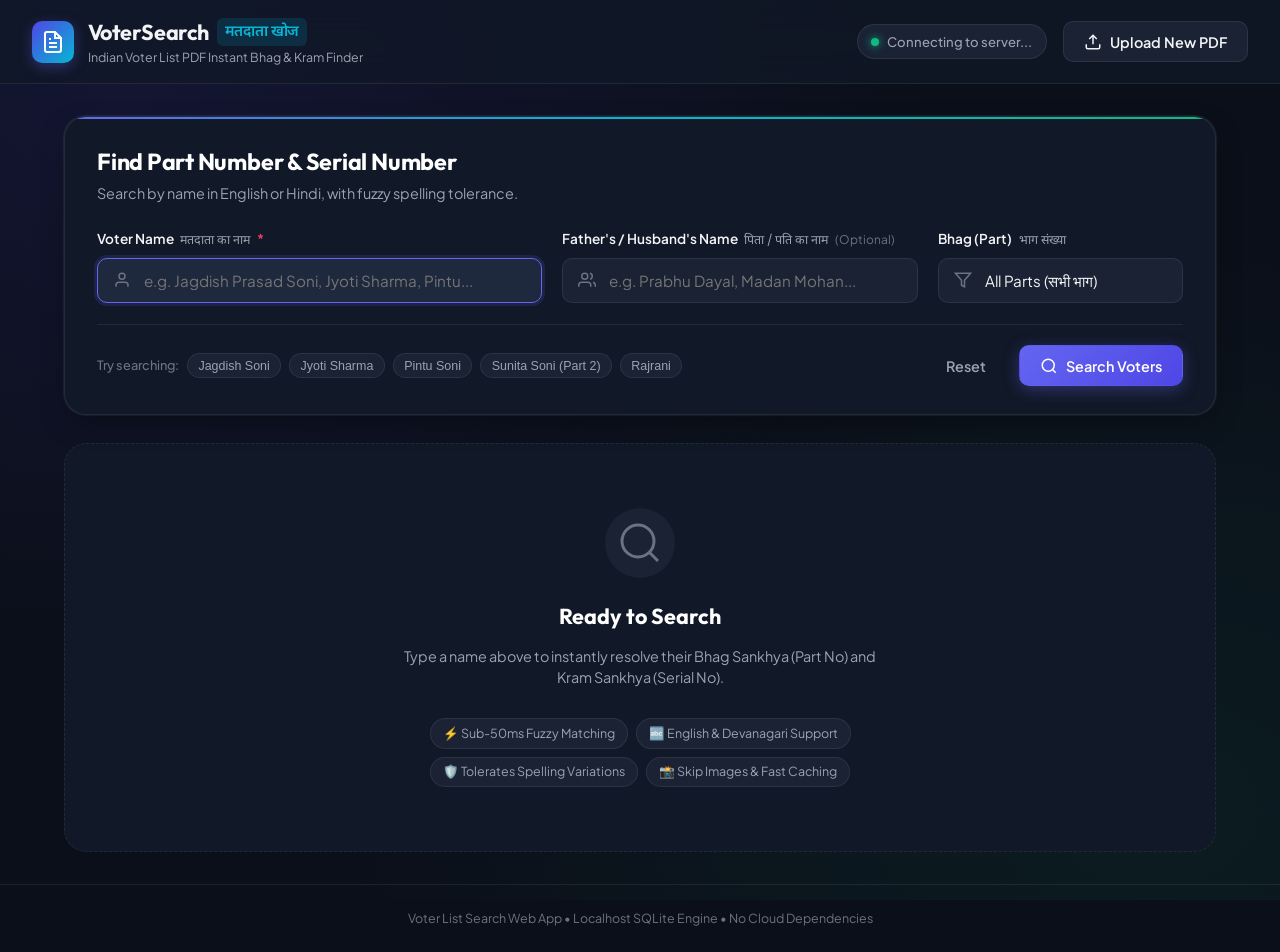
<file: static/index.html>
<!DOCTYPE html>
<html lang="en">
<head>
  <meta charset="UTF-8">
  <meta name="viewport" content="width=device-width, initial-scale=1.0">
  <title>Voter List Search | मतदाता सूची खोज (Bhag & Kram Sankhya)</title>
  <meta name="description" content="Instant fuzzy and phonetic search for Indian Voter List PDFs by name in English or Hindi to resolve Bhag Sankhya (Part No) and Kram Sankhya (Serial No).">
  
  <!-- Google Fonts: Plus Jakarta Sans & Outfit -->
  <link rel="preconnect" href="https://fonts.googleapis.com">
  <link rel="preconnect" href="https://fonts.gstatic.com" crossorigin>
  <link href="https://fonts.googleapis.com/css2?family=Outfit:wght@400;500;600;700;800&family=Plus+Jakarta+Sans:wght@400;500;600;700&family=Noto+Sans+Devanagari:wght@400;600;700&display=swap" rel="stylesheet">
  
  <!-- Favicon -->
  <link rel="icon" href="data:image/svg+xml,<svg xmlns=%22http://www.w3.org/2000/svg%22 viewBox=%220 0 100 100%22><text y=%22.9em%22 font-size=%2290%22>🗳️</text></svg>">
  
  <link rel="stylesheet" href="style.css">
</head>
<body>
  <div class="app-shell">
    
    <!-- Top Navigation Header -->
    <header class="top-nav">
      <div class="brand-group">
        <div class="brand-icon">
          <svg width="24" height="24" viewBox="0 0 24 24" fill="none" stroke="currentColor" stroke-width="2">
            <path d="M14 2H6a2 2 0 0 0-2 2v16a2 2 0 0 0 2 2h12a2 2 0 0 0 2-2V8z"></path>
            <polyline points="14 2 14 8 20 8"></polyline>
            <line x1="16" y1="13" x2="8" y2="13"></line>
            <line x1="16" y1="17" x2="8" y2="17"></line>
            <polyline points="10 9 9 9 8 9"></polyline>
          </svg>
        </div>
        <div class="brand-text">
          <h1>VoterSearch <span>मतदाता खोज</span></h1>
          <p class="brand-subtitle">Indian Voter List PDF Instant Bhag & Kram Finder</p>
        </div>
      </div>

      <div class="header-actions">
        <div class="stats-badge" id="statsBadge">
          <span class="live-dot"></span>
          <span id="statsText">Loading database...</span>
        </div>
        
        <button id="btnOpenUpload" class="btn btn-secondary" title="Upload new voter list PDF">
          <svg width="18" height="18" viewBox="0 0 24 24" fill="none" stroke="currentColor" stroke-width="2">
            <path d="M21 15v4a2 2 0 0 1-2 2H5a2 2 0 0 1-2-2v-4"></path>
            <polyline points="17 8 12 3 7 8"></polyline>
            <line x1="12" y1="3" x2="12" y2="15"></line>
          </svg>
          <span>Upload New PDF</span>
        </button>
      </div>
    </header>

    <!-- Main Content Container -->
    <main class="main-container">
      
      <!-- Hero & Search Box Card -->
      <section class="search-card">
        <div class="search-header">
          <h2>Find Part Number & Serial Number</h2>
          <p>Search by name in English or Hindi, with fuzzy spelling tolerance.</p>
        </div>

        <form id="searchForm" class="search-form" onsubmit="return false;">
          <div class="form-grid">
            
            <!-- Voter Name Input -->
            <div class="input-group">
              <label for="voterNameInput">
                <span class="label-primary">Voter Name</span>
                <span class="label-hindi">मतदाता का नाम</span>
                <span class="req-star">*</span>
              </label>
              <div class="input-wrapper">
                <svg class="field-icon" width="18" height="18" viewBox="0 0 24 24" fill="none" stroke="currentColor" stroke-width="2">
                  <path d="M20 21v-2a4 4 0 0 0-4-4H8a4 4 0 0 0-4 4v2"></path>
                  <circle cx="12" cy="7" r="4"></circle>
                </svg>
                <input 
                  type="text" 
                  id="voterNameInput" 
                  placeholder="e.g. Jagdish Prasad Soni, Jyoti Sharma, Pintu..." 
                  autocomplete="off" 
                  autofocus
                  required
                >
                <button type="button" class="btn-clear" id="btnClearName" title="Clear input" style="display:none;">&times;</button>
              </div>
            </div>

            <!-- Father/Husband Name Input (Optional) -->
            <div class="input-group">
              <label for="relationNameInput">
                <span class="label-primary">Father's / Husband's Name</span>
                <span class="label-hindi">पिता / पति का नाम</span>
                <span class="opt-tag">(Optional)</span>
              </label>
              <div class="input-wrapper">
                <svg class="field-icon" width="18" height="18" viewBox="0 0 24 24" fill="none" stroke="currentColor" stroke-width="2">
                  <path d="M17 21v-2a4 4 0 0 0-4-4H5a4 4 0 0 0-4 4v2"></path>
                  <circle cx="9" cy="7" r="4"></circle>
                  <path d="M23 21v-2a4 4 0 0 0-3-3.87"></path>
                  <path d="M16 3.13a4 4 0 0 1 0 7.75"></path>
                </svg>
                <input 
                  type="text" 
                  id="relationNameInput" 
                  placeholder="e.g. Prabhu Dayal, Madan Mohan..." 
                  autocomplete="off"
                >
                <button type="button" class="btn-clear" id="btnClearRel" title="Clear input" style="display:none;">&times;</button>
              </div>
            </div>

            <!-- Part Filter Dropdown -->
            <div class="input-group part-group">
              <label for="partSelect">
                <span class="label-primary">Bhag (Part)</span>
                <span class="label-hindi">भाग संख्या</span>
              </label>
              <div class="input-wrapper">
                <svg class="field-icon" width="18" height="18" viewBox="0 0 24 24" fill="none" stroke="currentColor" stroke-width="2">
                  <polygon points="22 3 2 3 10 12.46 10 19 14 21 14 12.46 22 3"></polygon>
                </svg>
                <select id="partSelect">
                  <option value="all">All Parts (सभी भाग)</option>
                </select>
              </div>
            </div>

          </div>

          <!-- Form Buttons & Quick Suggestions -->
          <div class="form-bottom-row">
            <div class="quick-chips">
              <span class="chips-label">Try searching:</span>
              <button type="button" class="chip" data-name="Jagdish Prasad Soni" data-rel="Prabhu Dayal">Jagdish Soni</button>
              <button type="button" class="chip" data-name="Jyoti Sharma" data-rel="">Jyoti Sharma</button>
              <button type="button" class="chip" data-name="Pintu Soni" data-rel="">Pintu Soni</button>
              <button type="button" class="chip" data-name="Sunita Soni" data-rel="">Sunita Soni (Part 2)</button>
              <button type="button" class="chip" data-name="Rajrani" data-rel="">Rajrani</button>
            </div>

            <div class="action-buttons">
              <button type="button" id="btnReset" class="btn btn-ghost">Reset</button>
              <button type="submit" id="btnSearch" class="btn btn-primary">
                <svg width="18" height="18" viewBox="0 0 24 24" fill="none" stroke="currentColor" stroke-width="2">
                  <circle cx="11" cy="11" r="8"></circle>
                  <line x1="21" y1="21" x2="16.65" y2="16.65"></line>
                </svg>
                <span>Search Voters</span>
              </button>
            </div>
          </div>
        </form>
      </section>

      <!-- Feedback / Notification Banner -->
      <div id="statusBanner" class="status-banner" style="display: none;">
        <div class="banner-icon" id="bannerIcon"></div>
        <div class="banner-content">
          <span class="banner-title" id="bannerTitle"></span>
          <span class="banner-desc" id="bannerDesc"></span>
        </div>
      </div>

      <!-- Loading State Indicator -->
      <div id="loadingIndicator" class="loading-container" style="display: none;">
        <div class="spinner"></div>
        <p>Searching database with fuzzy matching...</p>
      </div>

      <!-- Search Results Section -->
      <section id="resultsSection" class="results-section" style="display: none;">
        <div class="results-header">
          <div class="results-meta">
            <h3 id="resultsCountHeading">Search Results</h3>
            <span id="resultsTimingBadge" class="timing-badge"></span>
          </div>
          <div class="results-export">
            <button id="btnExportCsv" class="btn btn-sm btn-ghost" title="Export current results as CSV">
              <svg width="16" height="16" viewBox="0 0 24 24" fill="none" stroke="currentColor" stroke-width="2">
                <path d="M21 15v4a2 2 0 0 1-2 2H5a2 2 0 0 1-2-2v-4"></path>
                <polyline points="7 10 12 15 17 10"></polyline>
                <line x1="12" y1="15" x2="12" y2="3"></line>
              </svg>
              <span>Export CSV</span>
            </button>
          </div>
        </div>

        <!-- Results Table -->
        <div class="table-card">
          <div class="table-responsive">
            <table class="results-table" id="resultsTable">
              <thead>
                <tr>
                  <th class="col-kram">Kram (क्रम)</th>
                  <th class="col-bhag">Bhag (भाग)</th>
                  <th class="col-name">Voter Name (मतदाता नाम)</th>
                  <th class="col-relation">Father / Husband (पिता / पति)</th>
                  <th class="col-age">Age / Gender</th>
                  <th class="col-house">House (मकान)</th>
                  <th class="col-epic">EPIC Voter ID</th>
                  <th class="col-match">Match</th>
                </tr>
              </thead>
              <tbody id="resultsTableBody">
                <!-- Dynamically injected rows -->
              </tbody>
            </table>
          </div>
        </div>
      </section>

      <!-- Empty / Initial Placeholder -->
      <section id="initialPlaceholder" class="initial-placeholder">
        <div class="placeholder-content">
          <div class="placeholder-graphic">
            <svg width="48" height="48" viewBox="0 0 24 24" fill="none" stroke="currentColor" stroke-width="1.5">
              <circle cx="11" cy="11" r="8"></circle>
              <line x1="21" y1="21" x2="16.65" y2="16.65"></line>
            </svg>
          </div>
          <h3>Ready to Search</h3>
          <p>Type a name above to instantly resolve their Bhag Sankhya (Part No) and Kram Sankhya (Serial No).</p>
          <div class="feature-pills">
            <span class="pill">⚡ Sub-50ms Fuzzy Matching</span>
            <span class="pill">🔤 English & Devanagari Support</span>
            <span class="pill">🛡️ Tolerates Spelling Variations</span>
            <span class="pill">📸 Skip Images & Fast Caching</span>
          </div>
        </div>
      </section>

    </main>

    <!-- Upload Modal -->
    <div id="uploadModal" class="modal-backdrop" style="display: none;">
      <div class="modal-card">
        <div class="modal-header">
          <div class="modal-title-group">
            <h3>Upload New Voter List PDF</h3>
            <p>Ingest a new voter list PDF once to make it instantly searchable.</p>
          </div>
          <button id="btnCloseModal" class="btn-close" title="Close modal">&times;</button>
        </div>

        <div class="modal-body">
          <div id="dropZone" class="drop-zone">
            <input type="file" id="pdfFileInput" accept=".pdf" style="display: none;">
            <div class="drop-zone-icon">
              <svg width="44" height="44" viewBox="0 0 24 24" fill="none" stroke="currentColor" stroke-width="1.8">
                <path d="M14 2H6a2 2 0 0 0-2 2v16a2 2 0 0 0 2 2h12a2 2 0 0 0 2-2V8z"></path>
                <polyline points="14 2 14 8 20 8"></polyline>
                <path d="M12 18v-6"></path>
                <path d="m9 15 3-3 3 3"></path>
              </svg>
            </div>
            <h4>Drag & drop voter PDF here</h4>
            <p>or click to browse your computer</p>
            <div class="file-hint">Supports Indian Election Commission format voter list PDFs</div>
          </div>

          <div id="selectedFileInfo" class="selected-file-info" style="display: none;">
            <div class="file-icon">
              <svg width="20" height="20" viewBox="0 0 24 24" fill="none" stroke="currentColor" stroke-width="2">
                <path d="M14 2H6a2 2 0 0 0-2 2v16a2 2 0 0 0 2 2h12a2 2 0 0 0 2-2V8z"></path>
                <polyline points="14 2 14 8 20 8"></polyline>
              </svg>
            </div>
            <div class="file-meta">
              <span id="selectedFileName" class="file-name"></span>
              <span id="selectedFileSize" class="file-size"></span>
            </div>
            <button id="btnRemoveFile" class="btn-remove">&times;</button>
          </div>

          <div id="uploadProgress" class="upload-progress" style="display: none;">
            <div class="progress-bar-track">
              <div id="progressBar" class="progress-bar-fill"></div>
            </div>
            <span id="uploadStatusText" class="progress-status-text">Parsing and indexing voters...</span>
          </div>

          <div id="uploadResultAlert" class="alert-box" style="display: none;"></div>
        </div>

        <div class="modal-footer">
          <button id="btnCancelUpload" class="btn btn-ghost">Cancel</button>
          <button id="btnStartUpload" class="btn btn-primary" disabled>
            <span>Start Ingestion</span>
          </button>
        </div>
      </div>
    </div>

    <!-- Footer -->
    <footer class="app-footer">
      <p>Voter List Search Web App • Localhost SQLite Engine • No Cloud Dependencies</p>
    </footer>

  </div>

  <script src="app.js"></script>
</body>
</html>
</file>
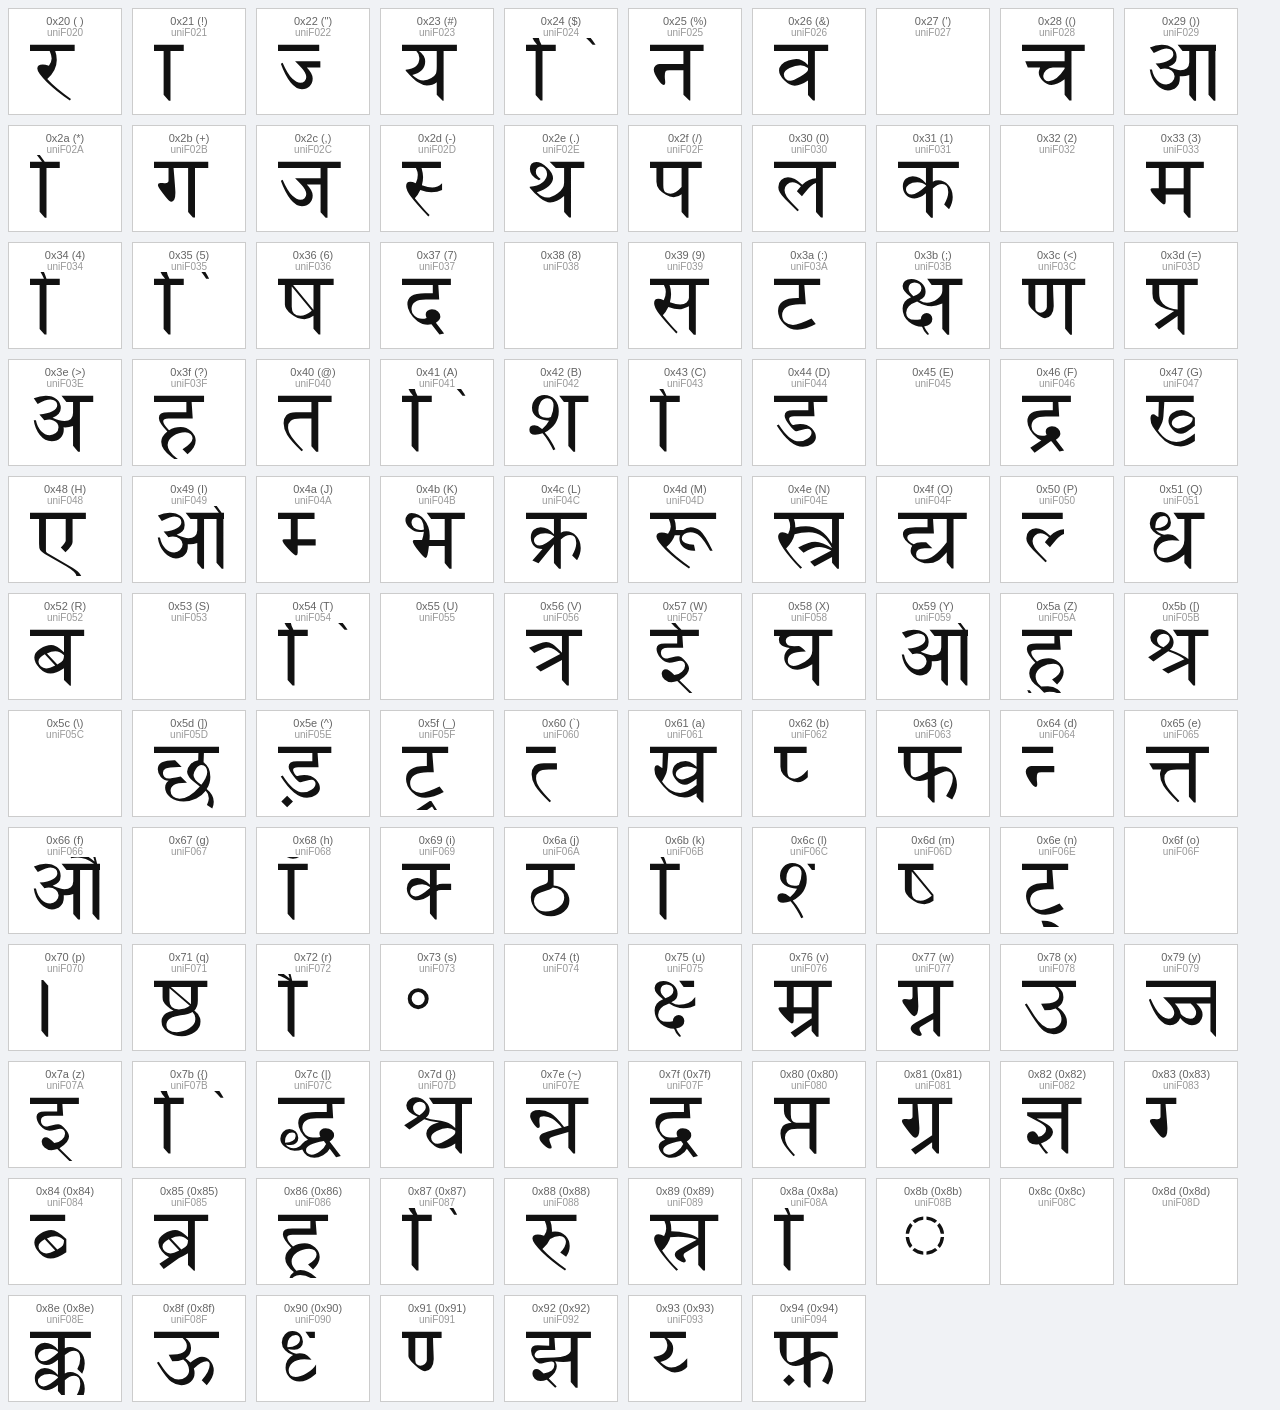
<file: glyphs_preview.html>
<html><body style="font-family:sans-serif; background:#f0f2f5;">
<div style="display:flex; flex-wrap:wrap; gap:10px;">

    <div style="border:1px solid #ccc; background:#fff; padding:6px; width:100px; text-align:center;">
      <div style="font-size:11px; color:#666;">0x20 ( )</div>
      <div style="font-size:10px; color:#999;">uniF020</div>
      <svg width="70" height="70" viewBox="0 -1400 1600 1600">
        <g transform="scale(1, -1)">
          <path d="M1021 1246V1104H576Q612 1013 612 900Q612 776 557.5 666.5Q503 557 395 463Q488 360 623.5 246.5Q759 133 937 8L911 -29Q754 79 622.0 185.5Q490 292 382 397Q167 608 167 701Q167 793 290 793Q349 793 432 767Q495 848 495 932Q495 998 450 1104H-3V1246ZM637 1246ZM673 0Z" fill="#111" />
        </g>
      </svg>
    </div>
    

    <div style="border:1px solid #ccc; background:#fff; padding:6px; width:100px; text-align:center;">
      <div style="font-size:11px; color:#666;">0x21 (!)</div>
      <div style="font-size:10px; color:#999;">uniF021</div>
      <svg width="70" height="70" viewBox="0 -1400 1600 1600">
        <g transform="scale(1, -1)">
          <path d="M680 1246V1104H377V-34H340L220 105V1104H-3V1246ZM377 1246Z" fill="#111" />
        </g>
      </svg>
    </div>
    

    <div style="border:1px solid #ccc; background:#fff; padding:6px; width:100px; text-align:center;">
      <div style="font-size:11px; color:#666;">0x22 (")</div>
      <div style="font-size:10px; color:#999;">uniF022</div>
      <svg width="70" height="70" viewBox="0 -1400 1600 1600">
        <g transform="scale(1, -1)">
          <path d="M942 1104H-3V1246H942ZM968 725H659Q793 588 793 474Q793 369 723.5 299.5Q654 230 547 230Q415 230 288.5 384.5Q162 539 65 811L105 835Q220 573 324.5 475.0Q429 377 510 377Q570 377 608.0 413.5Q646 450 646 510Q646 555 612.5 617.5Q579 680 390 866H968ZM973 10ZM1408 10Z" fill="#111" />
        </g>
      </svg>
    </div>
    

    <div style="border:1px solid #ccc; background:#fff; padding:6px; width:100px; text-align:center;">
      <div style="font-size:11px; color:#666;">0x23 (#)</div>
      <div style="font-size:10px; color:#999;">uniF023</div>
      <svg width="70" height="70" viewBox="0 -1400 1600 1600">
        <g transform="scale(1, -1)">
          <path d="M1255 1246V1104H951V-34H930L794 102V390Q704 317 567 317Q468 317 364.5 386.0Q261 455 85 653V673Q241 687 319.0 754.5Q397 822 397 942Q397 1037 327 1104H-3V1246ZM794 1104H387Q530 1006 530 862Q530 744 456.5 667.5Q383 591 236 557Q307 492 369.5 460.0Q432 428 487 428Q587 428 670.5 483.0Q754 538 774.0 583.0Q794 628 794 758ZM951 0ZM951 1246Z" fill="#111" />
        </g>
      </svg>
    </div>
    

    <div style="border:1px solid #ccc; background:#fff; padding:6px; width:100px; text-align:center;">
      <div style="font-size:11px; color:#666;">0x24 ($)</div>
      <div style="font-size:10px; color:#999;">uniF024</div>
      <svg width="70" height="70" viewBox="0 -1400 1600 1600">
        <g transform="scale(1, -1)">
          <path d="M680 1246V1104H377V-31H332L220 97V1104H-3V1246H254Q132 1363 132 1505Q132 1673 306 1762Q444 1832 629 1832Q920 1832 1160.5 1685.5Q1401 1539 1590 1246H1522Q1331 1471 1114.0 1583.5Q897 1696 655 1696Q472 1696 381.0 1635.5Q290 1575 290 1455Q290 1348 353 1246Z" fill="#111" />
        </g>
      </svg>
    </div>
    

    <div style="border:1px solid #ccc; background:#fff; padding:6px; width:100px; text-align:center;">
      <div style="font-size:11px; color:#666;">0x25 (%)</div>
      <div style="font-size:10px; color:#999;">uniF025</div>
      <svg width="70" height="70" viewBox="0 -1400 1600 1600">
        <g transform="scale(1, -1)">
          <path d="M1225 1246V1104H921V-31H900L764 105V662H440Q369 662 353.5 635.5Q338 609 338 526Q338 484 345 433Q348 404 348 371Q348 326 310 326Q265 326 175.5 462.0Q86 598 86 678Q86 734 123.0 768.5Q160 803 209 803H764V1104H-3V1246ZM921 0ZM921 1246Z" fill="#111" />
        </g>
      </svg>
    </div>
    

    <div style="border:1px solid #ccc; background:#fff; padding:6px; width:100px; text-align:center;">
      <div style="font-size:11px; color:#666;">0x26 (&)</div>
      <div style="font-size:10px; color:#999;">uniF026</div>
      <svg width="70" height="70" viewBox="0 -1400 1600 1600">
        <g transform="scale(1, -1)">
          <path d="M1238 1246V1104H934V-31H892L777 97V429Q606 311 474 311Q352 311 233.5 431.5Q115 552 115 657Q115 726 169.0 788.0Q223 850 329.5 884.5Q436 919 510 919Q643 919 777 785V1104H-3V1246ZM777 667V717Q691 780 605 780Q487 780 356.0 715.5Q225 651 225 570Q225 506 269.0 463.5Q313 421 372 421Q440 421 604.0 517.5Q768 614 777 667ZM934 0ZM934 1246Z" fill="#111" />
        </g>
      </svg>
    </div>
    

    <div style="border:1px solid #ccc; background:#fff; padding:6px; width:100px; text-align:center;">
      <div style="font-size:11px; color:#666;">0x27 (')</div>
      <div style="font-size:10px; color:#999;">uniF027</div>
      <svg width="70" height="70" viewBox="0 -1400 1600 1600">
        <g transform="scale(1, -1)">
          <path d="M-30 1622 -64 1586Q-210 1706 -307 1706Q-386 1706 -439.5 1653.0Q-493 1600 -493 1528Q-493 1474 -438.5 1398.0Q-384 1322 -276 1225H-344Q-477 1318 -544.0 1412.0Q-611 1506 -611 1602Q-611 1698 -549.5 1761.0Q-488 1824 -375 1824Q-294 1824 -218.0 1783.5Q-142 1743 -30 1622ZM-279 1246Z" fill="#111" />
        </g>
      </svg>
    </div>
    

    <div style="border:1px solid #ccc; background:#fff; padding:6px; width:100px; text-align:center;">
      <div style="font-size:11px; color:#666;">0x28 (()</div>
      <div style="font-size:10px; color:#999;">uniF028</div>
      <svg width="70" height="70" viewBox="0 -1400 1600 1600">
        <g transform="scale(1, -1)">
          <path d="M1434 1246V1104H1131V-31H1083L974 102V458Q798 327 674 327Q562 327 472.5 422.0Q383 517 383 605Q383 650 414 727H132L74 869H974V1104H-3V1246ZM974 727H705Q614 727 549.5 664.0Q485 601 485 531Q485 482 520.5 447.5Q556 413 611 413Q792 413 974 696ZM1131 0ZM1131 1246Z" fill="#111" />
        </g>
      </svg>
    </div>
    

    <div style="border:1px solid #ccc; background:#fff; padding:6px; width:100px; text-align:center;">
      <div style="font-size:11px; color:#666;">0x29 ())</div>
      <div style="font-size:10px; color:#999;">uniF029</div>
      <svg width="70" height="70" viewBox="0 -1400 1600 1600">
        <g transform="scale(1, -1)">
          <path d="M1890 1246V1104H1586V-36H1549L1429 103V1104H1144V-37L1098 -36L989 99V555Q905 523 830 523H772V461Q772 346 694.0 274.0Q616 202 500 202Q359 202 237.5 335.0Q116 468 86 680H136Q169 521 258.0 430.5Q347 340 461 340Q537 340 595.5 394.5Q654 449 654 526Q654 596 588.0 649.5Q522 703 432 703Q380 703 330 683L220 816Q418 832 521.5 893.0Q625 954 625 1031Q625 1088 582.5 1123.5Q540 1159 468 1159Q394 1159 178 1060L89 1185Q223 1246 359 1246Q517 1246 609.0 1169.0Q701 1092 701 966Q701 875 650.5 825.0Q600 775 518 741Q700 662 788 662Q877 662 933.0 710.5Q989 759 989 845V1104H835L722 1246ZM1586 1246Z" fill="#111" />
        </g>
      </svg>
    </div>
    

    <div style="border:1px solid #ccc; background:#fff; padding:6px; width:100px; text-align:center;">
      <div style="font-size:11px; color:#666;">0x2a (*)</div>
      <div style="font-size:10px; color:#999;">uniF02A</div>
      <svg width="70" height="70" viewBox="0 -1400 1600 1600">
        <g transform="scale(1, -1)">
          <path d="M680 1246V1104H377V-34H340L220 105V1104H-3V1246H274L122 1445Q20 1578 -70.0 1614.5Q-160 1651 -332 1651H-468L-532 1821H-424Q-191 1821 -91.0 1757.0Q9 1693 147 1505L337 1246Z" fill="#111" />
        </g>
      </svg>
    </div>
    

    <div style="border:1px solid #ccc; background:#fff; padding:6px; width:100px; text-align:center;">
      <div style="font-size:11px; color:#666;">0x2b (+)</div>
      <div style="font-size:10px; color:#999;">uniF02B</div>
      <svg width="70" height="70" viewBox="0 -1400 1600 1600">
        <g transform="scale(1, -1)">
          <path d="M1240 1246V1104H937V-31H890L780 99V1104H447Q489 604 489 536Q489 430 464.5 380.5Q440 331 403 331Q374 331 339.5 361.5Q305 392 197.0 534.0Q89 676 89 717Q89 762 147 762Q165 762 200 758Q235 754 256 754Q332 754 332 811V1104H-3V1246ZM937 0ZM937 1246Z" fill="#111" />
        </g>
      </svg>
    </div>
    

    <div style="border:1px solid #ccc; background:#fff; padding:6px; width:100px; text-align:center;">
      <div style="font-size:11px; color:#666;">0x2c (,)</div>
      <div style="font-size:10px; color:#999;">uniF02C</div>
      <svg width="70" height="70" viewBox="0 -1400 1600 1600">
        <g transform="scale(1, -1)">
          <path d="M1434 1246V1104H1131V-34H1089L973 92V725H659Q793 588 793 474Q793 369 723.5 299.5Q654 230 547 230Q415 230 288.5 384.5Q162 539 65 811L105 835Q220 573 324.5 475.0Q429 377 510 377Q570 377 608.0 413.5Q646 450 646 510Q646 555 612.5 617.5Q579 680 390 866H973V1104H-3V1246ZM1131 0ZM1131 1246Z" fill="#111" />
        </g>
      </svg>
    </div>
    

    <div style="border:1px solid #ccc; background:#fff; padding:6px; width:100px; text-align:center;">
      <div style="font-size:11px; color:#666;">0x2d (-)</div>
      <div style="font-size:10px; color:#999;">uniF02D</div>
      <svg width="70" height="70" viewBox="0 -1400 1600 1600">
        <g transform="scale(1, -1)">
          <path d="M916 599Q812 547 670 547Q562 547 419 602Q357 474 293 413Q391 293 475.5 196.0Q560 99 631 26L602 -8Q456 146 356.0 260.5Q256 375 202 450Q94 601 94 688Q94 739 117.5 764.5Q141 790 188 790Q243 790 314 756Q361 825 361 946Q361 1020 319 1104H-3V1246H890V1104H447Q482 978 482 900Q482 821 455 707Q600 657 691 657Q817 657 916 756ZM890 10ZM1324 10Z" fill="#111" />
        </g>
      </svg>
    </div>
    

    <div style="border:1px solid #ccc; background:#fff; padding:6px; width:100px; text-align:center;">
      <div style="font-size:11px; color:#666;">0x2e (.)</div>
      <div style="font-size:10px; color:#999;">uniF02E</div>
      <svg width="70" height="70" viewBox="0 -1400 1600 1600">
        <g transform="scale(1, -1)">
          <path d="M1332 1246V1104H1028V-29H987L871 97V463Q708 317 550 317Q456 317 321.5 419.0Q187 521 86 652V673Q267 681 374.5 770.0Q482 859 482 966Q482 1039 438.0 1087.5Q394 1136 338 1136Q299 1136 262.0 1109.0Q225 1082 225 1015Q225 920 335 853L296 824Q89 909 89 1078Q89 1159 126.0 1199.5Q163 1240 238 1240Q344 1240 481.0 1117.0Q618 994 618 866Q618 782 524.0 692.5Q430 603 246 550Q374 427 484 427Q580 427 725.5 528.5Q871 630 871 767V1104H680L539 1246ZM1028 0ZM1028 1246Z" fill="#111" />
        </g>
      </svg>
    </div>
    

    <div style="border:1px solid #ccc; background:#fff; padding:6px; width:100px; text-align:center;">
      <div style="font-size:11px; color:#666;">0x2f (/)</div>
      <div style="font-size:10px; color:#999;">uniF02F</div>
      <svg width="70" height="70" viewBox="0 -1400 1600 1600">
        <g transform="scale(1, -1)">
          <path d="M1183 1246V1104H879V-34H840L722 99V502Q647 437 542 437Q452 437 363.0 489.0Q274 541 210.5 613.5Q147 686 147 790V1104H-3V1246ZM722 1104H304V714Q304 583 353.0 549.5Q402 516 468 516Q586 516 722 670ZM879 0ZM879 1246Z" fill="#111" />
        </g>
      </svg>
    </div>
    

    <div style="border:1px solid #ccc; background:#fff; padding:6px; width:100px; text-align:center;">
      <div style="font-size:11px; color:#666;">0x30 (0)</div>
      <div style="font-size:10px; color:#999;">uniF030</div>
      <svg width="70" height="70" viewBox="0 -1400 1600 1600">
        <g transform="scale(1, -1)">
          <path d="M1418 1246V1104H1115V-29H1073L960 99V762Q909 747 844.5 691.5Q780 636 639 455L523 570Q552 613 615 686Q517 780 419 780Q354 780 297.5 727.0Q241 674 241 602Q241 524 292.5 444.5Q344 365 570 144L536 113L252 397Q163 485 131.0 548.0Q99 611 99 665Q99 762 162.5 826.0Q226 890 319 890Q468 890 646 720Q800 869 960 869V1104H-3V1246ZM1115 0ZM1115 1246Z" fill="#111" />
        </g>
      </svg>
    </div>
    

    <div style="border:1px solid #ccc; background:#fff; padding:6px; width:100px; text-align:center;">
      <div style="font-size:11px; color:#666;">0x31 (1)</div>
      <div style="font-size:10px; color:#999;">uniF031</div>
      <svg width="70" height="70" viewBox="0 -1400 1600 1600">
        <g transform="scale(1, -1)">
          <path d="M1392 1246V1104H796V790Q851 822 924 822Q1048 822 1149.5 717.0Q1251 612 1251 442Q1251 308 1167 160L1055 270Q1149 433 1149 555Q1149 645 1113.5 690.0Q1078 735 1008 735Q908 735 796 636V-34H756L639 99V526Q502 408 379 408Q256 408 183.0 486.5Q110 565 110 686Q110 793 177.5 854.5Q245 916 335 916Q507 916 639 756V1104H-3V1246ZM639 689V708Q562 777 442 777Q318 777 249.5 728.5Q181 680 181 618Q181 564 216.5 529.5Q252 495 314 495Q429 495 639 689ZM796 0ZM796 1246Z" fill="#111" />
        </g>
      </svg>
    </div>
    

    <div style="border:1px solid #ccc; background:#fff; padding:6px; width:100px; text-align:center;">
      <div style="font-size:11px; color:#666;">0x32 (2)</div>
      <div style="font-size:10px; color:#999;">uniF032</div>
      <svg width="70" height="70" viewBox="0 -1400 1600 1600">
        <g transform="scale(1, -1)">
          <path d="M-433 -131 -468 9Q-436 15 -377 15Q-242 15 -152.5 -62.0Q-63 -139 -63 -263Q-63 -385 -149.0 -454.5Q-235 -524 -376 -524Q-525 -524 -676.0 -420.0Q-827 -316 -949 -122H-886Q-787 -264 -657.0 -335.5Q-527 -407 -365 -407Q-241 -407 -179.5 -371.5Q-118 -336 -118 -266Q-118 -209 -186.0 -167.5Q-254 -126 -351 -126Q-402 -126 -433 -131ZM-277 0Z" fill="#111" />
        </g>
      </svg>
    </div>
    

    <div style="border:1px solid #ccc; background:#fff; padding:6px; width:100px; text-align:center;">
      <div style="font-size:11px; color:#666;">0x33 (3)</div>
      <div style="font-size:10px; color:#999;">uniF033</div>
      <svg width="70" height="70" viewBox="0 -1400 1600 1600">
        <g transform="scale(1, -1)">
          <path d="M1322 1246V1104H1018V-34H973L861 97V500H450V330Q450 270 411 270Q373 270 237.5 415.5Q102 561 102 610Q102 641 149 641H293V1104H-3V1246ZM450 641H861V1104H450ZM1018 0ZM1018 1246Z" fill="#111" />
        </g>
      </svg>
    </div>
    

    <div style="border:1px solid #ccc; background:#fff; padding:6px; width:100px; text-align:center;">
      <div style="font-size:11px; color:#666;">0x34 (4)</div>
      <div style="font-size:10px; color:#999;">uniF034</div>
      <svg width="70" height="70" viewBox="0 -1400 1600 1600">
        <g transform="scale(1, -1)">
          <path d="M680 1246V1104H377V-31H332L220 97V1104H-3V1246H319Q218 1471 102.0 1584.0Q-14 1697 -145 1697Q-254 1697 -309.0 1637.0Q-364 1577 -364 1457Q-364 1356 -319 1246H-439Q-521 1370 -521 1507Q-521 1650 -427.5 1741.0Q-334 1832 -190 1832Q32 1832 184 1640Q291 1505 377 1246Z" fill="#111" />
        </g>
      </svg>
    </div>
    

    <div style="border:1px solid #ccc; background:#fff; padding:6px; width:100px; text-align:center;">
      <div style="font-size:11px; color:#666;">0x35 (5)</div>
      <div style="font-size:10px; color:#999;">uniF035</div>
      <svg width="70" height="70" viewBox="0 -1400 1600 1600">
        <g transform="scale(1, -1)">
          <path d="M680 1246V1104H377V-31H332L220 97V1104H-3V1246H254Q132 1363 132 1505Q132 1660 250 1750Q357 1832 517 1832Q742 1832 928.0 1685.5Q1114 1539 1260 1246H1192Q1052 1471 893.0 1583.5Q734 1696 557 1696Q423 1696 356.5 1635.5Q290 1575 290 1455Q290 1348 353 1246Z" fill="#111" />
        </g>
      </svg>
    </div>
    

    <div style="border:1px solid #ccc; background:#fff; padding:6px; width:100px; text-align:center;">
      <div style="font-size:11px; color:#666;">0x36 (6)</div>
      <div style="font-size:10px; color:#999;">uniF036</div>
      <svg width="70" height="70" viewBox="0 -1400 1600 1600">
        <g transform="scale(1, -1)">
          <path d="M1272 1246V1104H968V-31H929L811 102V398Q706 319 605 319Q443 319 300.0 437.5Q157 556 157 657V1104H-3V1246ZM811 1104H345L811 539ZM772 516 314 1068V605Q314 502 363.5 451.0Q413 400 513 400Q633 400 772 516ZM968 0ZM968 1246Z" fill="#111" />
        </g>
      </svg>
    </div>
    

    <div style="border:1px solid #ccc; background:#fff; padding:6px; width:100px; text-align:center;">
      <div style="font-size:11px; color:#666;">0x37 (7)</div>
      <div style="font-size:10px; color:#999;">uniF037</div>
      <svg width="70" height="70" viewBox="0 -1400 1600 1600">
        <g transform="scale(1, -1)">
          <path d="M1117 1246V1104H830L850 772H547Q382 772 299.5 716.5Q217 661 217 550Q217 467 285.5 398.5Q354 330 458 330Q518 330 563 351Q542 381 542 434Q542 476 583.0 511.5Q624 547 683 547Q768 547 822.5 498.0Q877 449 877 377Q877 309 775 241L963 -5L856 -29L673 204Q631 194 589 194Q467 194 353.5 275.5Q240 357 181.5 466.5Q123 576 123 665Q123 789 215.5 851.0Q308 913 526 913H704V1104H-3V1246ZM831 1246ZM883 0Z" fill="#111" />
        </g>
      </svg>
    </div>
    

    <div style="border:1px solid #ccc; background:#fff; padding:6px; width:100px; text-align:center;">
      <div style="font-size:11px; color:#666;">0x38 (8)</div>
      <div style="font-size:10px; color:#999;">uniF038</div>
      <svg width="70" height="70" viewBox="0 -1400 1600 1600">
        <g transform="scale(1, -1)">
          <path d="M-489 1594 -356 1727 -223 1594 -356 1461ZM-277 1246Z" fill="#111" />
        </g>
      </svg>
    </div>
    

    <div style="border:1px solid #ccc; background:#fff; padding:6px; width:100px; text-align:center;">
      <div style="font-size:11px; color:#666;">0x39 (9)</div>
      <div style="font-size:10px; color:#999;">uniF039</div>
      <svg width="70" height="70" viewBox="0 -1400 1600 1600">
        <g transform="scale(1, -1)">
          <path d="M1350 1246V1104H1047V-34H1002L890 94V618Q748 547 670 547Q562 547 419 602Q357 474 293 413Q391 293 475.5 196.0Q560 99 631 26L602 -8Q456 146 356.0 260.5Q256 375 202 450Q94 601 94 688Q94 739 117.5 764.5Q141 790 188 790Q243 790 314 756Q361 825 361 946Q361 1020 319 1104H-3V1246ZM890 1104H447Q482 1009 482 900Q482 821 455 707Q600 657 691 657Q782 657 836.0 703.5Q890 750 890 809ZM1047 0ZM1047 1246Z" fill="#111" />
        </g>
      </svg>
    </div>
    

    <div style="border:1px solid #ccc; background:#fff; padding:6px; width:100px; text-align:center;">
      <div style="font-size:11px; color:#666;">0x3a (:)</div>
      <div style="font-size:10px; color:#999;">uniF03A</div>
      <svg width="70" height="70" viewBox="0 -1400 1600 1600">
        <g transform="scale(1, -1)">
          <path d="M1055 1246V1104H693L727 665H591Q397 665 291.5 600.5Q186 536 186 413Q186 312 259.0 250.0Q332 188 434 188Q556 188 858 335L955 209Q722 79 534 79Q360 79 226.0 213.0Q92 347 92 508Q92 650 197.5 726.5Q303 803 542 803H568V1104H-3V1246ZM725 1246ZM683 0Z" fill="#111" />
        </g>
      </svg>
    </div>
    

    <div style="border:1px solid #ccc; background:#fff; padding:6px; width:100px; text-align:center;">
      <div style="font-size:11px; color:#666;">0x3b (;)</div>
      <div style="font-size:10px; color:#999;">uniF03B</div>
      <svg width="70" height="70" viewBox="0 -1400 1600 1600">
        <g transform="scale(1, -1)">
          <path d="M1473 1246V1104H1170V-34H1128L1013 97V678Q870 620 764 620Q600 620 437 727Q311 683 248.5 618.5Q186 554 186 468Q186 396 237.5 351.0Q289 306 387 306Q457 306 521 322Q521 382 561.0 422.5Q601 463 657 463Q710 463 747.5 421.0Q785 379 785 324Q785 190 597 152Q632 71 712 -21L670 -37Q581 52 550 149Q387 150 246.0 264.5Q105 379 105 565Q105 658 153.0 722.5Q201 787 298 824Q105 956 105 1078Q105 1150 159.0 1195.0Q213 1240 306 1240Q436 1240 533.5 1152.5Q631 1065 631 947Q631 889 606.5 845.5Q582 802 487 754Q580 696 662 696Q781 696 897.0 783.5Q1013 871 1013 973V1104H769L667 1246ZM536 1028Q536 1084 488.5 1123.0Q441 1162 377 1162Q316 1162 278.5 1123.5Q241 1085 241 1026Q241 936 351 848Q536 905 536 1028ZM1170 1246ZM1170 0Z" fill="#111" />
        </g>
      </svg>
    </div>
    

    <div style="border:1px solid #ccc; background:#fff; padding:6px; width:100px; text-align:center;">
      <div style="font-size:11px; color:#666;">0x3c (<)</div>
      <div style="font-size:10px; color:#999;">uniF03C</div>
      <svg width="70" height="70" viewBox="0 -1400 1600 1600">
        <g transform="scale(1, -1)">
          <path d="M1445 1246V1104H1141V-34H1104L986 102V1104H709Q711 999 718 821Q725 656 725 618Q725 495 665.5 420.0Q606 345 526 345Q440 345 293.5 484.0Q147 623 147 688V1104H-3V1246ZM568 1104H304V591Q304 538 337.0 504.5Q370 471 419 471Q475 471 521.5 509.0Q568 547 568 602ZM1141 0ZM1141 1246Z" fill="#111" />
        </g>
      </svg>
    </div>
    

    <div style="border:1px solid #ccc; background:#fff; padding:6px; width:100px; text-align:center;">
      <div style="font-size:11px; color:#666;">0x3d (=)</div>
      <div style="font-size:10px; color:#999;">uniF03D</div>
      <svg width="70" height="70" viewBox="0 -1400 1600 1600">
        <g transform="scale(1, -1)">
          <path d="M1183 1104H879V-34H839L723 99V396L296 89L197 204L643 506Q458 545 343.0 608.0Q228 671 187.5 736.5Q147 802 147 908V1104H-3V1246H1183ZM723 543V1104H301V924Q301 832 319.5 781.0Q338 730 388.5 676.5Q439 623 533.0 584.5Q627 546 723 543ZM879 0ZM879 1246Z" fill="#111" />
        </g>
      </svg>
    </div>
    

    <div style="border:1px solid #ccc; background:#fff; padding:6px; width:100px; text-align:center;">
      <div style="font-size:11px; color:#666;">0x3e (>)</div>
      <div style="font-size:10px; color:#999;">uniF03E</div>
      <svg width="70" height="70" viewBox="0 -1400 1600 1600">
        <g transform="scale(1, -1)">
          <path d="M1445 1246V1104H1141V-34H1099L984 102V552Q874 515 767 523Q772 495 772 468Q772 352 695.5 279.5Q619 207 497 207Q339 207 225.0 348.5Q111 490 86 683H136Q162 537 251.5 441.0Q341 345 453 345Q526 345 589.0 393.0Q652 441 652 526Q652 574 622.0 617.5Q592 661 534.5 682.5Q477 704 440 704Q402 704 327 688L215 819Q399 833 511.0 892.5Q623 952 623 1036Q623 1089 577.5 1124.0Q532 1159 468 1159Q355 1159 175 1060L86 1188Q229 1246 361 1246Q515 1246 609.5 1168.5Q704 1091 704 963Q704 889 657.0 834.0Q610 779 516 743Q680 667 788 667Q984 667 984 858V1104H832L720 1246ZM1141 1246Z" fill="#111" />
        </g>
      </svg>
    </div>
    

    <div style="border:1px solid #ccc; background:#fff; padding:6px; width:100px; text-align:center;">
      <div style="font-size:11px; color:#666;">0x3f (?)</div>
      <div style="font-size:10px; color:#999;">uniF03F</div>
      <svg width="70" height="70" viewBox="0 -1400 1600 1600">
        <g transform="scale(1, -1)">
          <path d="M1144 1246V1104H860L885 727H329Q270 727 240.5 711.0Q211 695 211 664Q211 626 244.0 574.5Q277 523 343 459Q460 534 610 534Q747 534 850.0 435.0Q953 336 953 222Q953 139 906.5 61.0Q860 -17 767 -92L652 21Q767 98 824.5 162.0Q882 226 882 277Q882 336 835.0 373.5Q788 411 712 411Q567 411 439.0 328.5Q311 246 311 120Q311 -25 523 -181Q629 -259 774.5 -325.0Q920 -391 1104 -445L1091 -487L1018 -463Q651 -342 408 -162Q286 -72 225.5 16.5Q165 105 165 194Q165 318 304 431Q111 631 111 740Q111 811 160.5 840.0Q210 869 329 869H740V1104H-3V1246ZM867 1246ZM703 -450Z" fill="#111" />
        </g>
      </svg>
    </div>
    

    <div style="border:1px solid #ccc; background:#fff; padding:6px; width:100px; text-align:center;">
      <div style="font-size:11px; color:#666;">0x40 (@)</div>
      <div style="font-size:10px; color:#999;">uniF040</div>
      <svg width="70" height="70" viewBox="0 -1400 1600 1600">
        <g transform="scale(1, -1)">
          <path d="M1225 1246V1104H921V-34H874L764 94V725H516Q356 725 293.0 672.0Q230 619 230 526Q230 427 310.5 311.0Q391 195 573 8L539 -24Q286 224 207.0 355.0Q128 486 128 618Q128 730 191.0 798.0Q254 866 408 866H764V1104H-3V1246ZM921 0ZM921 1246Z" fill="#111" />
        </g>
      </svg>
    </div>
    

    <div style="border:1px solid #ccc; background:#fff; padding:6px; width:100px; text-align:center;">
      <div style="font-size:11px; color:#666;">0x41 (A)</div>
      <div style="font-size:10px; color:#999;">uniF041</div>
      <svg width="70" height="70" viewBox="0 -1400 1600 1600">
        <g transform="scale(1, -1)">
          <path d="M680 1246V1104H377V-31H332L220 97V1104H-3V1246H254Q132 1363 132 1505Q132 1668 282 1757Q408 1832 582 1832Q845 1832 1062.0 1685.5Q1279 1539 1450 1246H1382Q1213 1471 1021.0 1583.5Q829 1696 614 1696Q452 1696 371.0 1635.5Q290 1575 290 1455Q290 1348 353 1246Z" fill="#111" />
        </g>
      </svg>
    </div>
    

    <div style="border:1px solid #ccc; background:#fff; padding:6px; width:100px; text-align:center;">
      <div style="font-size:11px; color:#666;">0x42 (B)</div>
      <div style="font-size:10px; color:#999;">uniF042</div>
      <svg width="70" height="70" viewBox="0 -1400 1600 1600">
        <g transform="scale(1, -1)">
          <path d="M429 406Q507 315 567.5 219.5Q628 124 671 25L623 0Q575 106 514.0 202.5Q453 299 379 386Q295 353 209 353Q143 353 110.0 381.5Q77 410 77 468Q77 521 106.5 547.5Q136 574 196 574Q267 574 351 496L365 483L378 494Q465 567 526 677Q349 683 243.0 760.0Q137 837 137 970Q137 1097 219.0 1179.5Q301 1262 415 1262Q568 1262 658.5 1158.0Q749 1054 749 889Q749 735 669.0 614.0Q589 493 429 406ZM629 1017Q629 1191 487 1191Q395 1191 338.5 1107.5Q282 1024 282 906Q282 742 469 742Q515 742 570 762Q629 894 629 1017ZM1426 1104H1123V-37H1084L968 97V1104H867L759 1246H1426ZM1123 0ZM1123 1246Z" fill="#111" />
        </g>
      </svg>
    </div>
    

    <div style="border:1px solid #ccc; background:#fff; padding:6px; width:100px; text-align:center;">
      <div style="font-size:11px; color:#666;">0x43 (C)</div>
      <div style="font-size:10px; color:#999;">uniF043</div>
      <svg width="70" height="70" viewBox="0 -1400 1600 1600">
        <g transform="scale(1, -1)">
          <path d="M680 1246V1104H377V-31H332L220 97V1104H-3V1246H319Q181 1471 24.5 1584.0Q-132 1697 -308 1697Q-456 1697 -530.0 1637.0Q-604 1577 -604 1457Q-604 1356 -559 1246H-679Q-761 1370 -761 1507Q-761 1663 -624 1754Q-505 1832 -341 1832Q-74 1832 110 1662Q260 1523 377 1246Z" fill="#111" />
        </g>
      </svg>
    </div>
    

    <div style="border:1px solid #ccc; background:#fff; padding:6px; width:100px; text-align:center;">
      <div style="font-size:11px; color:#666;">0x44 (D)</div>
      <div style="font-size:10px; color:#999;">uniF044</div>
      <svg width="70" height="70" viewBox="0 -1400 1600 1600">
        <g transform="scale(1, -1)">
          <path d="M1219 1246V1104H905L926 775H458Q345 775 345 712Q345 683 379.0 630.5Q413 578 434 578Q438 578 492 590Q546 602 597 602Q767 602 862.5 503.5Q958 405 958 298Q958 210 866.5 144.5Q775 79 662 79Q515 79 365.0 200.5Q215 322 63 565L107 586Q227 395 345.5 299.5Q464 204 581 204Q688 204 773.0 267.5Q858 331 858 400Q858 438 833.5 465.0Q809 492 772 492Q733 492 625 465Q518 437 500 437Q459 437 351.0 577.5Q243 718 243 790Q243 853 290.0 885.0Q337 917 432 917H785V1104H-3V1246ZM920 1246ZM783 0Z" fill="#111" />
        </g>
      </svg>
    </div>
    

    <div style="border:1px solid #ccc; background:#fff; padding:6px; width:100px; text-align:center;">
      <div style="font-size:11px; color:#666;">0x45 (E)</div>
      <div style="font-size:10px; color:#999;">uniF045</div>
      <svg width="70" height="70" viewBox="0 -1400 1600 1600">
        <g transform="scale(1, -1)">
          <path d="M-1029 1651 -1093 1821H-990Q-902 1821 -822.5 1791.5Q-743 1762 -677.5 1705.0Q-612 1648 -507 1505L-301 1225H-363L-532 1445Q-615 1553 -695.5 1602.0Q-776 1651 -893 1651ZM-372 1595 -239 1727 -105 1595 -239 1461ZM-277 1246Z" fill="#111" />
        </g>
      </svg>
    </div>
    

    <div style="border:1px solid #ccc; background:#fff; padding:6px; width:100px; text-align:center;">
      <div style="font-size:11px; color:#666;">0x46 (F)</div>
      <div style="font-size:10px; color:#999;">uniF046</div>
      <svg width="70" height="70" viewBox="0 -1400 1600 1600">
        <g transform="scale(1, -1)">
          <path d="M1117 1246V1104H830L850 772H547Q382 772 299.5 716.5Q217 661 217 550Q217 467 285.5 398.5Q354 330 458 330Q518 330 563 351Q542 381 542 434Q542 476 583.0 511.5Q624 547 683 547Q768 547 822.5 498.0Q877 449 877 377Q877 309 775 241L963 -5L856 -29L673 204Q631 194 589 194Q467 194 353.5 275.5Q240 357 181.5 466.5Q123 576 123 665Q123 789 215.5 851.0Q308 913 526 913H704V1104H-3V1246ZM831 1246ZM883 0ZM671 217 288 -59 189 56 671 380Z" fill="#111" />
        </g>
      </svg>
    </div>
    

    <div style="border:1px solid #ccc; background:#fff; padding:6px; width:100px; text-align:center;">
      <div style="font-size:11px; color:#666;">0x47 (G)</div>
      <div style="font-size:10px; color:#999;">uniF047</div>
      <svg width="70" height="70" viewBox="0 -1400 1600 1600">
        <g transform="scale(1, -1)">
          <path d="M1117 209Q944 86 796 86Q653 86 537.5 146.0Q422 206 312.0 333.5Q202 461 152.0 543.0Q102 625 102 725Q102 824 165 824Q192 824 225 797Q262 767 283 762L293 1104H-3V1246H1091V1104H419L398 777Q394 718 375.0 653.0Q356 588 275 453Q379 309 473.5 250.0Q568 191 691 191Q875 191 1117 385ZM1117 560Q968 438 905.5 407.5Q843 377 798 377Q699 377 606.0 476.5Q513 576 513 675Q513 788 600.5 853.5Q688 919 814 919Q963 919 1117 741ZM1065 717V741Q939 796 853 796Q760 796 674.5 743.5Q589 691 589 620Q589 570 631.5 535.0Q674 500 730 500Q810 500 937.5 564.5Q1065 629 1065 717ZM1065 10ZM1500 10Z" fill="#111" />
        </g>
      </svg>
    </div>
    

    <div style="border:1px solid #ccc; background:#fff; padding:6px; width:100px; text-align:center;">
      <div style="font-size:11px; color:#666;">0x48 (H)</div>
      <div style="font-size:10px; color:#999;">uniF048</div>
      <svg width="70" height="70" viewBox="0 -1400 1600 1600">
        <g transform="scale(1, -1)">
          <path d="M1277 1246V1104H973V578Q973 494 811 345L704 453Q816 565 816 607V1104H364V400Q364 371 368.5 354.0Q373 337 463 285L913 24Q1062 -62 1121.0 -124.5Q1180 -187 1180 -251Q1180 -363 1013 -382L955 -298Q1001 -294 1031.5 -267.5Q1062 -241 1062 -207Q1062 -161 1003.0 -104.0Q944 -47 827 21L338 304Q255 352 231.0 393.0Q207 434 207 536V1104H-3V1246ZM973 1246Z" fill="#111" />
        </g>
      </svg>
    </div>
    

    <div style="border:1px solid #ccc; background:#fff; padding:6px; width:100px; text-align:center;">
      <div style="font-size:11px; color:#666;">0x49 (I)</div>
      <div style="font-size:10px; color:#999;">uniF049</div>
      <svg width="70" height="70" viewBox="0 -1400 1600 1600">
        <g transform="scale(1, -1)">
          <path d="M1890 1246V1104H1586V-36H1549L1429 103V1104H1144V-37L1098 -36L989 99V555Q905 523 830 523H772V461Q772 346 694.0 274.0Q616 202 500 202Q359 202 237.5 335.0Q116 468 86 680H136Q169 521 258.0 430.5Q347 340 461 340Q537 340 595.5 394.5Q654 449 654 526Q654 596 588.0 649.5Q522 703 432 703Q380 703 330 683L220 816Q418 832 521.5 893.0Q625 954 625 1031Q625 1088 582.5 1123.5Q540 1159 468 1159Q394 1159 178 1060L89 1185Q223 1246 359 1246Q517 1246 609.0 1169.0Q701 1092 701 966Q701 875 650.5 825.0Q600 775 518 741Q700 662 788 662Q877 662 933.0 710.5Q989 759 989 845V1104H835L722 1246ZM1586 1246ZM834 1651 770 1821H873Q961 1821 1040.5 1791.5Q1120 1762 1185.5 1705.0Q1251 1648 1356 1505L1562 1225H1500L1331 1445Q1248 1553 1167.5 1602.0Q1087 1651 970 1651ZM1491 1595 1624 1727 1758 1595 1624 1461ZM1586 1246Z" fill="#111" />
        </g>
      </svg>
    </div>
    

    <div style="border:1px solid #ccc; background:#fff; padding:6px; width:100px; text-align:center;">
      <div style="font-size:11px; color:#666;">0x4a (J)</div>
      <div style="font-size:10px; color:#999;">uniF04A</div>
      <svg width="70" height="70" viewBox="0 -1400 1600 1600">
        <g transform="scale(1, -1)">
          <path d="M861 500H450V330Q450 270 411 270Q373 270 237.5 415.5Q102 561 102 610Q102 641 149 641H293V1104H-3V1246H835V1104H450V641H861Z" fill="#111" />
        </g>
      </svg>
    </div>
    

    <div style="border:1px solid #ccc; background:#fff; padding:6px; width:100px; text-align:center;">
      <div style="font-size:11px; color:#666;">0x4b (K)</div>
      <div style="font-size:10px; color:#999;">uniF04B</div>
      <svg width="70" height="70" viewBox="0 -1400 1600 1600">
        <g transform="scale(1, -1)">
          <path d="M1437 1246V1104H1133V-34H1086L976 97V487H615Q586 212 542 212Q505 212 375.5 377.0Q246 542 246 597Q246 625 285 625H458Q486 694 500 814Q459 803 395 803Q292 803 185.5 891.0Q79 979 79 1076Q79 1144 117.0 1191.0Q155 1238 217 1238Q388 1238 510.5 1086.0Q633 934 633 725Q633 670 628 625H976V1104H667L565 1246ZM502 864Q502 994 454.0 1069.0Q406 1144 327 1144Q280 1144 248.5 1108.0Q217 1072 217 1023Q217 950 271.5 901.0Q326 852 414 852Q456 852 502 864ZM1133 0ZM1133 1246Z" fill="#111" />
        </g>
      </svg>
    </div>
    

    <div style="border:1px solid #ccc; background:#fff; padding:6px; width:100px; text-align:center;">
      <div style="font-size:11px; color:#666;">0x4c (L)</div>
      <div style="font-size:10px; color:#999;">uniF04C</div>
      <svg width="70" height="70" viewBox="0 -1400 1600 1600">
        <g transform="scale(1, -1)">
          <path d="M639 526 287 92 146 155 377 418H372Q246 418 178.0 493.0Q110 568 110 686Q110 793 177.5 854.5Q245 916 335 916Q507 916 639 756V1104H-3V1246H1392V1104H796V790Q851 822 924 822Q1048 822 1149.5 717.0Q1251 612 1251 442Q1251 308 1167 160L1055 270Q1149 433 1149 555Q1149 645 1113.5 690.0Q1078 735 1008 735Q908 735 796 636V-34H756L639 99ZM639 689V708Q562 777 442 777Q318 777 249.5 728.5Q181 680 181 618Q181 564 216.5 529.5Q252 495 314 495Q429 495 639 689ZM796 0ZM796 1246ZM379 408Z" fill="#111" />
        </g>
      </svg>
    </div>
    

    <div style="border:1px solid #ccc; background:#fff; padding:6px; width:100px; text-align:center;">
      <div style="font-size:11px; color:#666;">0x4d (M)</div>
      <div style="font-size:10px; color:#999;">uniF04D</div>
      <svg width="70" height="70" viewBox="0 -1400 1600 1600">
        <g transform="scale(1, -1)">
          <path d="M685 734H566Q518 587 375 463Q468 360 603.5 246.5Q739 133 917 8L891 -29Q734 79 602.0 185.5Q470 292 362 397Q147 608 147 701Q147 793 270 793Q329 793 412 767Q475 848 475 932Q475 998 430 1104H-3V1246H1511V1104H556Q592 1013 592 900Q592 874 590 849H761Q838 917 932 917Q1048 917 1148.5 832.0Q1249 747 1432 378H1373Q1230 635 1136.0 717.0Q1042 799 924 799Q840 799 783.5 762.5Q727 726 727 663Q727 594 808.5 555.5Q890 517 1005 517L1034 378Q881 366 776.5 446.0Q672 526 672 650Q672 694 685 734ZM667 1246Z" fill="#111" />
        </g>
      </svg>
    </div>
    

    <div style="border:1px solid #ccc; background:#fff; padding:6px; width:100px; text-align:center;">
      <div style="font-size:11px; color:#666;">0x4e (N)</div>
      <div style="font-size:10px; color:#999;">uniF04E</div>
      <svg width="70" height="70" viewBox="0 -1400 1600 1600">
        <g transform="scale(1, -1)">
          <path d="M1787 1104H1484V-34H1447L1327 105V235L926 19L826 127L1311 382Q1257 414 1171.5 439.0Q1086 464 1034 464Q957 464 867.5 430.5Q778 397 675 331L552 451Q673 516 770.0 548.5Q867 581 940 581Q1023 581 1120.0 544.5Q1217 508 1327 435Q1232 618 1100.0 710.0Q968 802 798 802Q617 802 471 755Q452 671 403.5 589.5Q355 508 277 429Q356 310 447.0 201.5Q538 93 641 -5L605 -37Q477 100 381.0 214.0Q285 328 221 420Q94 604 94 696Q94 747 119.5 772.5Q145 798 196 798Q249 798 322 762Q369 847 369 932Q369 1026 330 1104H-3V1246H1787ZM487 908Q601 937 729 937Q909 937 1058.5 837.5Q1208 738 1327 539V1104H458Q488 1017 487 912Z" fill="#111" />
        </g>
      </svg>
    </div>
    

    <div style="border:1px solid #ccc; background:#fff; padding:6px; width:100px; text-align:center;">
      <div style="font-size:11px; color:#666;">0x4f (O)</div>
      <div style="font-size:10px; color:#999;">uniF04F</div>
      <svg width="70" height="70" viewBox="0 -1400 1600 1600">
        <g transform="scale(1, -1)">
          <path d="M1114 344Q997 205 905.5 147.0Q814 89 686 89Q524 89 406 184Q288 280 288 374Q288 438 325 489Q218 554 165.0 621.0Q112 688 112 756Q112 838 177.0 875.5Q242 913 396 913H675V1104H-3V1246H1572V1104H1269V-29H1227L1114 107ZM1114 570V1104H801L821 771H406Q307 771 259.5 751.0Q212 731 212 672Q212 638 248.5 601.0Q285 564 359 524Q421 573 531 573H644L785 432H610Q511 432 462.0 397.5Q413 363 413 295Q413 235 453.0 205.0Q493 175 573 175Q696 175 831.5 273.5Q967 372 1114 570Z" fill="#111" />
        </g>
      </svg>
    </div>
    

    <div style="border:1px solid #ccc; background:#fff; padding:6px; width:100px; text-align:center;">
      <div style="font-size:11px; color:#666;">0x50 (P)</div>
      <div style="font-size:10px; color:#999;">uniF050</div>
      <svg width="70" height="70" viewBox="0 -1400 1600 1600">
        <g transform="scale(1, -1)">
          <path d="M931 1104H-3V1246H931ZM960 762Q909 747 844.5 691.5Q780 636 639 455L523 570Q552 613 615 686Q517 780 419 780Q354 780 297.5 727.0Q241 674 241 602Q241 524 292.5 444.5Q344 365 570 144L536 113L252 397Q163 485 131.0 548.0Q99 611 99 665Q99 762 162.5 826.0Q226 890 319 890Q468 890 646 720Q800 869 960 869ZM960 10ZM1392 10Z" fill="#111" />
        </g>
      </svg>
    </div>
    

    <div style="border:1px solid #ccc; background:#fff; padding:6px; width:100px; text-align:center;">
      <div style="font-size:11px; color:#666;">0x51 (Q)</div>
      <div style="font-size:10px; color:#999;">uniF051</div>
      <svg width="70" height="70" viewBox="0 -1400 1600 1600">
        <g transform="scale(1, -1)">
          <path d="M1337 1246V1104H1034V-37H994L877 97V293Q737 177 654.5 143.5Q572 110 489 110Q356 110 264.5 200.5Q173 291 173 421Q173 520 215.5 593.0Q258 666 344 714Q238 738 162.0 820.5Q86 903 86 1001Q86 1107 156.5 1184.0Q227 1261 330 1261Q437 1261 503.5 1193.0Q570 1125 570 1019Q570 934 513.5 884.5Q457 835 373 835Q280 835 228 850Q296 761 414 743Q454 754 497 754Q556 754 610.5 735.0Q665 716 767 607Q696 618 602 618Q423 618 333.0 534.5Q243 451 243 359Q243 293 285.5 252.5Q328 212 403 212Q516 212 696.5 325.0Q877 438 877 625V1104H727L627 1246ZM1034 1246ZM216 893Q343 893 422.5 944.0Q502 995 502 1076Q502 1117 474.5 1143.0Q447 1169 404 1169Q316 1169 264.0 1102.0Q212 1035 212 933Q212 920 216 893ZM1034 0Z" fill="#111" />
        </g>
      </svg>
    </div>
    

    <div style="border:1px solid #ccc; background:#fff; padding:6px; width:100px; text-align:center;">
      <div style="font-size:11px; color:#666;">0x52 (R)</div>
      <div style="font-size:10px; color:#999;">uniF052</div>
      <svg width="70" height="70" viewBox="0 -1400 1600 1600">
        <g transform="scale(1, -1)">
          <path d="M1238 1246V1104H934V-34H913L777 99V364Q594 243 468 243Q340 243 219.5 366.5Q99 490 99 610Q99 732 233.0 813.5Q367 895 484 895Q534 895 593.0 868.5Q652 842 777 733V1104H-3V1246ZM387 704 625 450Q728 504 753.5 548.5Q779 593 777 665Q683 756 581 756Q481 756 387 704ZM576 427 338 683Q194 610 194 516Q194 460 247.0 410.5Q300 361 369 361Q444 361 576 427ZM934 0ZM934 1246Z" fill="#111" />
        </g>
      </svg>
    </div>
    

    <div style="border:1px solid #ccc; background:#fff; padding:6px; width:100px; text-align:center;">
      <div style="font-size:11px; color:#666;">0x53 (S)</div>
      <div style="font-size:10px; color:#999;">uniF053</div>
      <svg width="70" height="70" viewBox="0 -1400 1600 1600">
        <g transform="scale(1, -1)">
          <path d="M-162 -338 -102 -476Q-209 -510 -351 -510Q-500 -510 -587.5 -441.0Q-675 -372 -675 -254Q-675 -123 -561.5 -48.5Q-448 26 -277 21L-217 -118Q-418 -120 -519.0 -160.5Q-620 -201 -620 -280Q-620 -327 -569.5 -360.0Q-519 -393 -445 -393Q-317 -393 -162 -338ZM-277 0Z" fill="#111" />
        </g>
      </svg>
    </div>
    

    <div style="border:1px solid #ccc; background:#fff; padding:6px; width:100px; text-align:center;">
      <div style="font-size:11px; color:#666;">0x54 (T)</div>
      <div style="font-size:10px; color:#999;">uniF054</div>
      <svg width="70" height="70" viewBox="0 -1400 1600 1600">
        <g transform="scale(1, -1)">
          <path d="M680 1246V1104H377V-31H332L220 97V1104H-3V1246H254Q132 1363 132 1505Q132 1673 306 1762Q444 1832 629 1832Q920 1832 1160.5 1685.5Q1401 1539 1590 1246H1522Q1331 1471 1114.0 1583.5Q897 1696 655 1696Q472 1696 381.0 1635.5Q290 1575 290 1455Q290 1348 353 1246ZM1524 1595 1658 1727 1792 1595 1658 1461Z" fill="#111" />
        </g>
      </svg>
    </div>
    

    <div style="border:1px solid #ccc; background:#fff; padding:6px; width:100px; text-align:center;">
      <div style="font-size:11px; color:#666;">0x55 (U)</div>
      <div style="font-size:10px; color:#999;">uniF055</div>
      <svg width="70" height="70" viewBox="0 -1400 1600 1600">
        <g transform="scale(1, -1)">
          <path d="M-1029 1651 -1093 1821H-990Q-902 1821 -822.5 1791.5Q-743 1762 -677.5 1705.0Q-612 1648 -507 1505L-301 1225H-363L-532 1445Q-615 1553 -695.5 1602.0Q-776 1651 -893 1651ZM-277 1246Z" fill="#111" />
        </g>
      </svg>
    </div>
    

    <div style="border:1px solid #ccc; background:#fff; padding:6px; width:100px; text-align:center;">
      <div style="font-size:11px; color:#666;">0x56 (V)</div>
      <div style="font-size:10px; color:#999;">uniF056</div>
      <svg width="70" height="70" viewBox="0 -1400 1600 1600">
        <g transform="scale(1, -1)">
          <path d="M1282 1246V1104H979V-29H937L822 97V553L334 292L220 394L782 689Q630 841 516 841Q400 841 188 713L68 833Q157 881 278.5 922.5Q400 964 461 964Q529 964 602.5 920.0Q676 876 822 718V1104H-3V1246ZM979 1246ZM979 0Z" fill="#111" />
        </g>
      </svg>
    </div>
    

    <div style="border:1px solid #ccc; background:#fff; padding:6px; width:100px; text-align:center;">
      <div style="font-size:11px; color:#666;">0x57 (W)</div>
      <div style="font-size:10px; color:#999;">uniF057</div>
      <svg width="70" height="70" viewBox="0 -1400 1600 1600">
        <g transform="scale(1, -1)">
          <path d="M1117 1246V1104H740L758 835H408Q328 835 288.5 806.0Q249 777 249 720Q249 668 282.5 627.0Q316 586 359 586Q375 586 487 613Q599 639 644 639Q709 639 800.5 539.5Q892 440 892 361Q892 223 673 94L1000 -233H934L623 73Q554 47 493 47Q395 47 331.0 108.0Q267 169 267 241Q267 286 294.0 314.5Q321 343 359 343Q434 343 555 209Q658 215 729.5 283.0Q801 351 801 424Q801 473 769.5 506.0Q738 539 688 539Q667 539 581 516Q494 492 445 492Q335 492 242.0 597.5Q149 703 149 811Q149 872 196.0 903.0Q243 934 338 934H621V1104H-3V1246ZM740 1246ZM989 1622 955 1586Q809 1706 712 1706Q633 1706 579.5 1653.0Q526 1600 526 1528Q526 1474 580.5 1398.0Q635 1322 743 1225H675Q542 1318 475.0 1412.0Q408 1506 408 1602Q408 1698 469.5 1761.0Q531 1824 644 1824Q725 1824 801.0 1783.5Q877 1743 989 1622ZM740 1246Z" fill="#111" />
        </g>
      </svg>
    </div>
    

    <div style="border:1px solid #ccc; background:#fff; padding:6px; width:100px; text-align:center;">
      <div style="font-size:11px; color:#666;">0x58 (X)</div>
      <div style="font-size:10px; color:#999;">uniF058</div>
      <svg width="70" height="70" viewBox="0 -1400 1600 1600">
        <g transform="scale(1, -1)">
          <path d="M1335 1246V1104H1032V-34H988L875 102V455Q674 332 537 332Q411 332 322.5 412.0Q234 492 234 602Q234 744 362 827Q219 856 165.0 899.5Q111 943 111 1018Q111 1076 137 1104H-3V1246ZM875 1104H409Q355 1104 311.5 1072.0Q268 1040 268 992Q268 945 305.0 908.0Q342 871 459 871L571 874Q637 850 728 748Q488 742 401.5 689.0Q315 636 315 539Q315 486 350.0 452.5Q385 419 446 419Q539 419 707.0 516.0Q875 613 875 764ZM1032 0ZM1032 1246Z" fill="#111" />
        </g>
      </svg>
    </div>
    

    <div style="border:1px solid #ccc; background:#fff; padding:6px; width:100px; text-align:center;">
      <div style="font-size:11px; color:#666;">0x59 (Y)</div>
      <div style="font-size:10px; color:#999;">uniF059</div>
      <svg width="70" height="70" viewBox="0 -1400 1600 1600">
        <g transform="scale(1, -1)">
          <path d="M1889 1246V1104H1586V-28H1549L1429 110V1104H1141V-28H1103L989 99V555Q905 523 830 523H772V461Q772 346 694.0 274.0Q616 202 500 202Q359 202 237.5 335.0Q116 468 86 680H136Q169 521 258.0 430.5Q347 340 461 340Q537 340 595.5 394.5Q654 449 654 526Q654 596 588.0 649.5Q522 703 432 703Q380 703 330 683L220 816Q418 832 521.5 893.0Q625 954 625 1031Q625 1088 582.5 1123.5Q540 1159 468 1159Q394 1159 178 1060L89 1185Q223 1246 359 1246Q517 1246 609.0 1169.0Q701 1092 701 966Q701 875 650.5 825.0Q600 775 518 741Q700 662 788 662Q877 662 933.0 710.5Q989 759 989 845V1104H835L721 1246H1483L1330 1445Q1229 1576 1140.5 1613.5Q1052 1651 877 1651H741L677 1821H784Q1016 1821 1115.5 1757.5Q1215 1694 1355 1505L1546 1246Z" fill="#111" />
        </g>
      </svg>
    </div>
    

    <div style="border:1px solid #ccc; background:#fff; padding:6px; width:100px; text-align:center;">
      <div style="font-size:11px; color:#666;">0x5a (Z)</div>
      <div style="font-size:10px; color:#999;">uniF05A</div>
      <svg width="70" height="70" viewBox="0 -1400 1600 1600">
        <g transform="scale(1, -1)">
          <path d="M1144 1246V1104H860L885 787H329Q211 787 211 724Q211 685 244.0 634.0Q277 583 343 519Q460 594 610 594Q737 594 843 503Q953 407 953 282Q953 211 915.0 139.5Q877 68 802 -4L687 109Q784 167 833.0 224.0Q882 281 882 337Q882 402 828 439Q780 471 712 471Q572 471 451 397Q311 312 311 180Q311 57 439 -54Q506 -43 594 -43Q718 -43 814 -112Q914 -186 914 -290Q914 -413 825 -487Q743 -555 621 -555Q477 -555 351.5 -451.0Q226 -347 118 -139H178Q276 -292 392.5 -368.5Q509 -445 644 -445Q723 -445 786 -408Q859 -365 859 -293Q859 -233 802.0 -203.0Q745 -173 632 -173Q567 -173 506 -194L388 -76Q165 79 165 254Q165 378 304 491Q207 591 159.0 668.0Q111 745 111 800Q111 883 184 912Q228 929 329 929H740V1104H-3V1246ZM867 1246Z" fill="#111" />
        </g>
      </svg>
    </div>
    

    <div style="border:1px solid #ccc; background:#fff; padding:6px; width:100px; text-align:center;">
      <div style="font-size:11px; color:#666;">0x5b ([)</div>
      <div style="font-size:10px; color:#999;">uniF05B</div>
      <svg width="70" height="70" viewBox="0 -1400 1600 1600">
        <g transform="scale(1, -1)">
          <path d="M1426 1246V1104H1123V-29H1081L968 105V466L508 246L369 335L878 573Q819 618 726.5 663.5Q634 709 508 754L169 518L49 615L356 813Q227 860 162.5 925.0Q98 990 98 1072Q98 1146 164.0 1200.5Q230 1255 311 1255Q431 1255 531.0 1160.5Q631 1066 631 958Q631 906 609.0 863.5Q587 821 544 788Q684 740 790.0 687.0Q896 634 968 576V1104H710L616 1246ZM544 1028Q544 1085 505.5 1121.0Q467 1157 408 1157Q342 1157 297.5 1115.5Q253 1074 253 1008Q253 956 289.0 915.5Q325 875 398 845Q471 894 507.5 940.0Q544 986 544 1028ZM1123 1246ZM1123 0Z" fill="#111" />
        </g>
      </svg>
    </div>
    

    <div style="border:1px solid #ccc; background:#fff; padding:6px; width:100px; text-align:center;">
      <div style="font-size:11px; color:#666;">0x5c (\)</div>
      <div style="font-size:10px; color:#999;">uniF05C</div>
      <svg width="70" height="70" viewBox="0 -1400 1600 1600">
        <g transform="scale(1, -1)">
          <path d="M-331 1226H-376Q-486 1306 -587.0 1346.0Q-688 1386 -779 1386Q-861 1386 -933 1373L-973 1547Q-945 1550 -905 1550Q-803 1550 -689.5 1497.5Q-576 1445 -394 1295Q-433 1482 -520.0 1575.5Q-607 1669 -741 1669Q-755 1669 -776 1667L-857 1827H-719Q-568 1827 -488.0 1696.0Q-408 1565 -331 1226ZM-277 1246Z" fill="#111" />
        </g>
      </svg>
    </div>
    

    <div style="border:1px solid #ccc; background:#fff; padding:6px; width:100px; text-align:center;">
      <div style="font-size:11px; color:#666;">0x5d (])</div>
      <div style="font-size:10px; color:#999;">uniF05D</div>
      <svg width="70" height="70" viewBox="0 -1400 1600 1600">
        <g transform="scale(1, -1)">
          <path d="M1486 1246V1104H1141L1133 892Q1210 836 1249.0 752.5Q1288 669 1288 557Q1288 402 1204 280Q1366 148 1366 -9Q1366 -92 1332 -164L1210 -83Q1253 1 1253 71Q1253 164 1183 238Q1102 129 968.5 63.0Q835 -3 678 -3Q499 -3 376.5 87.5Q254 178 254 306Q254 416 335 468Q222 477 154.0 557.0Q86 637 86 733Q86 839 185.0 890.5Q284 942 482 939L633 785H563Q332 785 268.0 747.5Q204 710 204 654Q204 521 343 521Q363 521 610 568L754 421H741Q528 421 453.5 372.5Q379 324 379 241Q379 156 436.0 107.0Q493 58 584 58Q691 58 807.0 128.5Q923 199 1047 340Q854 478 805.0 546.0Q756 614 756 673Q756 758 830.0 840.5Q904 923 1010 937L1015 1104H-3V1246ZM1081 379Q1132 434 1174.5 517.5Q1217 601 1217 667Q1217 735 1181.0 781.0Q1145 827 1086 827Q1019 827 961.0 744.5Q903 662 903 599Q903 485 1081 379ZM1141 1246ZM923 0Z" fill="#111" />
        </g>
      </svg>
    </div>
    

    <div style="border:1px solid #ccc; background:#fff; padding:6px; width:100px; text-align:center;">
      <div style="font-size:11px; color:#666;">0x5e (^)</div>
      <div style="font-size:10px; color:#999;">uniF05E</div>
      <svg width="70" height="70" viewBox="0 -1400 1600 1600">
        <g transform="scale(1, -1)">
          <path d="M1219 1246V1104H905L926 775H458Q345 775 345 712Q345 683 379.0 630.5Q413 578 434 578Q438 578 492 590Q546 602 597 602Q767 602 862.5 503.5Q958 405 958 298Q958 210 866.5 144.5Q775 79 662 79Q515 79 365.0 200.5Q215 322 63 565L107 586Q227 395 345.5 299.5Q464 204 581 204Q688 204 773.0 267.5Q858 331 858 400Q858 438 833.5 465.0Q809 492 772 492Q733 492 625 465Q518 437 500 437Q459 437 351.0 577.5Q243 718 243 790Q243 853 290.0 885.0Q337 917 432 917H785V1104H-3V1246ZM920 1246ZM783 0ZM342 -5 209 -138 76 -5 209 128Z" fill="#111" />
        </g>
      </svg>
    </div>
    

    <div style="border:1px solid #ccc; background:#fff; padding:6px; width:100px; text-align:center;">
      <div style="font-size:11px; color:#666;">0x5f (_)</div>
      <div style="font-size:10px; color:#999;">uniF05F</div>
      <svg width="70" height="70" viewBox="0 -1400 1600 1600">
        <g transform="scale(1, -1)">
          <path d="M1055 1246V1104H693L727 665H591Q397 665 291.5 600.5Q186 536 186 413Q186 312 259.0 250.0Q332 188 434 188Q556 188 858 335L955 209Q722 79 534 79Q360 79 226.0 213.0Q92 347 92 508Q92 650 197.5 726.5Q303 803 542 803H568V1104H-3V1246ZM725 1246ZM683 0ZM687 -118 251 -431 152 -316 634 8H670L924 -398L880 -426ZM723 -420Z" fill="#111" />
        </g>
      </svg>
    </div>
    

    <div style="border:1px solid #ccc; background:#fff; padding:6px; width:100px; text-align:center;">
      <div style="font-size:11px; color:#666;">0x60 (`)</div>
      <div style="font-size:10px; color:#999;">uniF060</div>
      <svg width="70" height="70" viewBox="0 -1400 1600 1600">
        <g transform="scale(1, -1)">
          <path d="M681 1104H-3V1246H681ZM707 725H516Q356 725 293.0 672.0Q230 619 230 526Q230 427 310.5 311.0Q391 195 573 8L539 -24Q286 224 207.0 355.0Q128 486 128 618Q128 730 191.0 798.0Q254 866 408 866H707ZM764 10ZM1199 10Z" fill="#111" />
        </g>
      </svg>
    </div>
    

    <div style="border:1px solid #ccc; background:#fff; padding:6px; width:100px; text-align:center;">
      <div style="font-size:11px; color:#666;">0x61 (a)</div>
      <div style="font-size:10px; color:#999;">uniF061</div>
      <svg width="70" height="70" viewBox="0 -1400 1600 1600">
        <g transform="scale(1, -1)">
          <path d="M1526 1246V1104H1222V-31H1186L1065 105V183Q929 86 796 86Q653 86 537.5 146.0Q422 206 312.0 333.5Q202 461 152.0 543.0Q102 625 102 725Q102 824 165 824Q192 824 225 797Q262 767 283 762L293 1104H-3V1246ZM1065 1104H419L398 777Q394 718 375.5 654.0Q357 590 275 453Q379 309 473.5 250.0Q568 191 691 191Q859 191 1065 369V516Q893 377 798 377Q699 377 606.0 476.5Q513 576 513 675Q513 788 600.5 853.5Q688 919 814 919Q934 919 1065 788ZM1065 717V741Q939 796 853 796Q760 796 674.5 743.5Q589 691 589 620Q589 570 631.5 535.0Q674 500 730 500Q810 500 937.5 564.5Q1065 629 1065 717ZM1222 0ZM1222 1246Z" fill="#111" />
        </g>
      </svg>
    </div>
    

    <div style="border:1px solid #ccc; background:#fff; padding:6px; width:100px; text-align:center;">
      <div style="font-size:11px; color:#666;">0x62 (b)</div>
      <div style="font-size:10px; color:#999;">uniF062</div>
      <svg width="70" height="70" viewBox="0 -1400 1600 1600">
        <g transform="scale(1, -1)">
          <path d="M772 550Q666 437 542 437Q452 437 363.0 489.0Q274 541 210.5 613.5Q147 686 147 790V1104H-3V1246H746V1104H304V714Q304 583 353.0 549.5Q402 516 468 516Q598 516 772 720ZM722 10ZM1157 10Z" fill="#111" />
        </g>
      </svg>
    </div>
    

    <div style="border:1px solid #ccc; background:#fff; padding:6px; width:100px; text-align:center;">
      <div style="font-size:11px; color:#666;">0x63 (c)</div>
      <div style="font-size:10px; color:#999;">uniF063</div>
      <svg width="70" height="70" viewBox="0 -1400 1600 1600">
        <g transform="scale(1, -1)">
          <path d="M1458 1246V1104H837V748Q945 796 1023 796Q1169 796 1258.5 665.5Q1348 535 1348 377Q1348 227 1238 42L1099 120Q1253 371 1253 531Q1253 602 1215.5 645.0Q1178 688 1113 688Q1039 688 837 576V-31H793L680 97V502Q578 463 500 463Q350 463 240.5 590.0Q131 717 131 858V1104H-5V1246ZM680 1104H288V709Q288 605 317.5 577.5Q347 550 395 550Q481 550 680 673ZM837 0ZM837 1246Z" fill="#111" />
        </g>
      </svg>
    </div>
    

    <div style="border:1px solid #ccc; background:#fff; padding:6px; width:100px; text-align:center;">
      <div style="font-size:11px; color:#666;">0x64 (d)</div>
      <div style="font-size:10px; color:#999;">uniF064</div>
      <svg width="70" height="70" viewBox="0 -1400 1600 1600">
        <g transform="scale(1, -1)">
          <path d="M712 1104H-3V1246H712ZM738 662H440Q369 662 353.5 635.5Q338 609 338 526Q338 484 345 433Q348 404 348 371Q348 326 310 326Q265 326 175.5 462.0Q86 598 86 678Q86 734 123.0 768.5Q160 803 209 803H738ZM764 10ZM1199 10Z" fill="#111" />
        </g>
      </svg>
    </div>
    

    <div style="border:1px solid #ccc; background:#fff; padding:6px; width:100px; text-align:center;">
      <div style="font-size:11px; color:#666;">0x65 (e)</div>
      <div style="font-size:10px; color:#999;">uniF065</div>
      <svg width="70" height="70" viewBox="0 -1400 1600 1600">
        <g transform="scale(1, -1)">
          <path d="M1439 1246V1104H1136V-31H1096L981 105V725H707Q547 725 484.0 672.0Q421 619 421 526Q421 427 501.5 311.0Q582 195 764 8L730 -24Q477 224 398.0 355.0Q319 486 319 618Q319 665 347 725H157L73 866H981V1104H-3V1246ZM1136 1246Z" fill="#111" />
        </g>
      </svg>
    </div>
    

    <div style="border:1px solid #ccc; background:#fff; padding:6px; width:100px; text-align:center;">
      <div style="font-size:11px; color:#666;">0x66 (f)</div>
      <div style="font-size:10px; color:#999;">uniF066</div>
      <svg width="70" height="70" viewBox="0 -1400 1600 1600">
        <g transform="scale(1, -1)">
          <path d="M1889 1246V1104H1586V-34H1547L1429 102V1104H1144V-29H1101L989 99V555Q905 523 830 523H772V461Q772 346 694.0 274.0Q616 202 500 202Q359 202 237.5 335.0Q116 468 86 680H136Q169 521 258.0 430.5Q347 340 461 340Q537 340 595.5 394.5Q654 449 654 526Q654 596 588.0 649.5Q522 703 432 703Q381 703 330 683L220 816Q418 832 521.5 893.0Q625 954 625 1031Q625 1088 582.5 1123.5Q540 1159 468 1159Q394 1159 178 1060L89 1185Q223 1246 359 1246Q517 1246 609.0 1169.0Q701 1092 701 966Q701 875 650.5 825.0Q600 775 518 741Q700 662 788 662Q877 662 933.0 710.5Q989 759 989 845V1104H835L721 1246H1464Q1270 1386 1091 1386Q1009 1386 937 1373L897 1547Q925 1550 965 1550Q1067 1550 1180.5 1497.5Q1294 1445 1476 1295Q1436 1482 1349.5 1575.5Q1263 1669 1129 1669Q1115 1669 1094 1667L1013 1827H1151Q1298 1827 1378.0 1703.5Q1458 1580 1534 1246Z" fill="#111" />
        </g>
      </svg>
    </div>
    

    <div style="border:1px solid #ccc; background:#fff; padding:6px; width:100px; text-align:center;">
      <div style="font-size:11px; color:#666;">0x67 (g)</div>
      <div style="font-size:10px; color:#999;">uniF067</div>
      <svg width="70" height="70" viewBox="0 -1400 1600 1600">
        <g transform="scale(1, -1)">
          <path d="M-374 -385 -345 -524Q-498 -536 -602.5 -456.0Q-707 -376 -707 -252Q-707 -137 -627.0 -61.0Q-547 15 -447 15Q-286 15 -121.5 -129.5Q43 -274 173 -524H110Q-10 -313 -151.5 -208.0Q-293 -103 -455 -103Q-539 -103 -595.5 -139.5Q-652 -176 -652 -239Q-652 -308 -570.5 -346.5Q-489 -385 -374 -385ZM-277 0Z" fill="#111" />
        </g>
      </svg>
    </div>
    

    <div style="border:1px solid #ccc; background:#fff; padding:6px; width:100px; text-align:center;">
      <div style="font-size:11px; color:#666;">0x68 (h)</div>
      <div style="font-size:10px; color:#999;">uniF068</div>
      <svg width="70" height="70" viewBox="0 -1400 1600 1600">
        <g transform="scale(1, -1)">
          <path d="M680 1246V1104H377V-34H340L220 105V1104H-3V1246ZM377 1246ZM406 1709H548Q553 1630 553 1599Q553 1479 500.5 1419.0Q448 1359 343 1359Q216 1359 107.5 1477.0Q-1 1595 -39 1770H24Q50 1650 135.0 1571.5Q220 1493 304 1493Q357 1493 383.5 1526.5Q410 1560 410 1627Q410 1654 406 1709ZM377 1246Z" fill="#111" />
        </g>
      </svg>
    </div>
    

    <div style="border:1px solid #ccc; background:#fff; padding:6px; width:100px; text-align:center;">
      <div style="font-size:11px; color:#666;">0x69 (i)</div>
      <div style="font-size:10px; color:#999;">uniF069</div>
      <svg width="70" height="70" viewBox="0 -1400 1600 1600">
        <g transform="scale(1, -1)">
          <path d="M1097 1246V1104H793V754Q847 788 924 788H1123V646H888Q828 646 793 615V-29H757L639 107V523Q487 411 359 411Q252 411 181.0 493.5Q110 576 110 688Q110 787 176.0 853.0Q242 919 351 919Q484 919 639 764V1104H-2V1246ZM639 691V714Q554 780 461 780Q358 780 272.0 734.5Q186 689 186 605Q186 563 221.0 530.0Q256 497 312 497Q415 497 639 691Z" fill="#111" />
        </g>
      </svg>
    </div>
    

    <div style="border:1px solid #ccc; background:#fff; padding:6px; width:100px; text-align:center;">
      <div style="font-size:11px; color:#666;">0x6a (j)</div>
      <div style="font-size:10px; color:#999;">uniF06A</div>
      <svg width="70" height="70" viewBox="0 -1400 1600 1600">
        <g transform="scale(1, -1)">
          <path d="M1117 1246V1104H631V748Q796 730 894.0 636.5Q992 543 992 400Q992 248 866.0 146.0Q740 44 573 44Q371 44 240.5 172.5Q110 301 110 484Q110 582 162.5 643.0Q215 704 400 764Q469 786 485.5 812.0Q502 838 502 879V1104H-3V1246ZM615 704Q562 659 421 619Q270 576 225.5 521.0Q181 466 181 390Q181 301 250.5 227.5Q320 154 447 154Q609 154 741.5 245.5Q874 337 874 476Q874 566 806.5 629.0Q739 692 615 704ZM631 1246ZM673 0Z" fill="#111" />
        </g>
      </svg>
    </div>
    

    <div style="border:1px solid #ccc; background:#fff; padding:6px; width:100px; text-align:center;">
      <div style="font-size:11px; color:#666;">0x6b (k)</div>
      <div style="font-size:10px; color:#999;">uniF06B</div>
      <svg width="70" height="70" viewBox="0 -1400 1600 1600">
        <g transform="scale(1, -1)">
          <path d="M680 1246V1104H377V-31H332L220 97V1104H-3V1246H319Q218 1471 102.0 1584.0Q-14 1697 -145 1697Q-254 1697 -309.0 1637.0Q-364 1577 -364 1457Q-364 1356 -319 1246H-439Q-521 1370 -521 1507Q-521 1650 -427.5 1741.0Q-334 1832 -190 1832Q32 1832 184 1640Q291 1505 377 1246ZM364 1595 498 1727 632 1595 498 1461Z" fill="#111" />
        </g>
      </svg>
    </div>
    

    <div style="border:1px solid #ccc; background:#fff; padding:6px; width:100px; text-align:center;">
      <div style="font-size:11px; color:#666;">0x6c (l)</div>
      <div style="font-size:10px; color:#999;">uniF06C</div>
      <svg width="70" height="70" viewBox="0 -1400 1600 1600">
        <g transform="scale(1, -1)">
          <path d="M429 406Q507 315 567.5 219.5Q628 124 671 25L623 0Q575 106 514.0 202.5Q453 299 379 386Q295 353 209 353Q143 353 110.0 381.5Q77 410 77 468Q77 521 106.5 547.5Q136 574 196 574Q267 574 351 496L365 483L378 494Q465 567 526 677Q349 683 243.0 760.0Q137 837 137 970Q137 1097 219.0 1179.5Q301 1262 415 1262Q568 1262 658.5 1158.0Q749 1054 749 889Q749 735 669.0 614.0Q589 493 429 406ZM629 1017Q629 1191 487 1191Q395 1191 338.5 1107.5Q282 1024 282 906Q282 742 469 742Q515 742 570 762Q629 894 629 1017ZM934 1104H867L759 1246H934ZM968 10ZM1401 10Z" fill="#111" />
        </g>
      </svg>
    </div>
    

    <div style="border:1px solid #ccc; background:#fff; padding:6px; width:100px; text-align:center;">
      <div style="font-size:11px; color:#666;">0x6d (m)</div>
      <div style="font-size:10px; color:#999;">uniF06D</div>
      <svg width="70" height="70" viewBox="0 -1400 1600 1600">
        <g transform="scale(1, -1)">
          <path d="M811 398Q706 319 605 319Q443 319 300.0 437.5Q157 556 157 657V1104H-3V1246H811V1104H345L811 539ZM772 516 314 1068V605Q314 502 363.5 451.0Q413 400 513 400Q633 400 772 516ZM811 10ZM1246 10Z" fill="#111" />
        </g>
      </svg>
    </div>
    

    <div style="border:1px solid #ccc; background:#fff; padding:6px; width:100px; text-align:center;">
      <div style="font-size:11px; color:#666;">0x6e (n)</div>
      <div style="font-size:10px; color:#999;">uniF06E</div>
      <svg width="70" height="70" viewBox="0 -1400 1600 1600">
        <g transform="scale(1, -1)">
          <path d="M1055 1246V1104H693L727 665H591Q397 665 291.5 600.5Q186 536 186 413Q186 312 259.0 250.0Q332 188 434 188Q556 188 858 335L955 209Q722 79 534 79Q360 79 226.0 213.0Q92 347 92 508Q92 650 197.5 726.5Q303 803 542 803H568V1104H-3V1246ZM725 1246ZM683 0ZM683 0ZM1026 -555H979Q936 -397 814.0 -305.5Q692 -214 538 -214Q518 -214 497 -216L445 -59Q672 -44 824.5 -178.0Q977 -312 1026 -555Z" fill="#111" />
        </g>
      </svg>
    </div>
    

    <div style="border:1px solid #ccc; background:#fff; padding:6px; width:100px; text-align:center;">
      <div style="font-size:11px; color:#666;">0x6f (o)</div>
      <div style="font-size:10px; color:#999;">uniF06F</div>
      <svg width="70" height="70" viewBox="0 -1400 1600 1600">
        <g transform="scale(1, -1)">
          <path d="M-246 1725H-105Q-102 1682 -102 1632Q-102 1484 -156.0 1410.5Q-210 1337 -319 1337Q-448 1337 -549.5 1444.5Q-651 1552 -769 1821H-709Q-637 1659 -540.0 1553.0Q-443 1447 -361 1447Q-239 1447 -239 1620Q-239 1671 -246 1725ZM-539 1727 -445 1821 -351 1727 -445 1633ZM-277 1246Z" fill="#111" />
        </g>
      </svg>
    </div>
    

    <div style="border:1px solid #ccc; background:#fff; padding:6px; width:100px; text-align:center;">
      <div style="font-size:11px; color:#666;">0x70 (p)</div>
      <div style="font-size:10px; color:#999;">uniF070</div>
      <svg width="70" height="70" viewBox="0 -1400 1600 1600">
        <g transform="scale(1, -1)">
          <path d="M262 102V1264H301L416 1133V-34H377Z" fill="#111" />
        </g>
      </svg>
    </div>
    

    <div style="border:1px solid #ccc; background:#fff; padding:6px; width:100px; text-align:center;">
      <div style="font-size:11px; color:#666;">0x71 (q)</div>
      <div style="font-size:10px; color:#999;">uniF071</div>
      <svg width="70" height="70" viewBox="0 -1400 1600 1600">
        <g transform="scale(1, -1)">
          <path d="M1219 1104H1002V790Q1002 644 922 566Q1063 463 1063 314Q1063 167 935.5 72.0Q808 -23 638 -23Q450 -23 311.5 69.5Q173 162 173 314Q173 518 447 559Q361 605 296.0 667.5Q231 730 213.5 770.5Q196 811 196 867V1104H-3V1246H1219ZM845 710V1104H385ZM819 673 353 1072V793Q353 591 568 591Q710 591 819 673ZM881 534Q806 486 608 455Q418 426 350.5 373.0Q283 320 283 228Q283 71 520 71Q674 71 809.0 158.5Q944 246 945 365Q945 473 881 534ZM972 1246ZM753 0Z" fill="#111" />
        </g>
      </svg>
    </div>
    

    <div style="border:1px solid #ccc; background:#fff; padding:6px; width:100px; text-align:center;">
      <div style="font-size:11px; color:#666;">0x72 (r)</div>
      <div style="font-size:10px; color:#999;">uniF072</div>
      <svg width="70" height="70" viewBox="0 -1400 1600 1600">
        <g transform="scale(1, -1)">
          <path d="M680 1247V1104H377V-34H338L220 102V1104H-3V1246H255Q158 1316 65.0 1351.0Q-28 1386 -118 1386Q-200 1386 -272 1373L-312 1547Q-284 1550 -244 1550Q-142 1550 -28.5 1497.5Q85 1445 267 1295Q227 1482 140.5 1575.5Q54 1669 -80 1669Q-94 1669 -115 1667L-196 1827H-58Q89 1827 169.0 1703.5Q249 1580 325 1246Z" fill="#111" />
        </g>
      </svg>
    </div>
    

    <div style="border:1px solid #ccc; background:#fff; padding:6px; width:100px; text-align:center;">
      <div style="font-size:11px; color:#666;">0x73 (s)</div>
      <div style="font-size:10px; color:#999;">uniF073</div>
      <svg width="70" height="70" viewBox="0 -1400 1600 1600">
        <g transform="scale(1, -1)">
          <path d="M610 837Q610 738 539.5 667.5Q469 597 370 597Q271 597 201.0 667.5Q131 738 131 837Q131 936 201.0 1006.0Q271 1076 370 1076Q469 1076 539.5 1006.0Q610 936 610 837ZM520 838Q520 900 476.0 944.0Q432 988 370 988Q308 988 264.0 944.0Q220 900 220 838Q220 776 264.0 732.0Q308 688 370 688Q432 688 476.0 732.0Q520 776 520 838Z" fill="#111" />
        </g>
      </svg>
    </div>
    

    <div style="border:1px solid #ccc; background:#fff; padding:6px; width:100px; text-align:center;">
      <div style="font-size:11px; color:#666;">0x74 (t)</div>
      <div style="font-size:10px; color:#999;">uniF074</div>
      <svg width="70" height="70" viewBox="0 -1400 1600 1600">
        <g transform="scale(1, -1)">
          <path d="M-301 1225H-363L-532 1445Q-615 1553 -695.5 1602.0Q-776 1651 -893 1651H-1029L-1093 1821H-990Q-747 1821 -574 1593Q-574 1697 -511.5 1760.5Q-449 1824 -338 1824Q-257 1824 -181.0 1783.5Q-105 1743 7 1622L-27 1586Q-173 1706 -270 1706Q-349 1706 -402.5 1653.0Q-456 1600 -456 1528Q-456 1434 -408 1369ZM-277 1246Z" fill="#111" />
        </g>
      </svg>
    </div>
    

    <div style="border:1px solid #ccc; background:#fff; padding:6px; width:100px; text-align:center;">
      <div style="font-size:11px; color:#666;">0x75 (u)</div>
      <div style="font-size:10px; color:#999;">uniF075</div>
      <svg width="70" height="70" viewBox="0 -1400 1600 1600">
        <g transform="scale(1, -1)">
          <path d="M1008 1104H769L667 1246H1008ZM1034 678Q940 620 764 620Q600 620 437 727Q311 683 248.5 618.5Q186 554 186 468Q186 396 237.5 351.0Q289 306 387 306Q457 306 521 322Q521 382 561.0 422.5Q601 463 657 463Q710 463 747.5 421.0Q785 379 785 324Q785 190 597 152Q632 71 712 -21L670 -37Q581 52 550 149Q387 150 246.0 264.5Q105 379 105 565Q105 658 153.0 722.5Q201 787 298 824Q105 956 105 1078Q105 1150 159.0 1195.0Q213 1240 306 1240Q436 1240 533.5 1152.5Q631 1065 631 947Q631 889 606.5 845.5Q582 802 487 754Q580 696 662 696Q788 696 874.5 734.5Q961 773 1034 874ZM536 1028Q536 1084 488.5 1123.0Q441 1162 377 1162Q316 1162 278.5 1123.5Q241 1085 241 1026Q241 936 351 848Q536 905 536 1028ZM1013 10ZM1447 10Z" fill="#111" />
        </g>
      </svg>
    </div>
    

    <div style="border:1px solid #ccc; background:#fff; padding:6px; width:100px; text-align:center;">
      <div style="font-size:11px; color:#666;">0x76 (v)</div>
      <div style="font-size:10px; color:#999;">uniF076</div>
      <svg width="70" height="70" viewBox="0 -1400 1600 1600">
        <g transform="scale(1, -1)">
          <path d="M1322 1246V1104H1018V-34H973L861 97V500H450V330Q450 270 411 270Q373 270 237.5 415.5Q102 561 102 610Q102 641 149 641H293V1104H-3V1246ZM450 641H861V1104H450ZM1018 0ZM1018 1246ZM861 226 478 -50 379 65 861 389Z" fill="#111" />
        </g>
      </svg>
    </div>
    

    <div style="border:1px solid #ccc; background:#fff; padding:6px; width:100px; text-align:center;">
      <div style="font-size:11px; color:#666;">0x77 (w)</div>
      <div style="font-size:10px; color:#999;">uniF077</div>
      <svg width="70" height="70" viewBox="0 -1400 1600 1600">
        <g transform="scale(1, -1)">
          <path d="M1267 1246V1104H963V-31H916L806 99V366L526 202Q490 181 490 146Q490 118 516 76Q543 34 543 21Q543 -17 497 -17Q456 -18 373.0 36.5Q290 91 290 160Q290 231 408 294L806 509V1104H445L463 704Q469 574 442.5 505.5Q416 437 374 437Q325 437 243 552L157 673Q97 757 97 790Q97 827 154 827Q171 827 212 822Q254 816 275 816Q332 816 332 871V1104H-3V1246ZM963 0ZM963 1246Z" fill="#111" />
        </g>
      </svg>
    </div>
    

    <div style="border:1px solid #ccc; background:#fff; padding:6px; width:100px; text-align:center;">
      <div style="font-size:11px; color:#666;">0x78 (x)</div>
      <div style="font-size:10px; color:#999;">uniF078</div>
      <svg width="70" height="70" viewBox="0 -1400 1600 1600">
        <g transform="scale(1, -1)">
          <path d="M1235 1246V1104H822Q947 1015 947 869Q947 793 915.0 736.0Q883 679 820 641Q1028 494 1028 301Q1028 180 941.0 101.5Q854 23 722 23Q606 23 500.0 99.0Q394 175 220 453L65 701L107 725L259 484Q367 312 463.5 233.0Q560 154 659 154Q755 154 828.5 211.5Q902 269 902 365Q902 512 768 614Q669 573 517 569L436 720Q667 722 759.0 772.0Q851 822 851 926Q851 1017 753 1104H-3V1246ZM693 1246Z" fill="#111" />
        </g>
      </svg>
    </div>
    

    <div style="border:1px solid #ccc; background:#fff; padding:6px; width:100px; text-align:center;">
      <div style="font-size:11px; color:#666;">0x79 (y)</div>
      <div style="font-size:10px; color:#999;">uniF079</div>
      <svg width="70" height="70" viewBox="0 -1400 1600 1600">
        <g transform="scale(1, -1)">
          <path d="M1934 1246V1104H1631V-34H1589L1473 92V725H1149Q1293 599 1293 474Q1293 369 1223.5 299.5Q1154 230 1047 230Q912 230 781 395Q756 319 693.5 274.5Q631 230 547 230Q415 230 288.5 384.5Q162 539 65 811L105 835Q220 573 324.5 475.0Q429 377 510 377Q570 377 608.0 413.5Q646 450 646 510Q646 555 612.5 617.5Q579 680 390 866H1473V1104H-3V1246ZM1019 725H659Q772 610 796 487Q894 377 1010 377Q1070 377 1108.0 413.5Q1146 450 1146 510Q1146 613 1019 725ZM793 450Z" fill="#111" />
        </g>
      </svg>
    </div>
    

    <div style="border:1px solid #ccc; background:#fff; padding:6px; width:100px; text-align:center;">
      <div style="font-size:11px; color:#666;">0x7a (z)</div>
      <div style="font-size:10px; color:#999;">uniF07A</div>
      <svg width="70" height="70" viewBox="0 -1400 1600 1600">
        <g transform="scale(1, -1)">
          <path d="M1117 1246V1104H740L758 835H408Q328 835 288.5 806.0Q249 777 249 720Q249 668 282.5 627.0Q316 586 359 586Q375 586 487 613Q599 639 644 639Q709 639 800.5 539.5Q892 440 892 361Q892 223 673 94L1000 -233H934L623 73Q554 47 493 47Q395 47 331.0 108.0Q267 169 267 241Q267 286 294.0 314.5Q321 343 359 343Q434 343 555 209Q658 215 729.5 283.0Q801 351 801 424Q801 473 769.5 506.0Q738 539 688 539Q667 539 581 516Q494 492 445 492Q335 492 242.0 597.5Q149 703 149 811Q149 872 196.0 903.0Q243 934 338 934H621V1104H-3V1246ZM740 1246Z" fill="#111" />
        </g>
      </svg>
    </div>
    

    <div style="border:1px solid #ccc; background:#fff; padding:6px; width:100px; text-align:center;">
      <div style="font-size:11px; color:#666;">0x7b ({)</div>
      <div style="font-size:10px; color:#999;">uniF07B</div>
      <svg width="70" height="70" viewBox="0 -1400 1600 1600">
        <g transform="scale(1, -1)">
          <path d="M1590 1246H1522Q1331 1471 1114.0 1583.5Q897 1696 655 1696Q472 1696 381.0 1635.5Q290 1575 290 1455Q290 1348 353 1246H680V1104H377V-31H332L220 97V1104H-3V1246H254Q132 1363 132 1505Q132 1673 306 1762Q444 1832 629 1832Q831 1832 1009.0 1763.0Q1187 1694 1340 1556Q1339 1579 1339 1602Q1339 1706 1406 1766Q1470 1824 1575 1824Q1675 1824 1768 1761Q1830 1719 1920 1622L1886 1586Q1740 1706 1643 1706Q1567 1706 1512.0 1655.0Q1457 1604 1457 1528Q1457 1473 1494 1399Q1543 1327 1590 1246Z" fill="#111" />
        </g>
      </svg>
    </div>
    

    <div style="border:1px solid #ccc; background:#fff; padding:6px; width:100px; text-align:center;">
      <div style="font-size:11px; color:#666;">0x7c (|)</div>
      <div style="font-size:10px; color:#999;">uniF07C</div>
      <svg width="70" height="70" viewBox="0 -1400 1600 1600">
        <g transform="scale(1, -1)">
          <path d="M1182 80Q1141 -8 1031.0 -68.0Q921 -128 831 -128Q733 -128 664.0 -80.0Q595 -32 555 64Q485 36 377 36Q268 36 160.5 117.5Q53 199 53 309Q53 399 112.5 464.5Q172 530 260 530Q350 530 406.5 472.0Q463 414 464 324Q464 252 416.0 210.0Q368 168 296 168Q220 168 176 180Q243 93 356 93Q475 93 558 201Q607 265 685 288Q575 369 518.5 476.5Q462 584 462 671Q462 795 554.5 857.0Q647 919 865 919H1115V1104H-3V1246H1522V1104H1241L1261 777H886Q721 777 638.5 721.5Q556 666 556 556Q556 473 624.5 404.5Q693 336 797 336Q923 336 968 357Q947 387 947 440Q947 481 987.5 514.0Q1028 547 1088 547Q1174 547 1228.0 500.5Q1282 454 1282 383Q1282 315 1180 247L1435 -88L1328 -112ZM164 219Q271 219 337.5 261.5Q404 304 404 373Q404 450 323 450Q249 450 205.0 393.5Q161 337 161 252Q161 241 164 219ZM1099 188 1048 255Q844 221 742.0 169.0Q640 117 640 47Q640 5 676.0 -25.0Q712 -55 771 -55Q857 -55 961.0 23.5Q1065 102 1099 188ZM1244 -180ZM1262 1246ZM897 200Z" fill="#111" />
        </g>
      </svg>
    </div>
    

    <div style="border:1px solid #ccc; background:#fff; padding:6px; width:100px; text-align:center;">
      <div style="font-size:11px; color:#666;">0x7d (})</div>
      <div style="font-size:10px; color:#999;">uniF07D</div>
      <svg width="70" height="70" viewBox="0 -1400 1600 1600">
        <g transform="scale(1, -1)">
          <path d="M847 678Q666 694 508 754L169 518L49 615L356 813Q227 860 162.5 924.5Q98 989 98 1072Q98 1146 164.0 1200.5Q230 1255 311 1255Q431 1255 531.0 1160.5Q631 1066 631 958Q631 854 544 788Q640 753 808 732Q982 710 1063.0 669.5Q1144 629 1217 557V1104H710L616 1246H1675V1104H1371V-31H1329L1217 105V201Q1046 83 914 83Q792 83 673.5 203.5Q555 324 555 429Q555 507 624.0 576.0Q693 645 847 678ZM544 1028Q544 1085 505.5 1121.0Q467 1157 408 1157Q342 1157 297.5 1115.5Q253 1074 253 1008Q253 956 289.0 915.5Q325 875 398 845Q544 944 544 1028ZM1217 439V489Q1131 552 1045 552Q927 552 796.0 487.5Q665 423 665 342Q665 278 709.0 235.5Q753 193 812 193Q880 193 1044.0 289.5Q1208 386 1217 439Z" fill="#111" />
        </g>
      </svg>
    </div>
    

    <div style="border:1px solid #ccc; background:#fff; padding:6px; width:100px; text-align:center;">
      <div style="font-size:11px; color:#666;">0x7e (~)</div>
      <div style="font-size:10px; color:#999;">uniF07E</div>
      <svg width="70" height="70" viewBox="0 -1400 1600 1600">
        <g transform="scale(1, -1)">
          <path d="M968 463 659 370Q579 346 556.0 332.0Q533 318 533 289Q533 255 563 191Q587 140 587 112Q587 84 557 84Q499 84 402.5 173.5Q306 263 306 330Q306 378 357.0 414.5Q408 451 580 498L819 563Q699 707 604.0 763.5Q509 820 408 821Q352 821 336.5 814.0Q321 807 313.5 790.5Q306 774 306 734Q306 693 309 666Q315 620 315 595Q315 555 277 555Q237 555 165.5 663.5Q94 772 94 830Q94 897 146.5 931.0Q199 965 304 965Q441 965 565.5 890.0Q690 815 870 578L968 607V1104H-3V1246H1426V1104H1123V-29H1081L968 105Z" fill="#111" />
        </g>
      </svg>
    </div>
    

    <div style="border:1px solid #ccc; background:#fff; padding:6px; width:100px; text-align:center;">
      <div style="font-size:11px; color:#666;">0x7f (0x7f)</div>
      <div style="font-size:10px; color:#999;">uniF07F</div>
      <svg width="70" height="70" viewBox="0 -1400 1600 1600">
        <g transform="scale(1, -1)">
          <path d="M843 80Q802 -8 692.0 -68.0Q582 -128 492 -128Q365 -128 282.0 -37.5Q199 53 199 131Q199 245 344 288Q234 371 178.5 478.0Q123 585 123 671Q123 795 215.5 857.0Q308 919 526 919H776V1104H-3V1246H1183V1104H902L922 777H547Q382 777 299.5 721.5Q217 666 217 556Q217 473 285.5 404.5Q354 336 458 336Q584 336 629 357Q608 387 608 440Q608 481 648.5 514.0Q689 547 749 547Q835 547 889.0 500.5Q943 454 943 383Q943 349 917.5 315.0Q892 281 841 247L1096 -88L989 -112ZM760 188 709 255Q505 221 403.0 169.0Q301 117 301 47Q301 5 337.0 -25.0Q373 -55 432 -55Q518 -55 622.0 23.5Q726 102 760 188ZM906 -180ZM923 1246ZM589 200Z" fill="#111" />
        </g>
      </svg>
    </div>
    

    <div style="border:1px solid #ccc; background:#fff; padding:6px; width:100px; text-align:center;">
      <div style="font-size:11px; color:#666;">0x80 (0x80)</div>
      <div style="font-size:10px; color:#999;">uniF080</div>
      <svg width="70" height="70" viewBox="0 -1400 1600 1600">
        <g transform="scale(1, -1)">
          <path d="M1273 1104H969V-34H922L812 94V535H536Q376 535 313.0 482.0Q250 429 250 336Q250 252 298.0 168.5Q346 85 480 -62L446 -94Q254 114 201.0 221.5Q148 329 148 428Q148 525 198.0 592.5Q248 660 401 672Q302 743 264.5 804.5Q227 866 227 946V1104H-3V1246H1273ZM507 676H812V1104H384V870Q384 765 413.5 727.0Q443 689 507 676ZM969 0ZM969 1246Z" fill="#111" />
        </g>
      </svg>
    </div>
    

    <div style="border:1px solid #ccc; background:#fff; padding:6px; width:100px; text-align:center;">
      <div style="font-size:11px; color:#666;">0x81 (0x81)</div>
      <div style="font-size:10px; color:#999;">uniF081</div>
      <svg width="70" height="70" viewBox="0 -1400 1600 1600">
        <g transform="scale(1, -1)">
          <path d="M1240 1246V1104H937V-31H890L780 99V1104H447Q489 604 489 536Q489 430 464.5 380.5Q440 331 403 331Q374 331 339.5 361.5Q305 392 197.0 534.0Q89 676 89 717Q89 762 147 762Q165 762 200 758Q235 754 256 754Q332 754 332 811V1104H-3V1246ZM937 0ZM937 1246ZM780 226 397 -50 298 65 780 389Z" fill="#111" />
        </g>
      </svg>
    </div>
    

    <div style="border:1px solid #ccc; background:#fff; padding:6px; width:100px; text-align:center;">
      <div style="font-size:11px; color:#666;">0x82 (0x82)</div>
      <div style="font-size:10px; color:#999;">uniF082</div>
      <svg width="70" height="70" viewBox="0 -1400 1600 1600">
        <g transform="scale(1, -1)">
          <path d="M1361 1246V1104H1057V-31H1015L900 81V772H335Q563 657 636.0 592.0Q709 527 709 463Q709 388 640.0 322.0Q571 256 434 199Q491 92 599 -16L547 -34Q475 49 382 183Q349 177 319 177Q225 177 170.0 225.5Q115 274 115 353Q115 407 151.5 444.5Q188 482 236 482Q326 482 377 353Q450 360 501.0 415.0Q552 470 552 531Q552 565 518.0 601.5Q484 638 428.5 670.0Q373 702 118 837V913H900V1104H-3V1246ZM1057 1246Z" fill="#111" />
        </g>
      </svg>
    </div>
    

    <div style="border:1px solid #ccc; background:#fff; padding:6px; width:100px; text-align:center;">
      <div style="font-size:11px; color:#666;">0x83 (0x83)</div>
      <div style="font-size:10px; color:#999;">uniF083</div>
      <svg width="70" height="70" viewBox="0 -1400 1600 1600">
        <g transform="scale(1, -1)">
          <path d="M693 1104H447Q489 604 489 536Q489 430 464.5 380.5Q440 331 403 331Q374 331 339.5 361.5Q305 392 197.0 534.0Q89 676 89 717Q89 762 147 762Q165 762 200 758Q235 754 256 754Q332 754 332 811V1104H-3V1246H693Z" fill="#111" />
        </g>
      </svg>
    </div>
    

    <div style="border:1px solid #ccc; background:#fff; padding:6px; width:100px; text-align:center;">
      <div style="font-size:11px; color:#666;">0x84 (0x84)</div>
      <div style="font-size:10px; color:#999;">uniF084</div>
      <svg width="70" height="70" viewBox="0 -1400 1600 1600">
        <g transform="scale(1, -1)">
          <path d="M804 1104H-3V1246H804ZM830 390Q618 243 468 243Q340 243 219.5 366.5Q99 490 99 610Q99 732 233.0 813.5Q367 895 484 895Q613 895 830 691ZM777 665Q683 756 581 756Q481 756 387 704L625 450Q728 504 753.5 548.5Q779 593 777 665ZM576 427 338 683Q194 610 194 516Q194 460 247.0 410.5Q300 361 369 361Q444 361 576 427ZM777 10ZM1212 10Z" fill="#111" />
        </g>
      </svg>
    </div>
    

    <div style="border:1px solid #ccc; background:#fff; padding:6px; width:100px; text-align:center;">
      <div style="font-size:11px; color:#666;">0x85 (0x85)</div>
      <div style="font-size:10px; color:#999;">uniF085</div>
      <svg width="70" height="70" viewBox="0 -1400 1600 1600">
        <g transform="scale(1, -1)">
          <path d="M573 260 222 8 123 123 345 272Q257 315 178.0 413.5Q99 512 99 610Q99 732 233.0 813.5Q367 895 484 895Q534 895 593.0 868.5Q652 842 777 733V1104H-3V1246H1238V1104H934V-34H913L777 99V364Q659 286 573 260ZM777 665Q683 756 581 756Q481 756 387 704L625 450Q728 504 753.5 548.5Q779 593 777 665ZM576 427 338 683Q194 610 194 516Q194 460 247.0 410.5Q300 361 369 361Q444 361 576 427ZM934 0ZM934 1246ZM468 243Z" fill="#111" />
        </g>
      </svg>
    </div>
    

    <div style="border:1px solid #ccc; background:#fff; padding:6px; width:100px; text-align:center;">
      <div style="font-size:11px; color:#666;">0x86 (0x86)</div>
      <div style="font-size:10px; color:#999;">uniF086</div>
      <svg width="70" height="70" viewBox="0 -1400 1600 1600">
        <g transform="scale(1, -1)">
          <path d="M1144 1246V1104H860L885 787H329Q270 787 240.5 771.0Q211 755 211 724Q211 686 244.0 634.5Q277 583 343 519Q460 594 610 594Q747 594 850.0 495.0Q953 396 953 282Q953 211 915.0 139.5Q877 68 802 -4L687 109Q784 167 833.0 224.0Q882 281 882 337Q882 396 835.0 433.5Q788 471 712 471Q567 471 439.0 388.5Q311 306 311 180Q311 77 419 -32L421 -33Q467 -15 512 -15Q673 -15 837.5 -159.5Q1002 -304 1132 -554H1069Q948 -343 807.0 -238.0Q666 -133 504 -133Q420 -133 363.5 -169.5Q307 -206 307 -269Q307 -338 388.5 -376.5Q470 -415 585 -415L614 -554Q461 -566 356.5 -486.0Q252 -406 252 -282Q252 -145 363 -65Q165 96 165 254Q165 378 304 491Q111 691 111 800Q111 872 160.5 900.5Q210 929 329 929H740V1104H-3V1246ZM867 1246Z" fill="#111" />
        </g>
      </svg>
    </div>
    

    <div style="border:1px solid #ccc; background:#fff; padding:6px; width:100px; text-align:center;">
      <div style="font-size:11px; color:#666;">0x87 (0x87)</div>
      <div style="font-size:10px; color:#999;">uniF087</div>
      <svg width="70" height="70" viewBox="0 -1400 1600 1600">
        <g transform="scale(1, -1)">
          <path d="M680 1246V1104H377V-31H332L220 97V1104H-3V1246H254Q132 1363 132 1505Q132 1660 250 1750Q357 1832 517 1832Q742 1832 928.0 1685.5Q1114 1539 1260 1246H1192Q1052 1471 893.0 1583.5Q734 1696 557 1696Q423 1696 356.5 1635.5Q290 1575 290 1455Q290 1348 353 1246ZM1244 1595 1378 1727 1512 1595 1378 1461Z" fill="#111" />
        </g>
      </svg>
    </div>
    

    <div style="border:1px solid #ccc; background:#fff; padding:6px; width:100px; text-align:center;">
      <div style="font-size:11px; color:#666;">0x88 (0x88)</div>
      <div style="font-size:10px; color:#999;">uniF088</div>
      <svg width="70" height="70" viewBox="0 -1400 1600 1600">
        <g transform="scale(1, -1)">
          <path d="M1154 1104H556Q600 993 592 858Q629 865 664 865Q810 865 904.5 765.5Q999 666 999 529Q999 395 916 288L782 382Q847 447 880.0 508.5Q913 570 913 628Q913 683 875.0 722.5Q837 762 769 762Q662 762 551 693Q498 570 375 463Q468 360 603.5 246.5Q739 133 917 8L891 -29Q734 79 602.0 185.5Q470 292 362 397Q147 608 147 701Q147 793 270 793Q329 793 412 767Q475 848 475 932Q475 998 430 1104H-3V1246H1154ZM667 1246Z" fill="#111" />
        </g>
      </svg>
    </div>
    

    <div style="border:1px solid #ccc; background:#fff; padding:6px; width:100px; text-align:center;">
      <div style="font-size:11px; color:#666;">0x89 (0x89)</div>
      <div style="font-size:10px; color:#999;">uniF089</div>
      <svg width="70" height="70" viewBox="0 -1400 1600 1600">
        <g transform="scale(1, -1)">
          <path d="M1561 1104H1258V-31H1216L1103 99V552L803 377Q767 355 767 321Q767 293 793 251Q819 209 819 195Q819 157 773 157Q733 157 650.0 211.5Q567 266 567 335Q567 405 685 469L1068 676Q886 741 644 741Q526 741 464 734Q452 669 397.0 579.0Q342 489 277 429Q356 310 447.0 201.5Q538 93 641 -5L605 -37Q477 100 381.0 214.0Q285 328 221 420Q94 604 94 696Q94 747 119.5 772.5Q145 798 196 798Q249 798 322 762Q369 847 369 932Q369 1026 330 1104H-3V1246H1561ZM1103 707V1104H458Q487 1018 487 912Q487 887 485 866Q674 866 854.0 817.5Q1034 769 1103 707Z" fill="#111" />
        </g>
      </svg>
    </div>
    

    <div style="border:1px solid #ccc; background:#fff; padding:6px; width:100px; text-align:center;">
      <div style="font-size:11px; color:#666;">0x8a (0x8a)</div>
      <div style="font-size:10px; color:#999;">uniF08A</div>
      <svg width="70" height="70" viewBox="0 -1400 1600 1600">
        <g transform="scale(1, -1)">
          <path d="M730 1622 696 1586Q550 1706 453 1706Q377 1706 322.0 1655.0Q267 1604 267 1528Q267 1518 269 1506Q327 1396 377 1246H680V1104H377V-31H332L220 97V1104H-3V1246H319Q218 1471 102.0 1584.0Q-14 1697 -145 1697Q-254 1697 -309.0 1637.0Q-364 1577 -364 1457Q-364 1356 -319 1246H-439Q-521 1370 -521 1507Q-521 1650 -427.5 1741.0Q-334 1832 -190 1832Q16 1832 158 1671Q173 1722 211 1761Q272 1824 385 1824Q485 1824 578 1761Q640 1719 730 1622Z" fill="#111" />
        </g>
      </svg>
    </div>
    

    <div style="border:1px solid #ccc; background:#fff; padding:6px; width:100px; text-align:center;">
      <div style="font-size:11px; color:#666;">0x8b (0x8b)</div>
      <div style="font-size:10px; color:#999;">uniF08B</div>
      <svg width="70" height="70" viewBox="0 -1400 1600 1600">
        <g transform="scale(1, -1)">
          <path d="M895 1108 842 1055Q756 1121 651 1130V1206Q786 1197 895 1108ZM578 1130Q476 1122 387 1053Q387 1054 332 1110L334 1108Q443 1197 578 1206ZM334 999Q265 920 252 811H176Q189 950 281 1055Q276 1059 276 1059Q276 1059 279 1057L311 1024Q334 1000 334 999ZM1053 811H977Q964 919 895 1001L948 1055Q1040 950 1053 811ZM1053 737Q1042 592 954 487L901 541Q967 626 977 737ZM328 543Q270 484 271 484L274 487Q186 592 176 737H252Q262 625 328 543ZM901 434Q789 339 651 330V406Q758 415 848 487ZM578 330Q440 339 328 434L381 487Q471 418 578 406Z" fill="#111" />
        </g>
      </svg>
    </div>
    

    <div style="border:1px solid #ccc; background:#fff; padding:6px; width:100px; text-align:center;">
      <div style="font-size:11px; color:#666;">0x8c (0x8c)</div>
      <div style="font-size:10px; color:#999;">uniF08C</div>
      <svg width="70" height="70" viewBox="0 -1400 1600 1600">
        <g transform="scale(1, -1)">
          <path d="M-277 0ZM66 -555H19Q-24 -397 -146.0 -305.5Q-268 -214 -422 -214Q-442 -214 -463 -216L-515 -59Q-288 -44 -135.5 -178.0Q17 -312 66 -555Z" fill="#111" />
        </g>
      </svg>
    </div>
    

    <div style="border:1px solid #ccc; background:#fff; padding:6px; width:100px; text-align:center;">
      <div style="font-size:11px; color:#666;">0x8d (0x8d)</div>
      <div style="font-size:10px; color:#999;">uniF08D</div>
      <svg width="70" height="70" viewBox="0 -1400 1600 1600">
        <g transform="scale(1, -1)">
          <path d="" fill="#111" />
        </g>
      </svg>
    </div>
    

    <div style="border:1px solid #ccc; background:#fff; padding:6px; width:100px; text-align:center;">
      <div style="font-size:11px; color:#666;">0x8e (0x8e)</div>
      <div style="font-size:10px; color:#999;">uniF08E</div>
      <svg width="70" height="70" viewBox="0 -1400 1600 1600">
        <g transform="scale(1, -1)">
          <path d="M1392 1246V1104H796V869Q849 900 924 900Q1048 900 1149.5 795.5Q1251 691 1251 521Q1251 406 1193 285L1081 395Q1149 518 1149 633Q1149 712 1112.5 763.0Q1076 814 1008 814Q910 814 796 714V293Q858 324 924 324Q1048 324 1149.5 219.5Q1251 115 1251 -55Q1251 -190 1167 -338L1055 -228Q1149 -65 1149 58Q1149 148 1113.5 193.0Q1078 238 1008 238Q908 238 796 139V-244H756L639 -111V29Q502 -89 379 -89Q256 -89 183.0 -11.0Q110 67 110 188Q110 295 178.0 357.0Q246 419 335 419Q507 419 639 259V605Q502 486 379 486Q256 486 183.0 564.0Q110 642 110 764Q110 871 177.5 932.5Q245 994 335 994Q508 994 639 835V1104H-3V1246ZM639 767V787Q562 856 442 856Q317 856 249.0 807.0Q181 758 181 696Q181 641 216.5 606.5Q252 572 314 572Q429 572 639 767ZM639 192V211Q562 280 442 280Q317 280 249.0 231.0Q181 182 181 120Q181 66 216.5 31.5Q252 -3 314 -3Q428 -3 639 192ZM796 -213ZM796 1246Z" fill="#111" />
        </g>
      </svg>
    </div>
    

    <div style="border:1px solid #ccc; background:#fff; padding:6px; width:100px; text-align:center;">
      <div style="font-size:11px; color:#666;">0x8f (0x8f)</div>
      <div style="font-size:10px; color:#999;">uniF08F</div>
      <svg width="70" height="70" viewBox="0 -1400 1600 1600">
        <g transform="scale(1, -1)">
          <path d="M1486 1246V1104H722Q847 1015 847 869Q847 793 815.0 736.0Q783 679 720 641Q786 594 832 541Q995 673 1096 673Q1207 673 1286.5 579.5Q1366 486 1366 364Q1366 285 1326.0 200.0Q1286 115 1206 24L1091 139Q1181 241 1226.5 327.0Q1272 413 1272 484Q1272 570 1204 570Q1084 570 911 406Q928 355 928 301Q928 180 841.0 101.5Q754 23 622 23Q504 23 397.0 101.5Q290 180 120 453L67 538L109 562L159 484Q276 302 370.0 228.0Q464 154 559 154Q655 154 728.5 211.5Q802 269 802 365Q802 512 668 614Q569 573 417 569L336 720Q567 722 659.0 772.0Q751 822 751 926Q751 1017 653 1104H-3V1246ZM693 1246Z" fill="#111" />
        </g>
      </svg>
    </div>
    

    <div style="border:1px solid #ccc; background:#fff; padding:6px; width:100px; text-align:center;">
      <div style="font-size:11px; color:#666;">0x90 (0x90)</div>
      <div style="font-size:10px; color:#999;">uniF090</div>
      <svg width="70" height="70" viewBox="0 -1400 1600 1600">
        <g transform="scale(1, -1)">
          <path d="M870 287Q740 179 657.0 144.5Q574 110 489 110Q356 110 264.5 200.5Q173 291 173 421Q173 520 215.5 593.0Q258 666 344 714Q238 738 162.0 820.5Q86 903 86 1001Q86 1107 156.5 1184.0Q227 1261 330 1261Q437 1261 503.5 1193.0Q570 1125 570 1019Q570 934 513.5 884.5Q457 835 373 835Q280 835 228 850Q296 761 414 743Q454 754 497 754Q556 754 610.5 735.0Q665 716 767 607Q696 618 602 618Q423 618 333.0 534.5Q243 451 243 359Q243 293 285.5 252.5Q328 212 403 212Q505 212 654.0 299.0Q803 386 870 500ZM216 893Q343 893 422.5 944.0Q502 995 502 1076Q502 1117 474.5 1143.0Q447 1169 404 1169Q316 1169 264.0 1102.0Q212 1035 212 933Q212 920 216 893ZM843 1104H727L627 1246H843ZM877 10ZM1311 10Z" fill="#111" />
        </g>
      </svg>
    </div>
    

    <div style="border:1px solid #ccc; background:#fff; padding:6px; width:100px; text-align:center;">
      <div style="font-size:11px; color:#666;">0x91 (0x91)</div>
      <div style="font-size:10px; color:#999;">uniF091</div>
      <svg width="70" height="70" viewBox="0 -1400 1600 1600">
        <g transform="scale(1, -1)">
          <path d="M905 1104H709Q711 999 718 821Q725 656 725 618Q725 495 665.5 420.0Q606 345 526 345Q440 345 293.5 484.0Q147 623 147 688V1104H-3V1246H905ZM568 602V1104H304V591Q304 538 337.0 504.5Q370 471 419 471Q475 471 521.5 509.0Q568 547 568 602ZM986 10ZM1419 10Z" fill="#111" />
        </g>
      </svg>
    </div>
    

    <div style="border:1px solid #ccc; background:#fff; padding:6px; width:100px; text-align:center;">
      <div style="font-size:11px; color:#666;">0x92 (0x92)</div>
      <div style="font-size:10px; color:#999;">uniF092</div>
      <svg width="70" height="70" viewBox="0 -1400 1600 1600">
        <g transform="scale(1, -1)">
          <path d="M1484 1246V1104H1180V-34H1136L1023 97V573Q952 556 851 556Q734 556 667 570Q704 507 704 455Q704 382 658.0 312.5Q612 243 521 178L701 -3L667 -34L476 149Q396 118 332 118Q250 118 198.5 170.5Q147 223 147 288Q147 341 170.5 368.0Q194 395 241 395Q276 395 316.5 368.5Q357 342 403 290Q526 308 587.5 358.5Q649 409 649 492Q649 565 581 565Q540 565 468 546Q363 518 340 518Q265 518 190.0 619.5Q115 721 115 814Q115 875 153.5 906.0Q192 937 270 937Q381 937 530 924V1104H-3V1246ZM1023 1104H650L669 827H322Q268 827 232.0 790.0Q196 753 196 712Q196 685 218.0 662.0Q240 639 275 639Q336 639 459 649Q582 659 644 659Q806 659 901.0 695.0Q996 731 1023 803ZM1180 0ZM1180 1246Z" fill="#111" />
        </g>
      </svg>
    </div>
    

    <div style="border:1px solid #ccc; background:#fff; padding:6px; width:100px; text-align:center;">
      <div style="font-size:11px; color:#666;">0x93 (0x93)</div>
      <div style="font-size:10px; color:#999;">uniF093</div>
      <svg width="70" height="70" viewBox="0 -1400 1600 1600">
        <g transform="scale(1, -1)">
          <path d="M851 441Q742 317 567 317Q468 317 364.5 386.0Q261 455 85 653V673Q241 687 319.0 754.5Q397 822 397 942Q397 1037 327 1104H-3V1246H822V1104H387Q530 1006 530 862Q530 744 456.5 667.5Q383 591 236 557Q307 492 369.5 460.0Q432 428 487 428Q673 428 851 641ZM794 10ZM1229 10Z" fill="#111" />
        </g>
      </svg>
    </div>
    

    <div style="border:1px solid #ccc; background:#fff; padding:6px; width:100px; text-align:center;">
      <div style="font-size:11px; color:#666;">0x94 (0x94)</div>
      <div style="font-size:10px; color:#999;">uniF094</div>
      <svg width="70" height="70" viewBox="0 -1400 1600 1600">
        <g transform="scale(1, -1)">
          <path d="M1458 1246V1104H837V748Q945 796 1023 796Q1169 796 1258.5 665.5Q1348 535 1348 377Q1348 227 1238 42L1099 120Q1253 371 1253 531Q1253 602 1215.5 645.0Q1178 688 1113 688Q1039 688 837 576V-31H793L680 97V502Q578 463 500 463Q350 463 240.5 590.0Q131 717 131 858V1104H-5V1246ZM680 1104H288V709Q288 605 317.5 577.5Q347 550 395 550Q481 550 680 673ZM837 0ZM837 1246ZM475 138 342 5 209 138 342 271Z" fill="#111" />
        </g>
      </svg>
    </div>
    
</div></body></html>
</file>
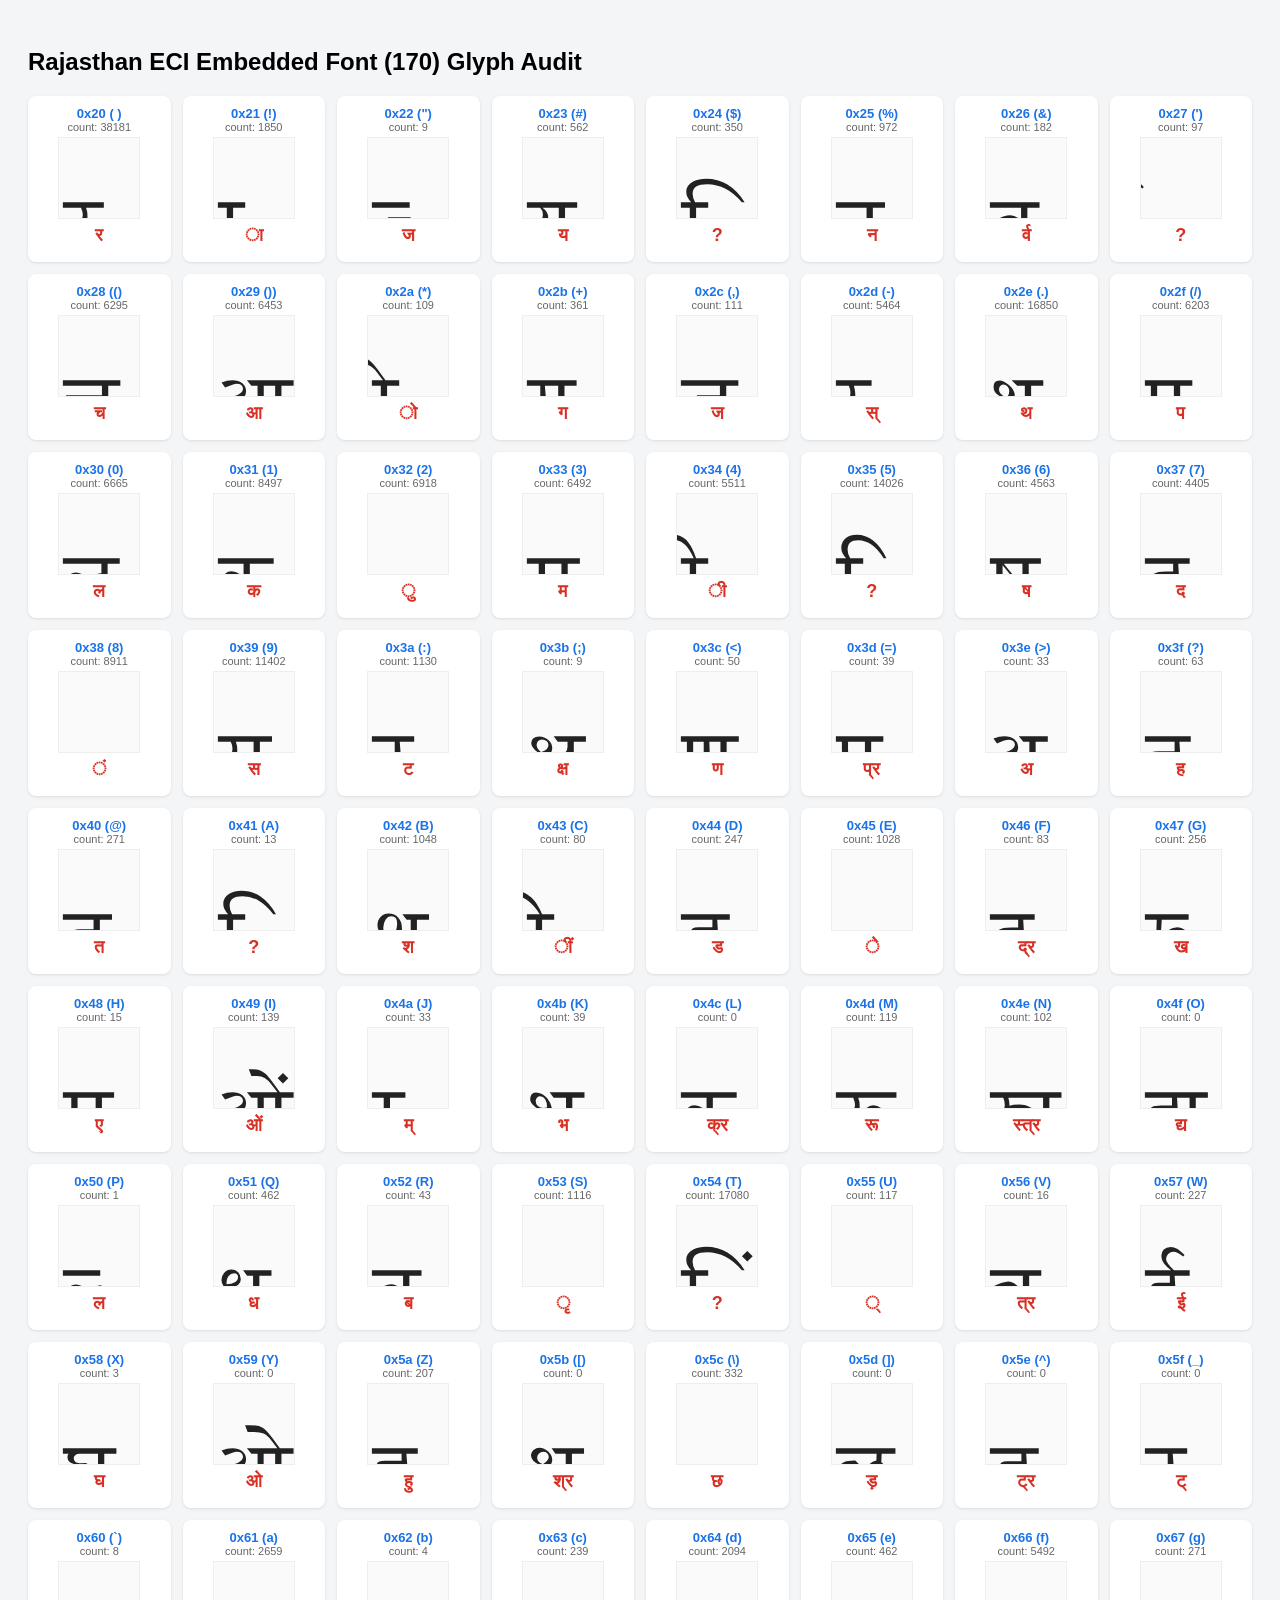
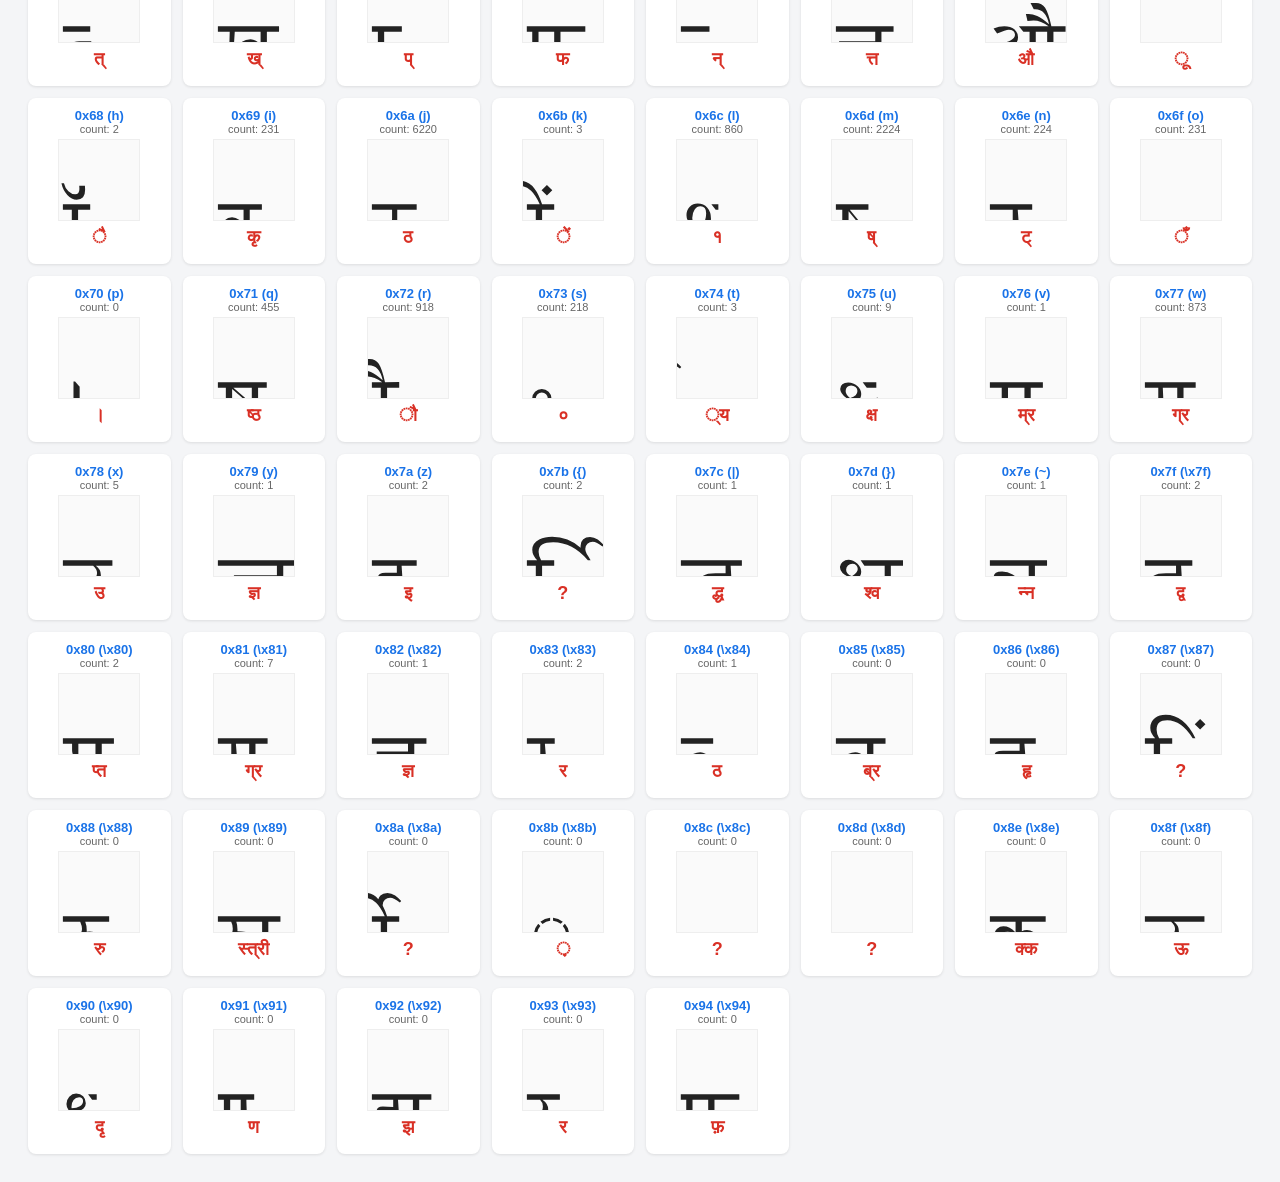
<file: scratch/glyph_audit.html>
<!DOCTYPE html><html><head><meta charset="utf-8">
<style>
body { font-family: sans-serif; background: #f4f5f7; padding: 20px; }
.grid { display: grid; grid-template-columns: repeat(auto-fill, minmax(130px, 1fr)); gap: 12px; }
.card { background: white; border-radius: 8px; padding: 10px; text-align: center; box-shadow: 0 1px 3px rgba(0,0,0,0.1); }
.code { font-weight: bold; font-size: 13px; color: #1a73e8; }
.char { font-size: 11px; color: #666; margin-bottom: 4px; }
.curr { font-size: 18px; color: #d93025; font-weight: bold; margin: 6px 0; }
.svg-box { width: 80px; height: 80px; margin: 0 auto; background: #fafafa; border: 1px solid #eee; }
</style></head><body>
<h2>Rajasthan ECI Embedded Font (170) Glyph Audit</h2>
<div class="grid">
<div class="card">
<div class="code">0x20 ( )</div>
<div class="char">count: 38181</div>
<div class="svg-box"><svg width="80" height="80" viewBox="0 -1400 1600 1600"><g transform="scale(0.8, -0.8) translate(100, -1100)"><path d="M1021 1246V1104H576Q612 1013 612 900Q612 776 557.5 666.5Q503 557 395 463Q488 360 623.5 246.5Q759 133 937 8L911 -29Q754 79 622.0 185.5Q490 292 382 397Q167 608 167 701Q167 793 290 793Q349 793 432 767Q495 848 495 932Q495 998 450 1104H-3V1246ZM637 1246ZM673 0Z" fill="#222"/></g></svg></div>
<div class="curr">र</div>
</div>
<div class="card">
<div class="code">0x21 (!)</div>
<div class="char">count: 1850</div>
<div class="svg-box"><svg width="80" height="80" viewBox="0 -1400 1600 1600"><g transform="scale(0.8, -0.8) translate(100, -1100)"><path d="M680 1246V1104H377V-34H340L220 105V1104H-3V1246ZM377 1246Z" fill="#222"/></g></svg></div>
<div class="curr">ा</div>
</div>
<div class="card">
<div class="code">0x22 (")</div>
<div class="char">count: 9</div>
<div class="svg-box"><svg width="80" height="80" viewBox="0 -1400 1600 1600"><g transform="scale(0.8, -0.8) translate(100, -1100)"><path d="M942 1104H-3V1246H942ZM968 725H659Q793 588 793 474Q793 369 723.5 299.5Q654 230 547 230Q415 230 288.5 384.5Q162 539 65 811L105 835Q220 573 324.5 475.0Q429 377 510 377Q570 377 608.0 413.5Q646 450 646 510Q646 555 612.5 617.5Q579 680 390 866H968ZM973 10ZM1408 10Z" fill="#222"/></g></svg></div>
<div class="curr">ज</div>
</div>
<div class="card">
<div class="code">0x23 (#)</div>
<div class="char">count: 562</div>
<div class="svg-box"><svg width="80" height="80" viewBox="0 -1400 1600 1600"><g transform="scale(0.8, -0.8) translate(100, -1100)"><path d="M1255 1246V1104H951V-34H930L794 102V390Q704 317 567 317Q468 317 364.5 386.0Q261 455 85 653V673Q241 687 319.0 754.5Q397 822 397 942Q397 1037 327 1104H-3V1246ZM794 1104H387Q530 1006 530 862Q530 744 456.5 667.5Q383 591 236 557Q307 492 369.5 460.0Q432 428 487 428Q587 428 670.5 483.0Q754 538 774.0 583.0Q794 628 794 758ZM951 0ZM951 1246Z" fill="#222"/></g></svg></div>
<div class="curr">य</div>
</div>
<div class="card">
<div class="code">0x24 ($)</div>
<div class="char">count: 350</div>
<div class="svg-box"><svg width="80" height="80" viewBox="0 -1400 1600 1600"><g transform="scale(0.8, -0.8) translate(100, -1100)"><path d="M680 1246V1104H377V-31H332L220 97V1104H-3V1246H254Q132 1363 132 1505Q132 1673 306 1762Q444 1832 629 1832Q920 1832 1160.5 1685.5Q1401 1539 1590 1246H1522Q1331 1471 1114.0 1583.5Q897 1696 655 1696Q472 1696 381.0 1635.5Q290 1575 290 1455Q290 1348 353 1246Z" fill="#222"/></g></svg></div>
<div class="curr">?</div>
</div>
<div class="card">
<div class="code">0x25 (%)</div>
<div class="char">count: 972</div>
<div class="svg-box"><svg width="80" height="80" viewBox="0 -1400 1600 1600"><g transform="scale(0.8, -0.8) translate(100, -1100)"><path d="M1225 1246V1104H921V-31H900L764 105V662H440Q369 662 353.5 635.5Q338 609 338 526Q338 484 345 433Q348 404 348 371Q348 326 310 326Q265 326 175.5 462.0Q86 598 86 678Q86 734 123.0 768.5Q160 803 209 803H764V1104H-3V1246ZM921 0ZM921 1246Z" fill="#222"/></g></svg></div>
<div class="curr">न</div>
</div>
<div class="card">
<div class="code">0x26 (&)</div>
<div class="char">count: 182</div>
<div class="svg-box"><svg width="80" height="80" viewBox="0 -1400 1600 1600"><g transform="scale(0.8, -0.8) translate(100, -1100)"><path d="M1238 1246V1104H934V-31H892L777 97V429Q606 311 474 311Q352 311 233.5 431.5Q115 552 115 657Q115 726 169.0 788.0Q223 850 329.5 884.5Q436 919 510 919Q643 919 777 785V1104H-3V1246ZM777 667V717Q691 780 605 780Q487 780 356.0 715.5Q225 651 225 570Q225 506 269.0 463.5Q313 421 372 421Q440 421 604.0 517.5Q768 614 777 667ZM934 0ZM934 1246Z" fill="#222"/></g></svg></div>
<div class="curr">र्व</div>
</div>
<div class="card">
<div class="code">0x27 (')</div>
<div class="char">count: 97</div>
<div class="svg-box"><svg width="80" height="80" viewBox="0 -1400 1600 1600"><g transform="scale(0.8, -0.8) translate(100, -1100)"><path d="M-30 1622 -64 1586Q-210 1706 -307 1706Q-386 1706 -439.5 1653.0Q-493 1600 -493 1528Q-493 1474 -438.5 1398.0Q-384 1322 -276 1225H-344Q-477 1318 -544.0 1412.0Q-611 1506 -611 1602Q-611 1698 -549.5 1761.0Q-488 1824 -375 1824Q-294 1824 -218.0 1783.5Q-142 1743 -30 1622ZM-279 1246Z" fill="#222"/></g></svg></div>
<div class="curr">?</div>
</div>
<div class="card">
<div class="code">0x28 (()</div>
<div class="char">count: 6295</div>
<div class="svg-box"><svg width="80" height="80" viewBox="0 -1400 1600 1600"><g transform="scale(0.8, -0.8) translate(100, -1100)"><path d="M1434 1246V1104H1131V-31H1083L974 102V458Q798 327 674 327Q562 327 472.5 422.0Q383 517 383 605Q383 650 414 727H132L74 869H974V1104H-3V1246ZM974 727H705Q614 727 549.5 664.0Q485 601 485 531Q485 482 520.5 447.5Q556 413 611 413Q792 413 974 696ZM1131 0ZM1131 1246Z" fill="#222"/></g></svg></div>
<div class="curr">च</div>
</div>
<div class="card">
<div class="code">0x29 ())</div>
<div class="char">count: 6453</div>
<div class="svg-box"><svg width="80" height="80" viewBox="0 -1400 1600 1600"><g transform="scale(0.8, -0.8) translate(100, -1100)"><path d="M1890 1246V1104H1586V-36H1549L1429 103V1104H1144V-37L1098 -36L989 99V555Q905 523 830 523H772V461Q772 346 694.0 274.0Q616 202 500 202Q359 202 237.5 335.0Q116 468 86 680H136Q169 521 258.0 430.5Q347 340 461 340Q537 340 595.5 394.5Q654 449 654 526Q654 596 588.0 649.5Q522 703 432 703Q380 703 330 683L220 816Q418 832 521.5 893.0Q625 954 625 1031Q625 1088 582.5 1123.5Q540 1159 468 1159Q394 1159 178 1060L89 1185Q223 1246 359 1246Q517 1246 609.0 1169.0Q701 1092 701 966Q701 875 650.5 825.0Q600 775 518 741Q700 662 788 662Q877 662 933.0 710.5Q989 759 989 845V1104H835L722 1246ZM1586 1246Z" fill="#222"/></g></svg></div>
<div class="curr">आ</div>
</div>
<div class="card">
<div class="code">0x2a (*)</div>
<div class="char">count: 109</div>
<div class="svg-box"><svg width="80" height="80" viewBox="0 -1400 1600 1600"><g transform="scale(0.8, -0.8) translate(100, -1100)"><path d="M680 1246V1104H377V-34H340L220 105V1104H-3V1246H274L122 1445Q20 1578 -70.0 1614.5Q-160 1651 -332 1651H-468L-532 1821H-424Q-191 1821 -91.0 1757.0Q9 1693 147 1505L337 1246Z" fill="#222"/></g></svg></div>
<div class="curr">ो</div>
</div>
<div class="card">
<div class="code">0x2b (+)</div>
<div class="char">count: 361</div>
<div class="svg-box"><svg width="80" height="80" viewBox="0 -1400 1600 1600"><g transform="scale(0.8, -0.8) translate(100, -1100)"><path d="M1240 1246V1104H937V-31H890L780 99V1104H447Q489 604 489 536Q489 430 464.5 380.5Q440 331 403 331Q374 331 339.5 361.5Q305 392 197.0 534.0Q89 676 89 717Q89 762 147 762Q165 762 200 758Q235 754 256 754Q332 754 332 811V1104H-3V1246ZM937 0ZM937 1246Z" fill="#222"/></g></svg></div>
<div class="curr">ग</div>
</div>
<div class="card">
<div class="code">0x2c (,)</div>
<div class="char">count: 111</div>
<div class="svg-box"><svg width="80" height="80" viewBox="0 -1400 1600 1600"><g transform="scale(0.8, -0.8) translate(100, -1100)"><path d="M1434 1246V1104H1131V-34H1089L973 92V725H659Q793 588 793 474Q793 369 723.5 299.5Q654 230 547 230Q415 230 288.5 384.5Q162 539 65 811L105 835Q220 573 324.5 475.0Q429 377 510 377Q570 377 608.0 413.5Q646 450 646 510Q646 555 612.5 617.5Q579 680 390 866H973V1104H-3V1246ZM1131 0ZM1131 1246Z" fill="#222"/></g></svg></div>
<div class="curr">ज</div>
</div>
<div class="card">
<div class="code">0x2d (-)</div>
<div class="char">count: 5464</div>
<div class="svg-box"><svg width="80" height="80" viewBox="0 -1400 1600 1600"><g transform="scale(0.8, -0.8) translate(100, -1100)"><path d="M916 599Q812 547 670 547Q562 547 419 602Q357 474 293 413Q391 293 475.5 196.0Q560 99 631 26L602 -8Q456 146 356.0 260.5Q256 375 202 450Q94 601 94 688Q94 739 117.5 764.5Q141 790 188 790Q243 790 314 756Q361 825 361 946Q361 1020 319 1104H-3V1246H890V1104H447Q482 978 482 900Q482 821 455 707Q600 657 691 657Q817 657 916 756ZM890 10ZM1324 10Z" fill="#222"/></g></svg></div>
<div class="curr">स्</div>
</div>
<div class="card">
<div class="code">0x2e (.)</div>
<div class="char">count: 16850</div>
<div class="svg-box"><svg width="80" height="80" viewBox="0 -1400 1600 1600"><g transform="scale(0.8, -0.8) translate(100, -1100)"><path d="M1332 1246V1104H1028V-29H987L871 97V463Q708 317 550 317Q456 317 321.5 419.0Q187 521 86 652V673Q267 681 374.5 770.0Q482 859 482 966Q482 1039 438.0 1087.5Q394 1136 338 1136Q299 1136 262.0 1109.0Q225 1082 225 1015Q225 920 335 853L296 824Q89 909 89 1078Q89 1159 126.0 1199.5Q163 1240 238 1240Q344 1240 481.0 1117.0Q618 994 618 866Q618 782 524.0 692.5Q430 603 246 550Q374 427 484 427Q580 427 725.5 528.5Q871 630 871 767V1104H680L539 1246ZM1028 0ZM1028 1246Z" fill="#222"/></g></svg></div>
<div class="curr">थ</div>
</div>
<div class="card">
<div class="code">0x2f (/)</div>
<div class="char">count: 6203</div>
<div class="svg-box"><svg width="80" height="80" viewBox="0 -1400 1600 1600"><g transform="scale(0.8, -0.8) translate(100, -1100)"><path d="M1183 1246V1104H879V-34H840L722 99V502Q647 437 542 437Q452 437 363.0 489.0Q274 541 210.5 613.5Q147 686 147 790V1104H-3V1246ZM722 1104H304V714Q304 583 353.0 549.5Q402 516 468 516Q586 516 722 670ZM879 0ZM879 1246Z" fill="#222"/></g></svg></div>
<div class="curr">प</div>
</div>
<div class="card">
<div class="code">0x30 (0)</div>
<div class="char">count: 6665</div>
<div class="svg-box"><svg width="80" height="80" viewBox="0 -1400 1600 1600"><g transform="scale(0.8, -0.8) translate(100, -1100)"><path d="M1418 1246V1104H1115V-29H1073L960 99V762Q909 747 844.5 691.5Q780 636 639 455L523 570Q552 613 615 686Q517 780 419 780Q354 780 297.5 727.0Q241 674 241 602Q241 524 292.5 444.5Q344 365 570 144L536 113L252 397Q163 485 131.0 548.0Q99 611 99 665Q99 762 162.5 826.0Q226 890 319 890Q468 890 646 720Q800 869 960 869V1104H-3V1246ZM1115 0ZM1115 1246Z" fill="#222"/></g></svg></div>
<div class="curr">ल</div>
</div>
<div class="card">
<div class="code">0x31 (1)</div>
<div class="char">count: 8497</div>
<div class="svg-box"><svg width="80" height="80" viewBox="0 -1400 1600 1600"><g transform="scale(0.8, -0.8) translate(100, -1100)"><path d="M1392 1246V1104H796V790Q851 822 924 822Q1048 822 1149.5 717.0Q1251 612 1251 442Q1251 308 1167 160L1055 270Q1149 433 1149 555Q1149 645 1113.5 690.0Q1078 735 1008 735Q908 735 796 636V-34H756L639 99V526Q502 408 379 408Q256 408 183.0 486.5Q110 565 110 686Q110 793 177.5 854.5Q245 916 335 916Q507 916 639 756V1104H-3V1246ZM639 689V708Q562 777 442 777Q318 777 249.5 728.5Q181 680 181 618Q181 564 216.5 529.5Q252 495 314 495Q429 495 639 689ZM796 0ZM796 1246Z" fill="#222"/></g></svg></div>
<div class="curr">क</div>
</div>
<div class="card">
<div class="code">0x32 (2)</div>
<div class="char">count: 6918</div>
<div class="svg-box"><svg width="80" height="80" viewBox="0 -1400 1600 1600"><g transform="scale(0.8, -0.8) translate(100, -1100)"><path d="M-433 -131 -468 9Q-436 15 -377 15Q-242 15 -152.5 -62.0Q-63 -139 -63 -263Q-63 -385 -149.0 -454.5Q-235 -524 -376 -524Q-525 -524 -676.0 -420.0Q-827 -316 -949 -122H-886Q-787 -264 -657.0 -335.5Q-527 -407 -365 -407Q-241 -407 -179.5 -371.5Q-118 -336 -118 -266Q-118 -209 -186.0 -167.5Q-254 -126 -351 -126Q-402 -126 -433 -131ZM-277 0Z" fill="#222"/></g></svg></div>
<div class="curr">ु</div>
</div>
<div class="card">
<div class="code">0x33 (3)</div>
<div class="char">count: 6492</div>
<div class="svg-box"><svg width="80" height="80" viewBox="0 -1400 1600 1600"><g transform="scale(0.8, -0.8) translate(100, -1100)"><path d="M1322 1246V1104H1018V-34H973L861 97V500H450V330Q450 270 411 270Q373 270 237.5 415.5Q102 561 102 610Q102 641 149 641H293V1104H-3V1246ZM450 641H861V1104H450ZM1018 0ZM1018 1246Z" fill="#222"/></g></svg></div>
<div class="curr">म</div>
</div>
<div class="card">
<div class="code">0x34 (4)</div>
<div class="char">count: 5511</div>
<div class="svg-box"><svg width="80" height="80" viewBox="0 -1400 1600 1600"><g transform="scale(0.8, -0.8) translate(100, -1100)"><path d="M680 1246V1104H377V-31H332L220 97V1104H-3V1246H319Q218 1471 102.0 1584.0Q-14 1697 -145 1697Q-254 1697 -309.0 1637.0Q-364 1577 -364 1457Q-364 1356 -319 1246H-439Q-521 1370 -521 1507Q-521 1650 -427.5 1741.0Q-334 1832 -190 1832Q32 1832 184 1640Q291 1505 377 1246Z" fill="#222"/></g></svg></div>
<div class="curr">ी</div>
</div>
<div class="card">
<div class="code">0x35 (5)</div>
<div class="char">count: 14026</div>
<div class="svg-box"><svg width="80" height="80" viewBox="0 -1400 1600 1600"><g transform="scale(0.8, -0.8) translate(100, -1100)"><path d="M680 1246V1104H377V-31H332L220 97V1104H-3V1246H254Q132 1363 132 1505Q132 1660 250 1750Q357 1832 517 1832Q742 1832 928.0 1685.5Q1114 1539 1260 1246H1192Q1052 1471 893.0 1583.5Q734 1696 557 1696Q423 1696 356.5 1635.5Q290 1575 290 1455Q290 1348 353 1246Z" fill="#222"/></g></svg></div>
<div class="curr">?</div>
</div>
<div class="card">
<div class="code">0x36 (6)</div>
<div class="char">count: 4563</div>
<div class="svg-box"><svg width="80" height="80" viewBox="0 -1400 1600 1600"><g transform="scale(0.8, -0.8) translate(100, -1100)"><path d="M1272 1246V1104H968V-31H929L811 102V398Q706 319 605 319Q443 319 300.0 437.5Q157 556 157 657V1104H-3V1246ZM811 1104H345L811 539ZM772 516 314 1068V605Q314 502 363.5 451.0Q413 400 513 400Q633 400 772 516ZM968 0ZM968 1246Z" fill="#222"/></g></svg></div>
<div class="curr">ष</div>
</div>
<div class="card">
<div class="code">0x37 (7)</div>
<div class="char">count: 4405</div>
<div class="svg-box"><svg width="80" height="80" viewBox="0 -1400 1600 1600"><g transform="scale(0.8, -0.8) translate(100, -1100)"><path d="M1117 1246V1104H830L850 772H547Q382 772 299.5 716.5Q217 661 217 550Q217 467 285.5 398.5Q354 330 458 330Q518 330 563 351Q542 381 542 434Q542 476 583.0 511.5Q624 547 683 547Q768 547 822.5 498.0Q877 449 877 377Q877 309 775 241L963 -5L856 -29L673 204Q631 194 589 194Q467 194 353.5 275.5Q240 357 181.5 466.5Q123 576 123 665Q123 789 215.5 851.0Q308 913 526 913H704V1104H-3V1246ZM831 1246ZM883 0Z" fill="#222"/></g></svg></div>
<div class="curr">द</div>
</div>
<div class="card">
<div class="code">0x38 (8)</div>
<div class="char">count: 8911</div>
<div class="svg-box"><svg width="80" height="80" viewBox="0 -1400 1600 1600"><g transform="scale(0.8, -0.8) translate(100, -1100)"><path d="M-489 1594 -356 1727 -223 1594 -356 1461ZM-277 1246Z" fill="#222"/></g></svg></div>
<div class="curr">ं</div>
</div>
<div class="card">
<div class="code">0x39 (9)</div>
<div class="char">count: 11402</div>
<div class="svg-box"><svg width="80" height="80" viewBox="0 -1400 1600 1600"><g transform="scale(0.8, -0.8) translate(100, -1100)"><path d="M1350 1246V1104H1047V-34H1002L890 94V618Q748 547 670 547Q562 547 419 602Q357 474 293 413Q391 293 475.5 196.0Q560 99 631 26L602 -8Q456 146 356.0 260.5Q256 375 202 450Q94 601 94 688Q94 739 117.5 764.5Q141 790 188 790Q243 790 314 756Q361 825 361 946Q361 1020 319 1104H-3V1246ZM890 1104H447Q482 1009 482 900Q482 821 455 707Q600 657 691 657Q782 657 836.0 703.5Q890 750 890 809ZM1047 0ZM1047 1246Z" fill="#222"/></g></svg></div>
<div class="curr">स</div>
</div>
<div class="card">
<div class="code">0x3a (:)</div>
<div class="char">count: 1130</div>
<div class="svg-box"><svg width="80" height="80" viewBox="0 -1400 1600 1600"><g transform="scale(0.8, -0.8) translate(100, -1100)"><path d="M1055 1246V1104H693L727 665H591Q397 665 291.5 600.5Q186 536 186 413Q186 312 259.0 250.0Q332 188 434 188Q556 188 858 335L955 209Q722 79 534 79Q360 79 226.0 213.0Q92 347 92 508Q92 650 197.5 726.5Q303 803 542 803H568V1104H-3V1246ZM725 1246ZM683 0Z" fill="#222"/></g></svg></div>
<div class="curr">ट</div>
</div>
<div class="card">
<div class="code">0x3b (;)</div>
<div class="char">count: 9</div>
<div class="svg-box"><svg width="80" height="80" viewBox="0 -1400 1600 1600"><g transform="scale(0.8, -0.8) translate(100, -1100)"><path d="M1473 1246V1104H1170V-34H1128L1013 97V678Q870 620 764 620Q600 620 437 727Q311 683 248.5 618.5Q186 554 186 468Q186 396 237.5 351.0Q289 306 387 306Q457 306 521 322Q521 382 561.0 422.5Q601 463 657 463Q710 463 747.5 421.0Q785 379 785 324Q785 190 597 152Q632 71 712 -21L670 -37Q581 52 550 149Q387 150 246.0 264.5Q105 379 105 565Q105 658 153.0 722.5Q201 787 298 824Q105 956 105 1078Q105 1150 159.0 1195.0Q213 1240 306 1240Q436 1240 533.5 1152.5Q631 1065 631 947Q631 889 606.5 845.5Q582 802 487 754Q580 696 662 696Q781 696 897.0 783.5Q1013 871 1013 973V1104H769L667 1246ZM536 1028Q536 1084 488.5 1123.0Q441 1162 377 1162Q316 1162 278.5 1123.5Q241 1085 241 1026Q241 936 351 848Q536 905 536 1028ZM1170 1246ZM1170 0Z" fill="#222"/></g></svg></div>
<div class="curr">क्ष</div>
</div>
<div class="card">
<div class="code">0x3c (<)</div>
<div class="char">count: 50</div>
<div class="svg-box"><svg width="80" height="80" viewBox="0 -1400 1600 1600"><g transform="scale(0.8, -0.8) translate(100, -1100)"><path d="M1445 1246V1104H1141V-34H1104L986 102V1104H709Q711 999 718 821Q725 656 725 618Q725 495 665.5 420.0Q606 345 526 345Q440 345 293.5 484.0Q147 623 147 688V1104H-3V1246ZM568 1104H304V591Q304 538 337.0 504.5Q370 471 419 471Q475 471 521.5 509.0Q568 547 568 602ZM1141 0ZM1141 1246Z" fill="#222"/></g></svg></div>
<div class="curr">ण</div>
</div>
<div class="card">
<div class="code">0x3d (=)</div>
<div class="char">count: 39</div>
<div class="svg-box"><svg width="80" height="80" viewBox="0 -1400 1600 1600"><g transform="scale(0.8, -0.8) translate(100, -1100)"><path d="M1183 1104H879V-34H839L723 99V396L296 89L197 204L643 506Q458 545 343.0 608.0Q228 671 187.5 736.5Q147 802 147 908V1104H-3V1246H1183ZM723 543V1104H301V924Q301 832 319.5 781.0Q338 730 388.5 676.5Q439 623 533.0 584.5Q627 546 723 543ZM879 0ZM879 1246Z" fill="#222"/></g></svg></div>
<div class="curr">प्र</div>
</div>
<div class="card">
<div class="code">0x3e (>)</div>
<div class="char">count: 33</div>
<div class="svg-box"><svg width="80" height="80" viewBox="0 -1400 1600 1600"><g transform="scale(0.8, -0.8) translate(100, -1100)"><path d="M1445 1246V1104H1141V-34H1099L984 102V552Q874 515 767 523Q772 495 772 468Q772 352 695.5 279.5Q619 207 497 207Q339 207 225.0 348.5Q111 490 86 683H136Q162 537 251.5 441.0Q341 345 453 345Q526 345 589.0 393.0Q652 441 652 526Q652 574 622.0 617.5Q592 661 534.5 682.5Q477 704 440 704Q402 704 327 688L215 819Q399 833 511.0 892.5Q623 952 623 1036Q623 1089 577.5 1124.0Q532 1159 468 1159Q355 1159 175 1060L86 1188Q229 1246 361 1246Q515 1246 609.5 1168.5Q704 1091 704 963Q704 889 657.0 834.0Q610 779 516 743Q680 667 788 667Q984 667 984 858V1104H832L720 1246ZM1141 1246Z" fill="#222"/></g></svg></div>
<div class="curr">अ</div>
</div>
<div class="card">
<div class="code">0x3f (?)</div>
<div class="char">count: 63</div>
<div class="svg-box"><svg width="80" height="80" viewBox="0 -1400 1600 1600"><g transform="scale(0.8, -0.8) translate(100, -1100)"><path d="M1144 1246V1104H860L885 727H329Q270 727 240.5 711.0Q211 695 211 664Q211 626 244.0 574.5Q277 523 343 459Q460 534 610 534Q747 534 850.0 435.0Q953 336 953 222Q953 139 906.5 61.0Q860 -17 767 -92L652 21Q767 98 824.5 162.0Q882 226 882 277Q882 336 835.0 373.5Q788 411 712 411Q567 411 439.0 328.5Q311 246 311 120Q311 -25 523 -181Q629 -259 774.5 -325.0Q920 -391 1104 -445L1091 -487L1018 -463Q651 -342 408 -162Q286 -72 225.5 16.5Q165 105 165 194Q165 318 304 431Q111 631 111 740Q111 811 160.5 840.0Q210 869 329 869H740V1104H-3V1246ZM867 1246ZM703 -450Z" fill="#222"/></g></svg></div>
<div class="curr">ह</div>
</div>
<div class="card">
<div class="code">0x40 (@)</div>
<div class="char">count: 271</div>
<div class="svg-box"><svg width="80" height="80" viewBox="0 -1400 1600 1600"><g transform="scale(0.8, -0.8) translate(100, -1100)"><path d="M1225 1246V1104H921V-34H874L764 94V725H516Q356 725 293.0 672.0Q230 619 230 526Q230 427 310.5 311.0Q391 195 573 8L539 -24Q286 224 207.0 355.0Q128 486 128 618Q128 730 191.0 798.0Q254 866 408 866H764V1104H-3V1246ZM921 0ZM921 1246Z" fill="#222"/></g></svg></div>
<div class="curr">त</div>
</div>
<div class="card">
<div class="code">0x41 (A)</div>
<div class="char">count: 13</div>
<div class="svg-box"><svg width="80" height="80" viewBox="0 -1400 1600 1600"><g transform="scale(0.8, -0.8) translate(100, -1100)"><path d="M680 1246V1104H377V-31H332L220 97V1104H-3V1246H254Q132 1363 132 1505Q132 1668 282 1757Q408 1832 582 1832Q845 1832 1062.0 1685.5Q1279 1539 1450 1246H1382Q1213 1471 1021.0 1583.5Q829 1696 614 1696Q452 1696 371.0 1635.5Q290 1575 290 1455Q290 1348 353 1246Z" fill="#222"/></g></svg></div>
<div class="curr">?</div>
</div>
<div class="card">
<div class="code">0x42 (B)</div>
<div class="char">count: 1048</div>
<div class="svg-box"><svg width="80" height="80" viewBox="0 -1400 1600 1600"><g transform="scale(0.8, -0.8) translate(100, -1100)"><path d="M429 406Q507 315 567.5 219.5Q628 124 671 25L623 0Q575 106 514.0 202.5Q453 299 379 386Q295 353 209 353Q143 353 110.0 381.5Q77 410 77 468Q77 521 106.5 547.5Q136 574 196 574Q267 574 351 496L365 483L378 494Q465 567 526 677Q349 683 243.0 760.0Q137 837 137 970Q137 1097 219.0 1179.5Q301 1262 415 1262Q568 1262 658.5 1158.0Q749 1054 749 889Q749 735 669.0 614.0Q589 493 429 406ZM629 1017Q629 1191 487 1191Q395 1191 338.5 1107.5Q282 1024 282 906Q282 742 469 742Q515 742 570 762Q629 894 629 1017ZM1426 1104H1123V-37H1084L968 97V1104H867L759 1246H1426ZM1123 0ZM1123 1246Z" fill="#222"/></g></svg></div>
<div class="curr">श</div>
</div>
<div class="card">
<div class="code">0x43 (C)</div>
<div class="char">count: 80</div>
<div class="svg-box"><svg width="80" height="80" viewBox="0 -1400 1600 1600"><g transform="scale(0.8, -0.8) translate(100, -1100)"><path d="M680 1246V1104H377V-31H332L220 97V1104H-3V1246H319Q181 1471 24.5 1584.0Q-132 1697 -308 1697Q-456 1697 -530.0 1637.0Q-604 1577 -604 1457Q-604 1356 -559 1246H-679Q-761 1370 -761 1507Q-761 1663 -624 1754Q-505 1832 -341 1832Q-74 1832 110 1662Q260 1523 377 1246Z" fill="#222"/></g></svg></div>
<div class="curr">ीं</div>
</div>
<div class="card">
<div class="code">0x44 (D)</div>
<div class="char">count: 247</div>
<div class="svg-box"><svg width="80" height="80" viewBox="0 -1400 1600 1600"><g transform="scale(0.8, -0.8) translate(100, -1100)"><path d="M1219 1246V1104H905L926 775H458Q345 775 345 712Q345 683 379.0 630.5Q413 578 434 578Q438 578 492 590Q546 602 597 602Q767 602 862.5 503.5Q958 405 958 298Q958 210 866.5 144.5Q775 79 662 79Q515 79 365.0 200.5Q215 322 63 565L107 586Q227 395 345.5 299.5Q464 204 581 204Q688 204 773.0 267.5Q858 331 858 400Q858 438 833.5 465.0Q809 492 772 492Q733 492 625 465Q518 437 500 437Q459 437 351.0 577.5Q243 718 243 790Q243 853 290.0 885.0Q337 917 432 917H785V1104H-3V1246ZM920 1246ZM783 0Z" fill="#222"/></g></svg></div>
<div class="curr">ड</div>
</div>
<div class="card">
<div class="code">0x45 (E)</div>
<div class="char">count: 1028</div>
<div class="svg-box"><svg width="80" height="80" viewBox="0 -1400 1600 1600"><g transform="scale(0.8, -0.8) translate(100, -1100)"><path d="M-1029 1651 -1093 1821H-990Q-902 1821 -822.5 1791.5Q-743 1762 -677.5 1705.0Q-612 1648 -507 1505L-301 1225H-363L-532 1445Q-615 1553 -695.5 1602.0Q-776 1651 -893 1651ZM-372 1595 -239 1727 -105 1595 -239 1461ZM-277 1246Z" fill="#222"/></g></svg></div>
<div class="curr">े</div>
</div>
<div class="card">
<div class="code">0x46 (F)</div>
<div class="char">count: 83</div>
<div class="svg-box"><svg width="80" height="80" viewBox="0 -1400 1600 1600"><g transform="scale(0.8, -0.8) translate(100, -1100)"><path d="M1117 1246V1104H830L850 772H547Q382 772 299.5 716.5Q217 661 217 550Q217 467 285.5 398.5Q354 330 458 330Q518 330 563 351Q542 381 542 434Q542 476 583.0 511.5Q624 547 683 547Q768 547 822.5 498.0Q877 449 877 377Q877 309 775 241L963 -5L856 -29L673 204Q631 194 589 194Q467 194 353.5 275.5Q240 357 181.5 466.5Q123 576 123 665Q123 789 215.5 851.0Q308 913 526 913H704V1104H-3V1246ZM831 1246ZM883 0ZM671 217 288 -59 189 56 671 380Z" fill="#222"/></g></svg></div>
<div class="curr">द्र</div>
</div>
<div class="card">
<div class="code">0x47 (G)</div>
<div class="char">count: 256</div>
<div class="svg-box"><svg width="80" height="80" viewBox="0 -1400 1600 1600"><g transform="scale(0.8, -0.8) translate(100, -1100)"><path d="M1117 209Q944 86 796 86Q653 86 537.5 146.0Q422 206 312.0 333.5Q202 461 152.0 543.0Q102 625 102 725Q102 824 165 824Q192 824 225 797Q262 767 283 762L293 1104H-3V1246H1091V1104H419L398 777Q394 718 375.0 653.0Q356 588 275 453Q379 309 473.5 250.0Q568 191 691 191Q875 191 1117 385ZM1117 560Q968 438 905.5 407.5Q843 377 798 377Q699 377 606.0 476.5Q513 576 513 675Q513 788 600.5 853.5Q688 919 814 919Q963 919 1117 741ZM1065 717V741Q939 796 853 796Q760 796 674.5 743.5Q589 691 589 620Q589 570 631.5 535.0Q674 500 730 500Q810 500 937.5 564.5Q1065 629 1065 717ZM1065 10ZM1500 10Z" fill="#222"/></g></svg></div>
<div class="curr">ख</div>
</div>
<div class="card">
<div class="code">0x48 (H)</div>
<div class="char">count: 15</div>
<div class="svg-box"><svg width="80" height="80" viewBox="0 -1400 1600 1600"><g transform="scale(0.8, -0.8) translate(100, -1100)"><path d="M1277 1246V1104H973V578Q973 494 811 345L704 453Q816 565 816 607V1104H364V400Q364 371 368.5 354.0Q373 337 463 285L913 24Q1062 -62 1121.0 -124.5Q1180 -187 1180 -251Q1180 -363 1013 -382L955 -298Q1001 -294 1031.5 -267.5Q1062 -241 1062 -207Q1062 -161 1003.0 -104.0Q944 -47 827 21L338 304Q255 352 231.0 393.0Q207 434 207 536V1104H-3V1246ZM973 1246Z" fill="#222"/></g></svg></div>
<div class="curr">ए</div>
</div>
<div class="card">
<div class="code">0x49 (I)</div>
<div class="char">count: 139</div>
<div class="svg-box"><svg width="80" height="80" viewBox="0 -1400 1600 1600"><g transform="scale(0.8, -0.8) translate(100, -1100)"><path d="M1890 1246V1104H1586V-36H1549L1429 103V1104H1144V-37L1098 -36L989 99V555Q905 523 830 523H772V461Q772 346 694.0 274.0Q616 202 500 202Q359 202 237.5 335.0Q116 468 86 680H136Q169 521 258.0 430.5Q347 340 461 340Q537 340 595.5 394.5Q654 449 654 526Q654 596 588.0 649.5Q522 703 432 703Q380 703 330 683L220 816Q418 832 521.5 893.0Q625 954 625 1031Q625 1088 582.5 1123.5Q540 1159 468 1159Q394 1159 178 1060L89 1185Q223 1246 359 1246Q517 1246 609.0 1169.0Q701 1092 701 966Q701 875 650.5 825.0Q600 775 518 741Q700 662 788 662Q877 662 933.0 710.5Q989 759 989 845V1104H835L722 1246ZM1586 1246ZM834 1651 770 1821H873Q961 1821 1040.5 1791.5Q1120 1762 1185.5 1705.0Q1251 1648 1356 1505L1562 1225H1500L1331 1445Q1248 1553 1167.5 1602.0Q1087 1651 970 1651ZM1491 1595 1624 1727 1758 1595 1624 1461ZM1586 1246Z" fill="#222"/></g></svg></div>
<div class="curr">ओं</div>
</div>
<div class="card">
<div class="code">0x4a (J)</div>
<div class="char">count: 33</div>
<div class="svg-box"><svg width="80" height="80" viewBox="0 -1400 1600 1600"><g transform="scale(0.8, -0.8) translate(100, -1100)"><path d="M861 500H450V330Q450 270 411 270Q373 270 237.5 415.5Q102 561 102 610Q102 641 149 641H293V1104H-3V1246H835V1104H450V641H861Z" fill="#222"/></g></svg></div>
<div class="curr">म्</div>
</div>
<div class="card">
<div class="code">0x4b (K)</div>
<div class="char">count: 39</div>
<div class="svg-box"><svg width="80" height="80" viewBox="0 -1400 1600 1600"><g transform="scale(0.8, -0.8) translate(100, -1100)"><path d="M1437 1246V1104H1133V-34H1086L976 97V487H615Q586 212 542 212Q505 212 375.5 377.0Q246 542 246 597Q246 625 285 625H458Q486 694 500 814Q459 803 395 803Q292 803 185.5 891.0Q79 979 79 1076Q79 1144 117.0 1191.0Q155 1238 217 1238Q388 1238 510.5 1086.0Q633 934 633 725Q633 670 628 625H976V1104H667L565 1246ZM502 864Q502 994 454.0 1069.0Q406 1144 327 1144Q280 1144 248.5 1108.0Q217 1072 217 1023Q217 950 271.5 901.0Q326 852 414 852Q456 852 502 864ZM1133 0ZM1133 1246Z" fill="#222"/></g></svg></div>
<div class="curr">भ</div>
</div>
<div class="card">
<div class="code">0x4c (L)</div>
<div class="char">count: 0</div>
<div class="svg-box"><svg width="80" height="80" viewBox="0 -1400 1600 1600"><g transform="scale(0.8, -0.8) translate(100, -1100)"><path d="M639 526 287 92 146 155 377 418H372Q246 418 178.0 493.0Q110 568 110 686Q110 793 177.5 854.5Q245 916 335 916Q507 916 639 756V1104H-3V1246H1392V1104H796V790Q851 822 924 822Q1048 822 1149.5 717.0Q1251 612 1251 442Q1251 308 1167 160L1055 270Q1149 433 1149 555Q1149 645 1113.5 690.0Q1078 735 1008 735Q908 735 796 636V-34H756L639 99ZM639 689V708Q562 777 442 777Q318 777 249.5 728.5Q181 680 181 618Q181 564 216.5 529.5Q252 495 314 495Q429 495 639 689ZM796 0ZM796 1246ZM379 408Z" fill="#222"/></g></svg></div>
<div class="curr">क्र</div>
</div>
<div class="card">
<div class="code">0x4d (M)</div>
<div class="char">count: 119</div>
<div class="svg-box"><svg width="80" height="80" viewBox="0 -1400 1600 1600"><g transform="scale(0.8, -0.8) translate(100, -1100)"><path d="M685 734H566Q518 587 375 463Q468 360 603.5 246.5Q739 133 917 8L891 -29Q734 79 602.0 185.5Q470 292 362 397Q147 608 147 701Q147 793 270 793Q329 793 412 767Q475 848 475 932Q475 998 430 1104H-3V1246H1511V1104H556Q592 1013 592 900Q592 874 590 849H761Q838 917 932 917Q1048 917 1148.5 832.0Q1249 747 1432 378H1373Q1230 635 1136.0 717.0Q1042 799 924 799Q840 799 783.5 762.5Q727 726 727 663Q727 594 808.5 555.5Q890 517 1005 517L1034 378Q881 366 776.5 446.0Q672 526 672 650Q672 694 685 734ZM667 1246Z" fill="#222"/></g></svg></div>
<div class="curr">रू</div>
</div>
<div class="card">
<div class="code">0x4e (N)</div>
<div class="char">count: 102</div>
<div class="svg-box"><svg width="80" height="80" viewBox="0 -1400 1600 1600"><g transform="scale(0.8, -0.8) translate(100, -1100)"><path d="M1787 1104H1484V-34H1447L1327 105V235L926 19L826 127L1311 382Q1257 414 1171.5 439.0Q1086 464 1034 464Q957 464 867.5 430.5Q778 397 675 331L552 451Q673 516 770.0 548.5Q867 581 940 581Q1023 581 1120.0 544.5Q1217 508 1327 435Q1232 618 1100.0 710.0Q968 802 798 802Q617 802 471 755Q452 671 403.5 589.5Q355 508 277 429Q356 310 447.0 201.5Q538 93 641 -5L605 -37Q477 100 381.0 214.0Q285 328 221 420Q94 604 94 696Q94 747 119.5 772.5Q145 798 196 798Q249 798 322 762Q369 847 369 932Q369 1026 330 1104H-3V1246H1787ZM487 908Q601 937 729 937Q909 937 1058.5 837.5Q1208 738 1327 539V1104H458Q488 1017 487 912Z" fill="#222"/></g></svg></div>
<div class="curr">स्त्र</div>
</div>
<div class="card">
<div class="code">0x4f (O)</div>
<div class="char">count: 0</div>
<div class="svg-box"><svg width="80" height="80" viewBox="0 -1400 1600 1600"><g transform="scale(0.8, -0.8) translate(100, -1100)"><path d="M1114 344Q997 205 905.5 147.0Q814 89 686 89Q524 89 406 184Q288 280 288 374Q288 438 325 489Q218 554 165.0 621.0Q112 688 112 756Q112 838 177.0 875.5Q242 913 396 913H675V1104H-3V1246H1572V1104H1269V-29H1227L1114 107ZM1114 570V1104H801L821 771H406Q307 771 259.5 751.0Q212 731 212 672Q212 638 248.5 601.0Q285 564 359 524Q421 573 531 573H644L785 432H610Q511 432 462.0 397.5Q413 363 413 295Q413 235 453.0 205.0Q493 175 573 175Q696 175 831.5 273.5Q967 372 1114 570Z" fill="#222"/></g></svg></div>
<div class="curr">द्य</div>
</div>
<div class="card">
<div class="code">0x50 (P)</div>
<div class="char">count: 1</div>
<div class="svg-box"><svg width="80" height="80" viewBox="0 -1400 1600 1600"><g transform="scale(0.8, -0.8) translate(100, -1100)"><path d="M931 1104H-3V1246H931ZM960 762Q909 747 844.5 691.5Q780 636 639 455L523 570Q552 613 615 686Q517 780 419 780Q354 780 297.5 727.0Q241 674 241 602Q241 524 292.5 444.5Q344 365 570 144L536 113L252 397Q163 485 131.0 548.0Q99 611 99 665Q99 762 162.5 826.0Q226 890 319 890Q468 890 646 720Q800 869 960 869ZM960 10ZM1392 10Z" fill="#222"/></g></svg></div>
<div class="curr">ल</div>
</div>
<div class="card">
<div class="code">0x51 (Q)</div>
<div class="char">count: 462</div>
<div class="svg-box"><svg width="80" height="80" viewBox="0 -1400 1600 1600"><g transform="scale(0.8, -0.8) translate(100, -1100)"><path d="M1337 1246V1104H1034V-37H994L877 97V293Q737 177 654.5 143.5Q572 110 489 110Q356 110 264.5 200.5Q173 291 173 421Q173 520 215.5 593.0Q258 666 344 714Q238 738 162.0 820.5Q86 903 86 1001Q86 1107 156.5 1184.0Q227 1261 330 1261Q437 1261 503.5 1193.0Q570 1125 570 1019Q570 934 513.5 884.5Q457 835 373 835Q280 835 228 850Q296 761 414 743Q454 754 497 754Q556 754 610.5 735.0Q665 716 767 607Q696 618 602 618Q423 618 333.0 534.5Q243 451 243 359Q243 293 285.5 252.5Q328 212 403 212Q516 212 696.5 325.0Q877 438 877 625V1104H727L627 1246ZM1034 1246ZM216 893Q343 893 422.5 944.0Q502 995 502 1076Q502 1117 474.5 1143.0Q447 1169 404 1169Q316 1169 264.0 1102.0Q212 1035 212 933Q212 920 216 893ZM1034 0Z" fill="#222"/></g></svg></div>
<div class="curr">ध</div>
</div>
<div class="card">
<div class="code">0x52 (R)</div>
<div class="char">count: 43</div>
<div class="svg-box"><svg width="80" height="80" viewBox="0 -1400 1600 1600"><g transform="scale(0.8, -0.8) translate(100, -1100)"><path d="M1238 1246V1104H934V-34H913L777 99V364Q594 243 468 243Q340 243 219.5 366.5Q99 490 99 610Q99 732 233.0 813.5Q367 895 484 895Q534 895 593.0 868.5Q652 842 777 733V1104H-3V1246ZM387 704 625 450Q728 504 753.5 548.5Q779 593 777 665Q683 756 581 756Q481 756 387 704ZM576 427 338 683Q194 610 194 516Q194 460 247.0 410.5Q300 361 369 361Q444 361 576 427ZM934 0ZM934 1246Z" fill="#222"/></g></svg></div>
<div class="curr">ब</div>
</div>
<div class="card">
<div class="code">0x53 (S)</div>
<div class="char">count: 1116</div>
<div class="svg-box"><svg width="80" height="80" viewBox="0 -1400 1600 1600"><g transform="scale(0.8, -0.8) translate(100, -1100)"><path d="M-162 -338 -102 -476Q-209 -510 -351 -510Q-500 -510 -587.5 -441.0Q-675 -372 -675 -254Q-675 -123 -561.5 -48.5Q-448 26 -277 21L-217 -118Q-418 -120 -519.0 -160.5Q-620 -201 -620 -280Q-620 -327 -569.5 -360.0Q-519 -393 -445 -393Q-317 -393 -162 -338ZM-277 0Z" fill="#222"/></g></svg></div>
<div class="curr">ृ</div>
</div>
<div class="card">
<div class="code">0x54 (T)</div>
<div class="char">count: 17080</div>
<div class="svg-box"><svg width="80" height="80" viewBox="0 -1400 1600 1600"><g transform="scale(0.8, -0.8) translate(100, -1100)"><path d="M680 1246V1104H377V-31H332L220 97V1104H-3V1246H254Q132 1363 132 1505Q132 1673 306 1762Q444 1832 629 1832Q920 1832 1160.5 1685.5Q1401 1539 1590 1246H1522Q1331 1471 1114.0 1583.5Q897 1696 655 1696Q472 1696 381.0 1635.5Q290 1575 290 1455Q290 1348 353 1246ZM1524 1595 1658 1727 1792 1595 1658 1461Z" fill="#222"/></g></svg></div>
<div class="curr">?</div>
</div>
<div class="card">
<div class="code">0x55 (U)</div>
<div class="char">count: 117</div>
<div class="svg-box"><svg width="80" height="80" viewBox="0 -1400 1600 1600"><g transform="scale(0.8, -0.8) translate(100, -1100)"><path d="M-1029 1651 -1093 1821H-990Q-902 1821 -822.5 1791.5Q-743 1762 -677.5 1705.0Q-612 1648 -507 1505L-301 1225H-363L-532 1445Q-615 1553 -695.5 1602.0Q-776 1651 -893 1651ZM-277 1246Z" fill="#222"/></g></svg></div>
<div class="curr">्</div>
</div>
<div class="card">
<div class="code">0x56 (V)</div>
<div class="char">count: 16</div>
<div class="svg-box"><svg width="80" height="80" viewBox="0 -1400 1600 1600"><g transform="scale(0.8, -0.8) translate(100, -1100)"><path d="M1282 1246V1104H979V-29H937L822 97V553L334 292L220 394L782 689Q630 841 516 841Q400 841 188 713L68 833Q157 881 278.5 922.5Q400 964 461 964Q529 964 602.5 920.0Q676 876 822 718V1104H-3V1246ZM979 1246ZM979 0Z" fill="#222"/></g></svg></div>
<div class="curr">त्र</div>
</div>
<div class="card">
<div class="code">0x57 (W)</div>
<div class="char">count: 227</div>
<div class="svg-box"><svg width="80" height="80" viewBox="0 -1400 1600 1600"><g transform="scale(0.8, -0.8) translate(100, -1100)"><path d="M1117 1246V1104H740L758 835H408Q328 835 288.5 806.0Q249 777 249 720Q249 668 282.5 627.0Q316 586 359 586Q375 586 487 613Q599 639 644 639Q709 639 800.5 539.5Q892 440 892 361Q892 223 673 94L1000 -233H934L623 73Q554 47 493 47Q395 47 331.0 108.0Q267 169 267 241Q267 286 294.0 314.5Q321 343 359 343Q434 343 555 209Q658 215 729.5 283.0Q801 351 801 424Q801 473 769.5 506.0Q738 539 688 539Q667 539 581 516Q494 492 445 492Q335 492 242.0 597.5Q149 703 149 811Q149 872 196.0 903.0Q243 934 338 934H621V1104H-3V1246ZM740 1246ZM989 1622 955 1586Q809 1706 712 1706Q633 1706 579.5 1653.0Q526 1600 526 1528Q526 1474 580.5 1398.0Q635 1322 743 1225H675Q542 1318 475.0 1412.0Q408 1506 408 1602Q408 1698 469.5 1761.0Q531 1824 644 1824Q725 1824 801.0 1783.5Q877 1743 989 1622ZM740 1246Z" fill="#222"/></g></svg></div>
<div class="curr">ई</div>
</div>
<div class="card">
<div class="code">0x58 (X)</div>
<div class="char">count: 3</div>
<div class="svg-box"><svg width="80" height="80" viewBox="0 -1400 1600 1600"><g transform="scale(0.8, -0.8) translate(100, -1100)"><path d="M1335 1246V1104H1032V-34H988L875 102V455Q674 332 537 332Q411 332 322.5 412.0Q234 492 234 602Q234 744 362 827Q219 856 165.0 899.5Q111 943 111 1018Q111 1076 137 1104H-3V1246ZM875 1104H409Q355 1104 311.5 1072.0Q268 1040 268 992Q268 945 305.0 908.0Q342 871 459 871L571 874Q637 850 728 748Q488 742 401.5 689.0Q315 636 315 539Q315 486 350.0 452.5Q385 419 446 419Q539 419 707.0 516.0Q875 613 875 764ZM1032 0ZM1032 1246Z" fill="#222"/></g></svg></div>
<div class="curr">घ</div>
</div>
<div class="card">
<div class="code">0x59 (Y)</div>
<div class="char">count: 0</div>
<div class="svg-box"><svg width="80" height="80" viewBox="0 -1400 1600 1600"><g transform="scale(0.8, -0.8) translate(100, -1100)"><path d="M1889 1246V1104H1586V-28H1549L1429 110V1104H1141V-28H1103L989 99V555Q905 523 830 523H772V461Q772 346 694.0 274.0Q616 202 500 202Q359 202 237.5 335.0Q116 468 86 680H136Q169 521 258.0 430.5Q347 340 461 340Q537 340 595.5 394.5Q654 449 654 526Q654 596 588.0 649.5Q522 703 432 703Q380 703 330 683L220 816Q418 832 521.5 893.0Q625 954 625 1031Q625 1088 582.5 1123.5Q540 1159 468 1159Q394 1159 178 1060L89 1185Q223 1246 359 1246Q517 1246 609.0 1169.0Q701 1092 701 966Q701 875 650.5 825.0Q600 775 518 741Q700 662 788 662Q877 662 933.0 710.5Q989 759 989 845V1104H835L721 1246H1483L1330 1445Q1229 1576 1140.5 1613.5Q1052 1651 877 1651H741L677 1821H784Q1016 1821 1115.5 1757.5Q1215 1694 1355 1505L1546 1246Z" fill="#222"/></g></svg></div>
<div class="curr">ओ</div>
</div>
<div class="card">
<div class="code">0x5a (Z)</div>
<div class="char">count: 207</div>
<div class="svg-box"><svg width="80" height="80" viewBox="0 -1400 1600 1600"><g transform="scale(0.8, -0.8) translate(100, -1100)"><path d="M1144 1246V1104H860L885 787H329Q211 787 211 724Q211 685 244.0 634.0Q277 583 343 519Q460 594 610 594Q737 594 843 503Q953 407 953 282Q953 211 915.0 139.5Q877 68 802 -4L687 109Q784 167 833.0 224.0Q882 281 882 337Q882 402 828 439Q780 471 712 471Q572 471 451 397Q311 312 311 180Q311 57 439 -54Q506 -43 594 -43Q718 -43 814 -112Q914 -186 914 -290Q914 -413 825 -487Q743 -555 621 -555Q477 -555 351.5 -451.0Q226 -347 118 -139H178Q276 -292 392.5 -368.5Q509 -445 644 -445Q723 -445 786 -408Q859 -365 859 -293Q859 -233 802.0 -203.0Q745 -173 632 -173Q567 -173 506 -194L388 -76Q165 79 165 254Q165 378 304 491Q207 591 159.0 668.0Q111 745 111 800Q111 883 184 912Q228 929 329 929H740V1104H-3V1246ZM867 1246Z" fill="#222"/></g></svg></div>
<div class="curr">हु</div>
</div>
<div class="card">
<div class="code">0x5b ([)</div>
<div class="char">count: 0</div>
<div class="svg-box"><svg width="80" height="80" viewBox="0 -1400 1600 1600"><g transform="scale(0.8, -0.8) translate(100, -1100)"><path d="M1426 1246V1104H1123V-29H1081L968 105V466L508 246L369 335L878 573Q819 618 726.5 663.5Q634 709 508 754L169 518L49 615L356 813Q227 860 162.5 925.0Q98 990 98 1072Q98 1146 164.0 1200.5Q230 1255 311 1255Q431 1255 531.0 1160.5Q631 1066 631 958Q631 906 609.0 863.5Q587 821 544 788Q684 740 790.0 687.0Q896 634 968 576V1104H710L616 1246ZM544 1028Q544 1085 505.5 1121.0Q467 1157 408 1157Q342 1157 297.5 1115.5Q253 1074 253 1008Q253 956 289.0 915.5Q325 875 398 845Q471 894 507.5 940.0Q544 986 544 1028ZM1123 1246ZM1123 0Z" fill="#222"/></g></svg></div>
<div class="curr">श्र</div>
</div>
<div class="card">
<div class="code">0x5c (\)</div>
<div class="char">count: 332</div>
<div class="svg-box"><svg width="80" height="80" viewBox="0 -1400 1600 1600"><g transform="scale(0.8, -0.8) translate(100, -1100)"><path d="M-331 1226H-376Q-486 1306 -587.0 1346.0Q-688 1386 -779 1386Q-861 1386 -933 1373L-973 1547Q-945 1550 -905 1550Q-803 1550 -689.5 1497.5Q-576 1445 -394 1295Q-433 1482 -520.0 1575.5Q-607 1669 -741 1669Q-755 1669 -776 1667L-857 1827H-719Q-568 1827 -488.0 1696.0Q-408 1565 -331 1226ZM-277 1246Z" fill="#222"/></g></svg></div>
<div class="curr">छ</div>
</div>
<div class="card">
<div class="code">0x5d (])</div>
<div class="char">count: 0</div>
<div class="svg-box"><svg width="80" height="80" viewBox="0 -1400 1600 1600"><g transform="scale(0.8, -0.8) translate(100, -1100)"><path d="M1486 1246V1104H1141L1133 892Q1210 836 1249.0 752.5Q1288 669 1288 557Q1288 402 1204 280Q1366 148 1366 -9Q1366 -92 1332 -164L1210 -83Q1253 1 1253 71Q1253 164 1183 238Q1102 129 968.5 63.0Q835 -3 678 -3Q499 -3 376.5 87.5Q254 178 254 306Q254 416 335 468Q222 477 154.0 557.0Q86 637 86 733Q86 839 185.0 890.5Q284 942 482 939L633 785H563Q332 785 268.0 747.5Q204 710 204 654Q204 521 343 521Q363 521 610 568L754 421H741Q528 421 453.5 372.5Q379 324 379 241Q379 156 436.0 107.0Q493 58 584 58Q691 58 807.0 128.5Q923 199 1047 340Q854 478 805.0 546.0Q756 614 756 673Q756 758 830.0 840.5Q904 923 1010 937L1015 1104H-3V1246ZM1081 379Q1132 434 1174.5 517.5Q1217 601 1217 667Q1217 735 1181.0 781.0Q1145 827 1086 827Q1019 827 961.0 744.5Q903 662 903 599Q903 485 1081 379ZM1141 1246ZM923 0Z" fill="#222"/></g></svg></div>
<div class="curr">ड़</div>
</div>
<div class="card">
<div class="code">0x5e (^)</div>
<div class="char">count: 0</div>
<div class="svg-box"><svg width="80" height="80" viewBox="0 -1400 1600 1600"><g transform="scale(0.8, -0.8) translate(100, -1100)"><path d="M1219 1246V1104H905L926 775H458Q345 775 345 712Q345 683 379.0 630.5Q413 578 434 578Q438 578 492 590Q546 602 597 602Q767 602 862.5 503.5Q958 405 958 298Q958 210 866.5 144.5Q775 79 662 79Q515 79 365.0 200.5Q215 322 63 565L107 586Q227 395 345.5 299.5Q464 204 581 204Q688 204 773.0 267.5Q858 331 858 400Q858 438 833.5 465.0Q809 492 772 492Q733 492 625 465Q518 437 500 437Q459 437 351.0 577.5Q243 718 243 790Q243 853 290.0 885.0Q337 917 432 917H785V1104H-3V1246ZM920 1246ZM783 0ZM342 -5 209 -138 76 -5 209 128Z" fill="#222"/></g></svg></div>
<div class="curr">ट्र</div>
</div>
<div class="card">
<div class="code">0x5f (_)</div>
<div class="char">count: 0</div>
<div class="svg-box"><svg width="80" height="80" viewBox="0 -1400 1600 1600"><g transform="scale(0.8, -0.8) translate(100, -1100)"><path d="M1055 1246V1104H693L727 665H591Q397 665 291.5 600.5Q186 536 186 413Q186 312 259.0 250.0Q332 188 434 188Q556 188 858 335L955 209Q722 79 534 79Q360 79 226.0 213.0Q92 347 92 508Q92 650 197.5 726.5Q303 803 542 803H568V1104H-3V1246ZM725 1246ZM683 0ZM687 -118 251 -431 152 -316 634 8H670L924 -398L880 -426ZM723 -420Z" fill="#222"/></g></svg></div>
<div class="curr">ट्</div>
</div>
<div class="card">
<div class="code">0x60 (`)</div>
<div class="char">count: 8</div>
<div class="svg-box"><svg width="80" height="80" viewBox="0 -1400 1600 1600"><g transform="scale(0.8, -0.8) translate(100, -1100)"><path d="M681 1104H-3V1246H681ZM707 725H516Q356 725 293.0 672.0Q230 619 230 526Q230 427 310.5 311.0Q391 195 573 8L539 -24Q286 224 207.0 355.0Q128 486 128 618Q128 730 191.0 798.0Q254 866 408 866H707ZM764 10ZM1199 10Z" fill="#222"/></g></svg></div>
<div class="curr">त्</div>
</div>
<div class="card">
<div class="code">0x61 (a)</div>
<div class="char">count: 2659</div>
<div class="svg-box"><svg width="80" height="80" viewBox="0 -1400 1600 1600"><g transform="scale(0.8, -0.8) translate(100, -1100)"><path d="M1526 1246V1104H1222V-31H1186L1065 105V183Q929 86 796 86Q653 86 537.5 146.0Q422 206 312.0 333.5Q202 461 152.0 543.0Q102 625 102 725Q102 824 165 824Q192 824 225 797Q262 767 283 762L293 1104H-3V1246ZM1065 1104H419L398 777Q394 718 375.5 654.0Q357 590 275 453Q379 309 473.5 250.0Q568 191 691 191Q859 191 1065 369V516Q893 377 798 377Q699 377 606.0 476.5Q513 576 513 675Q513 788 600.5 853.5Q688 919 814 919Q934 919 1065 788ZM1065 717V741Q939 796 853 796Q760 796 674.5 743.5Q589 691 589 620Q589 570 631.5 535.0Q674 500 730 500Q810 500 937.5 564.5Q1065 629 1065 717ZM1222 0ZM1222 1246Z" fill="#222"/></g></svg></div>
<div class="curr">ख्</div>
</div>
<div class="card">
<div class="code">0x62 (b)</div>
<div class="char">count: 4</div>
<div class="svg-box"><svg width="80" height="80" viewBox="0 -1400 1600 1600"><g transform="scale(0.8, -0.8) translate(100, -1100)"><path d="M772 550Q666 437 542 437Q452 437 363.0 489.0Q274 541 210.5 613.5Q147 686 147 790V1104H-3V1246H746V1104H304V714Q304 583 353.0 549.5Q402 516 468 516Q598 516 772 720ZM722 10ZM1157 10Z" fill="#222"/></g></svg></div>
<div class="curr">प्</div>
</div>
<div class="card">
<div class="code">0x63 (c)</div>
<div class="char">count: 239</div>
<div class="svg-box"><svg width="80" height="80" viewBox="0 -1400 1600 1600"><g transform="scale(0.8, -0.8) translate(100, -1100)"><path d="M1458 1246V1104H837V748Q945 796 1023 796Q1169 796 1258.5 665.5Q1348 535 1348 377Q1348 227 1238 42L1099 120Q1253 371 1253 531Q1253 602 1215.5 645.0Q1178 688 1113 688Q1039 688 837 576V-31H793L680 97V502Q578 463 500 463Q350 463 240.5 590.0Q131 717 131 858V1104H-5V1246ZM680 1104H288V709Q288 605 317.5 577.5Q347 550 395 550Q481 550 680 673ZM837 0ZM837 1246Z" fill="#222"/></g></svg></div>
<div class="curr">फ</div>
</div>
<div class="card">
<div class="code">0x64 (d)</div>
<div class="char">count: 2094</div>
<div class="svg-box"><svg width="80" height="80" viewBox="0 -1400 1600 1600"><g transform="scale(0.8, -0.8) translate(100, -1100)"><path d="M712 1104H-3V1246H712ZM738 662H440Q369 662 353.5 635.5Q338 609 338 526Q338 484 345 433Q348 404 348 371Q348 326 310 326Q265 326 175.5 462.0Q86 598 86 678Q86 734 123.0 768.5Q160 803 209 803H738ZM764 10ZM1199 10Z" fill="#222"/></g></svg></div>
<div class="curr">न्</div>
</div>
<div class="card">
<div class="code">0x65 (e)</div>
<div class="char">count: 462</div>
<div class="svg-box"><svg width="80" height="80" viewBox="0 -1400 1600 1600"><g transform="scale(0.8, -0.8) translate(100, -1100)"><path d="M1439 1246V1104H1136V-31H1096L981 105V725H707Q547 725 484.0 672.0Q421 619 421 526Q421 427 501.5 311.0Q582 195 764 8L730 -24Q477 224 398.0 355.0Q319 486 319 618Q319 665 347 725H157L73 866H981V1104H-3V1246ZM1136 1246Z" fill="#222"/></g></svg></div>
<div class="curr">त्त</div>
</div>
<div class="card">
<div class="code">0x66 (f)</div>
<div class="char">count: 5492</div>
<div class="svg-box"><svg width="80" height="80" viewBox="0 -1400 1600 1600"><g transform="scale(0.8, -0.8) translate(100, -1100)"><path d="M1889 1246V1104H1586V-34H1547L1429 102V1104H1144V-29H1101L989 99V555Q905 523 830 523H772V461Q772 346 694.0 274.0Q616 202 500 202Q359 202 237.5 335.0Q116 468 86 680H136Q169 521 258.0 430.5Q347 340 461 340Q537 340 595.5 394.5Q654 449 654 526Q654 596 588.0 649.5Q522 703 432 703Q381 703 330 683L220 816Q418 832 521.5 893.0Q625 954 625 1031Q625 1088 582.5 1123.5Q540 1159 468 1159Q394 1159 178 1060L89 1185Q223 1246 359 1246Q517 1246 609.0 1169.0Q701 1092 701 966Q701 875 650.5 825.0Q600 775 518 741Q700 662 788 662Q877 662 933.0 710.5Q989 759 989 845V1104H835L721 1246H1464Q1270 1386 1091 1386Q1009 1386 937 1373L897 1547Q925 1550 965 1550Q1067 1550 1180.5 1497.5Q1294 1445 1476 1295Q1436 1482 1349.5 1575.5Q1263 1669 1129 1669Q1115 1669 1094 1667L1013 1827H1151Q1298 1827 1378.0 1703.5Q1458 1580 1534 1246Z" fill="#222"/></g></svg></div>
<div class="curr">औ</div>
</div>
<div class="card">
<div class="code">0x67 (g)</div>
<div class="char">count: 271</div>
<div class="svg-box"><svg width="80" height="80" viewBox="0 -1400 1600 1600"><g transform="scale(0.8, -0.8) translate(100, -1100)"><path d="M-374 -385 -345 -524Q-498 -536 -602.5 -456.0Q-707 -376 -707 -252Q-707 -137 -627.0 -61.0Q-547 15 -447 15Q-286 15 -121.5 -129.5Q43 -274 173 -524H110Q-10 -313 -151.5 -208.0Q-293 -103 -455 -103Q-539 -103 -595.5 -139.5Q-652 -176 -652 -239Q-652 -308 -570.5 -346.5Q-489 -385 -374 -385ZM-277 0Z" fill="#222"/></g></svg></div>
<div class="curr">ू</div>
</div>
<div class="card">
<div class="code">0x68 (h)</div>
<div class="char">count: 2</div>
<div class="svg-box"><svg width="80" height="80" viewBox="0 -1400 1600 1600"><g transform="scale(0.8, -0.8) translate(100, -1100)"><path d="M680 1246V1104H377V-34H340L220 105V1104H-3V1246ZM377 1246ZM406 1709H548Q553 1630 553 1599Q553 1479 500.5 1419.0Q448 1359 343 1359Q216 1359 107.5 1477.0Q-1 1595 -39 1770H24Q50 1650 135.0 1571.5Q220 1493 304 1493Q357 1493 383.5 1526.5Q410 1560 410 1627Q410 1654 406 1709ZM377 1246Z" fill="#222"/></g></svg></div>
<div class="curr">ै</div>
</div>
<div class="card">
<div class="code">0x69 (i)</div>
<div class="char">count: 231</div>
<div class="svg-box"><svg width="80" height="80" viewBox="0 -1400 1600 1600"><g transform="scale(0.8, -0.8) translate(100, -1100)"><path d="M1097 1246V1104H793V754Q847 788 924 788H1123V646H888Q828 646 793 615V-29H757L639 107V523Q487 411 359 411Q252 411 181.0 493.5Q110 576 110 688Q110 787 176.0 853.0Q242 919 351 919Q484 919 639 764V1104H-2V1246ZM639 691V714Q554 780 461 780Q358 780 272.0 734.5Q186 689 186 605Q186 563 221.0 530.0Q256 497 312 497Q415 497 639 691Z" fill="#222"/></g></svg></div>
<div class="curr">कृ</div>
</div>
<div class="card">
<div class="code">0x6a (j)</div>
<div class="char">count: 6220</div>
<div class="svg-box"><svg width="80" height="80" viewBox="0 -1400 1600 1600"><g transform="scale(0.8, -0.8) translate(100, -1100)"><path d="M1117 1246V1104H631V748Q796 730 894.0 636.5Q992 543 992 400Q992 248 866.0 146.0Q740 44 573 44Q371 44 240.5 172.5Q110 301 110 484Q110 582 162.5 643.0Q215 704 400 764Q469 786 485.5 812.0Q502 838 502 879V1104H-3V1246ZM615 704Q562 659 421 619Q270 576 225.5 521.0Q181 466 181 390Q181 301 250.5 227.5Q320 154 447 154Q609 154 741.5 245.5Q874 337 874 476Q874 566 806.5 629.0Q739 692 615 704ZM631 1246ZM673 0Z" fill="#222"/></g></svg></div>
<div class="curr">ठ</div>
</div>
<div class="card">
<div class="code">0x6b (k)</div>
<div class="char">count: 3</div>
<div class="svg-box"><svg width="80" height="80" viewBox="0 -1400 1600 1600"><g transform="scale(0.8, -0.8) translate(100, -1100)"><path d="M680 1246V1104H377V-31H332L220 97V1104H-3V1246H319Q218 1471 102.0 1584.0Q-14 1697 -145 1697Q-254 1697 -309.0 1637.0Q-364 1577 -364 1457Q-364 1356 -319 1246H-439Q-521 1370 -521 1507Q-521 1650 -427.5 1741.0Q-334 1832 -190 1832Q32 1832 184 1640Q291 1505 377 1246ZM364 1595 498 1727 632 1595 498 1461Z" fill="#222"/></g></svg></div>
<div class="curr">ें</div>
</div>
<div class="card">
<div class="code">0x6c (l)</div>
<div class="char">count: 860</div>
<div class="svg-box"><svg width="80" height="80" viewBox="0 -1400 1600 1600"><g transform="scale(0.8, -0.8) translate(100, -1100)"><path d="M429 406Q507 315 567.5 219.5Q628 124 671 25L623 0Q575 106 514.0 202.5Q453 299 379 386Q295 353 209 353Q143 353 110.0 381.5Q77 410 77 468Q77 521 106.5 547.5Q136 574 196 574Q267 574 351 496L365 483L378 494Q465 567 526 677Q349 683 243.0 760.0Q137 837 137 970Q137 1097 219.0 1179.5Q301 1262 415 1262Q568 1262 658.5 1158.0Q749 1054 749 889Q749 735 669.0 614.0Q589 493 429 406ZM629 1017Q629 1191 487 1191Q395 1191 338.5 1107.5Q282 1024 282 906Q282 742 469 742Q515 742 570 762Q629 894 629 1017ZM934 1104H867L759 1246H934ZM968 10ZM1401 10Z" fill="#222"/></g></svg></div>
<div class="curr">१</div>
</div>
<div class="card">
<div class="code">0x6d (m)</div>
<div class="char">count: 2224</div>
<div class="svg-box"><svg width="80" height="80" viewBox="0 -1400 1600 1600"><g transform="scale(0.8, -0.8) translate(100, -1100)"><path d="M811 398Q706 319 605 319Q443 319 300.0 437.5Q157 556 157 657V1104H-3V1246H811V1104H345L811 539ZM772 516 314 1068V605Q314 502 363.5 451.0Q413 400 513 400Q633 400 772 516ZM811 10ZM1246 10Z" fill="#222"/></g></svg></div>
<div class="curr">ष्</div>
</div>
<div class="card">
<div class="code">0x6e (n)</div>
<div class="char">count: 224</div>
<div class="svg-box"><svg width="80" height="80" viewBox="0 -1400 1600 1600"><g transform="scale(0.8, -0.8) translate(100, -1100)"><path d="M1055 1246V1104H693L727 665H591Q397 665 291.5 600.5Q186 536 186 413Q186 312 259.0 250.0Q332 188 434 188Q556 188 858 335L955 209Q722 79 534 79Q360 79 226.0 213.0Q92 347 92 508Q92 650 197.5 726.5Q303 803 542 803H568V1104H-3V1246ZM725 1246ZM683 0ZM683 0ZM1026 -555H979Q936 -397 814.0 -305.5Q692 -214 538 -214Q518 -214 497 -216L445 -59Q672 -44 824.5 -178.0Q977 -312 1026 -555Z" fill="#222"/></g></svg></div>
<div class="curr">ट्</div>
</div>
<div class="card">
<div class="code">0x6f (o)</div>
<div class="char">count: 231</div>
<div class="svg-box"><svg width="80" height="80" viewBox="0 -1400 1600 1600"><g transform="scale(0.8, -0.8) translate(100, -1100)"><path d="M-246 1725H-105Q-102 1682 -102 1632Q-102 1484 -156.0 1410.5Q-210 1337 -319 1337Q-448 1337 -549.5 1444.5Q-651 1552 -769 1821H-709Q-637 1659 -540.0 1553.0Q-443 1447 -361 1447Q-239 1447 -239 1620Q-239 1671 -246 1725ZM-539 1727 -445 1821 -351 1727 -445 1633ZM-277 1246Z" fill="#222"/></g></svg></div>
<div class="curr">ँ</div>
</div>
<div class="card">
<div class="code">0x70 (p)</div>
<div class="char">count: 0</div>
<div class="svg-box"><svg width="80" height="80" viewBox="0 -1400 1600 1600"><g transform="scale(0.8, -0.8) translate(100, -1100)"><path d="M262 102V1264H301L416 1133V-34H377Z" fill="#222"/></g></svg></div>
<div class="curr">।</div>
</div>
<div class="card">
<div class="code">0x71 (q)</div>
<div class="char">count: 455</div>
<div class="svg-box"><svg width="80" height="80" viewBox="0 -1400 1600 1600"><g transform="scale(0.8, -0.8) translate(100, -1100)"><path d="M1219 1104H1002V790Q1002 644 922 566Q1063 463 1063 314Q1063 167 935.5 72.0Q808 -23 638 -23Q450 -23 311.5 69.5Q173 162 173 314Q173 518 447 559Q361 605 296.0 667.5Q231 730 213.5 770.5Q196 811 196 867V1104H-3V1246H1219ZM845 710V1104H385ZM819 673 353 1072V793Q353 591 568 591Q710 591 819 673ZM881 534Q806 486 608 455Q418 426 350.5 373.0Q283 320 283 228Q283 71 520 71Q674 71 809.0 158.5Q944 246 945 365Q945 473 881 534ZM972 1246ZM753 0Z" fill="#222"/></g></svg></div>
<div class="curr">ष्ठ</div>
</div>
<div class="card">
<div class="code">0x72 (r)</div>
<div class="char">count: 918</div>
<div class="svg-box"><svg width="80" height="80" viewBox="0 -1400 1600 1600"><g transform="scale(0.8, -0.8) translate(100, -1100)"><path d="M680 1247V1104H377V-34H338L220 102V1104H-3V1246H255Q158 1316 65.0 1351.0Q-28 1386 -118 1386Q-200 1386 -272 1373L-312 1547Q-284 1550 -244 1550Q-142 1550 -28.5 1497.5Q85 1445 267 1295Q227 1482 140.5 1575.5Q54 1669 -80 1669Q-94 1669 -115 1667L-196 1827H-58Q89 1827 169.0 1703.5Q249 1580 325 1246Z" fill="#222"/></g></svg></div>
<div class="curr">ौ</div>
</div>
<div class="card">
<div class="code">0x73 (s)</div>
<div class="char">count: 218</div>
<div class="svg-box"><svg width="80" height="80" viewBox="0 -1400 1600 1600"><g transform="scale(0.8, -0.8) translate(100, -1100)"><path d="M610 837Q610 738 539.5 667.5Q469 597 370 597Q271 597 201.0 667.5Q131 738 131 837Q131 936 201.0 1006.0Q271 1076 370 1076Q469 1076 539.5 1006.0Q610 936 610 837ZM520 838Q520 900 476.0 944.0Q432 988 370 988Q308 988 264.0 944.0Q220 900 220 838Q220 776 264.0 732.0Q308 688 370 688Q432 688 476.0 732.0Q520 776 520 838Z" fill="#222"/></g></svg></div>
<div class="curr">०</div>
</div>
<div class="card">
<div class="code">0x74 (t)</div>
<div class="char">count: 3</div>
<div class="svg-box"><svg width="80" height="80" viewBox="0 -1400 1600 1600"><g transform="scale(0.8, -0.8) translate(100, -1100)"><path d="M-301 1225H-363L-532 1445Q-615 1553 -695.5 1602.0Q-776 1651 -893 1651H-1029L-1093 1821H-990Q-747 1821 -574 1593Q-574 1697 -511.5 1760.5Q-449 1824 -338 1824Q-257 1824 -181.0 1783.5Q-105 1743 7 1622L-27 1586Q-173 1706 -270 1706Q-349 1706 -402.5 1653.0Q-456 1600 -456 1528Q-456 1434 -408 1369ZM-277 1246Z" fill="#222"/></g></svg></div>
<div class="curr">्य</div>
</div>
<div class="card">
<div class="code">0x75 (u)</div>
<div class="char">count: 9</div>
<div class="svg-box"><svg width="80" height="80" viewBox="0 -1400 1600 1600"><g transform="scale(0.8, -0.8) translate(100, -1100)"><path d="M1008 1104H769L667 1246H1008ZM1034 678Q940 620 764 620Q600 620 437 727Q311 683 248.5 618.5Q186 554 186 468Q186 396 237.5 351.0Q289 306 387 306Q457 306 521 322Q521 382 561.0 422.5Q601 463 657 463Q710 463 747.5 421.0Q785 379 785 324Q785 190 597 152Q632 71 712 -21L670 -37Q581 52 550 149Q387 150 246.0 264.5Q105 379 105 565Q105 658 153.0 722.5Q201 787 298 824Q105 956 105 1078Q105 1150 159.0 1195.0Q213 1240 306 1240Q436 1240 533.5 1152.5Q631 1065 631 947Q631 889 606.5 845.5Q582 802 487 754Q580 696 662 696Q788 696 874.5 734.5Q961 773 1034 874ZM536 1028Q536 1084 488.5 1123.0Q441 1162 377 1162Q316 1162 278.5 1123.5Q241 1085 241 1026Q241 936 351 848Q536 905 536 1028ZM1013 10ZM1447 10Z" fill="#222"/></g></svg></div>
<div class="curr">क्ष</div>
</div>
<div class="card">
<div class="code">0x76 (v)</div>
<div class="char">count: 1</div>
<div class="svg-box"><svg width="80" height="80" viewBox="0 -1400 1600 1600"><g transform="scale(0.8, -0.8) translate(100, -1100)"><path d="M1322 1246V1104H1018V-34H973L861 97V500H450V330Q450 270 411 270Q373 270 237.5 415.5Q102 561 102 610Q102 641 149 641H293V1104H-3V1246ZM450 641H861V1104H450ZM1018 0ZM1018 1246ZM861 226 478 -50 379 65 861 389Z" fill="#222"/></g></svg></div>
<div class="curr">म्र</div>
</div>
<div class="card">
<div class="code">0x77 (w)</div>
<div class="char">count: 873</div>
<div class="svg-box"><svg width="80" height="80" viewBox="0 -1400 1600 1600"><g transform="scale(0.8, -0.8) translate(100, -1100)"><path d="M1267 1246V1104H963V-31H916L806 99V366L526 202Q490 181 490 146Q490 118 516 76Q543 34 543 21Q543 -17 497 -17Q456 -18 373.0 36.5Q290 91 290 160Q290 231 408 294L806 509V1104H445L463 704Q469 574 442.5 505.5Q416 437 374 437Q325 437 243 552L157 673Q97 757 97 790Q97 827 154 827Q171 827 212 822Q254 816 275 816Q332 816 332 871V1104H-3V1246ZM963 0ZM963 1246Z" fill="#222"/></g></svg></div>
<div class="curr">ग्र</div>
</div>
<div class="card">
<div class="code">0x78 (x)</div>
<div class="char">count: 5</div>
<div class="svg-box"><svg width="80" height="80" viewBox="0 -1400 1600 1600"><g transform="scale(0.8, -0.8) translate(100, -1100)"><path d="M1235 1246V1104H822Q947 1015 947 869Q947 793 915.0 736.0Q883 679 820 641Q1028 494 1028 301Q1028 180 941.0 101.5Q854 23 722 23Q606 23 500.0 99.0Q394 175 220 453L65 701L107 725L259 484Q367 312 463.5 233.0Q560 154 659 154Q755 154 828.5 211.5Q902 269 902 365Q902 512 768 614Q669 573 517 569L436 720Q667 722 759.0 772.0Q851 822 851 926Q851 1017 753 1104H-3V1246ZM693 1246Z" fill="#222"/></g></svg></div>
<div class="curr">उ</div>
</div>
<div class="card">
<div class="code">0x79 (y)</div>
<div class="char">count: 1</div>
<div class="svg-box"><svg width="80" height="80" viewBox="0 -1400 1600 1600"><g transform="scale(0.8, -0.8) translate(100, -1100)"><path d="M1934 1246V1104H1631V-34H1589L1473 92V725H1149Q1293 599 1293 474Q1293 369 1223.5 299.5Q1154 230 1047 230Q912 230 781 395Q756 319 693.5 274.5Q631 230 547 230Q415 230 288.5 384.5Q162 539 65 811L105 835Q220 573 324.5 475.0Q429 377 510 377Q570 377 608.0 413.5Q646 450 646 510Q646 555 612.5 617.5Q579 680 390 866H1473V1104H-3V1246ZM1019 725H659Q772 610 796 487Q894 377 1010 377Q1070 377 1108.0 413.5Q1146 450 1146 510Q1146 613 1019 725ZM793 450Z" fill="#222"/></g></svg></div>
<div class="curr">ज्ञ</div>
</div>
<div class="card">
<div class="code">0x7a (z)</div>
<div class="char">count: 2</div>
<div class="svg-box"><svg width="80" height="80" viewBox="0 -1400 1600 1600"><g transform="scale(0.8, -0.8) translate(100, -1100)"><path d="M1117 1246V1104H740L758 835H408Q328 835 288.5 806.0Q249 777 249 720Q249 668 282.5 627.0Q316 586 359 586Q375 586 487 613Q599 639 644 639Q709 639 800.5 539.5Q892 440 892 361Q892 223 673 94L1000 -233H934L623 73Q554 47 493 47Q395 47 331.0 108.0Q267 169 267 241Q267 286 294.0 314.5Q321 343 359 343Q434 343 555 209Q658 215 729.5 283.0Q801 351 801 424Q801 473 769.5 506.0Q738 539 688 539Q667 539 581 516Q494 492 445 492Q335 492 242.0 597.5Q149 703 149 811Q149 872 196.0 903.0Q243 934 338 934H621V1104H-3V1246ZM740 1246Z" fill="#222"/></g></svg></div>
<div class="curr">इ</div>
</div>
<div class="card">
<div class="code">0x7b ({)</div>
<div class="char">count: 2</div>
<div class="svg-box"><svg width="80" height="80" viewBox="0 -1400 1600 1600"><g transform="scale(0.8, -0.8) translate(100, -1100)"><path d="M1590 1246H1522Q1331 1471 1114.0 1583.5Q897 1696 655 1696Q472 1696 381.0 1635.5Q290 1575 290 1455Q290 1348 353 1246H680V1104H377V-31H332L220 97V1104H-3V1246H254Q132 1363 132 1505Q132 1673 306 1762Q444 1832 629 1832Q831 1832 1009.0 1763.0Q1187 1694 1340 1556Q1339 1579 1339 1602Q1339 1706 1406 1766Q1470 1824 1575 1824Q1675 1824 1768 1761Q1830 1719 1920 1622L1886 1586Q1740 1706 1643 1706Q1567 1706 1512.0 1655.0Q1457 1604 1457 1528Q1457 1473 1494 1399Q1543 1327 1590 1246Z" fill="#222"/></g></svg></div>
<div class="curr">?</div>
</div>
<div class="card">
<div class="code">0x7c (|)</div>
<div class="char">count: 1</div>
<div class="svg-box"><svg width="80" height="80" viewBox="0 -1400 1600 1600"><g transform="scale(0.8, -0.8) translate(100, -1100)"><path d="M1182 80Q1141 -8 1031.0 -68.0Q921 -128 831 -128Q733 -128 664.0 -80.0Q595 -32 555 64Q485 36 377 36Q268 36 160.5 117.5Q53 199 53 309Q53 399 112.5 464.5Q172 530 260 530Q350 530 406.5 472.0Q463 414 464 324Q464 252 416.0 210.0Q368 168 296 168Q220 168 176 180Q243 93 356 93Q475 93 558 201Q607 265 685 288Q575 369 518.5 476.5Q462 584 462 671Q462 795 554.5 857.0Q647 919 865 919H1115V1104H-3V1246H1522V1104H1241L1261 777H886Q721 777 638.5 721.5Q556 666 556 556Q556 473 624.5 404.5Q693 336 797 336Q923 336 968 357Q947 387 947 440Q947 481 987.5 514.0Q1028 547 1088 547Q1174 547 1228.0 500.5Q1282 454 1282 383Q1282 315 1180 247L1435 -88L1328 -112ZM164 219Q271 219 337.5 261.5Q404 304 404 373Q404 450 323 450Q249 450 205.0 393.5Q161 337 161 252Q161 241 164 219ZM1099 188 1048 255Q844 221 742.0 169.0Q640 117 640 47Q640 5 676.0 -25.0Q712 -55 771 -55Q857 -55 961.0 23.5Q1065 102 1099 188ZM1244 -180ZM1262 1246ZM897 200Z" fill="#222"/></g></svg></div>
<div class="curr">द्ध</div>
</div>
<div class="card">
<div class="code">0x7d (})</div>
<div class="char">count: 1</div>
<div class="svg-box"><svg width="80" height="80" viewBox="0 -1400 1600 1600"><g transform="scale(0.8, -0.8) translate(100, -1100)"><path d="M847 678Q666 694 508 754L169 518L49 615L356 813Q227 860 162.5 924.5Q98 989 98 1072Q98 1146 164.0 1200.5Q230 1255 311 1255Q431 1255 531.0 1160.5Q631 1066 631 958Q631 854 544 788Q640 753 808 732Q982 710 1063.0 669.5Q1144 629 1217 557V1104H710L616 1246H1675V1104H1371V-31H1329L1217 105V201Q1046 83 914 83Q792 83 673.5 203.5Q555 324 555 429Q555 507 624.0 576.0Q693 645 847 678ZM544 1028Q544 1085 505.5 1121.0Q467 1157 408 1157Q342 1157 297.5 1115.5Q253 1074 253 1008Q253 956 289.0 915.5Q325 875 398 845Q544 944 544 1028ZM1217 439V489Q1131 552 1045 552Q927 552 796.0 487.5Q665 423 665 342Q665 278 709.0 235.5Q753 193 812 193Q880 193 1044.0 289.5Q1208 386 1217 439Z" fill="#222"/></g></svg></div>
<div class="curr">श्व</div>
</div>
<div class="card">
<div class="code">0x7e (~)</div>
<div class="char">count: 1</div>
<div class="svg-box"><svg width="80" height="80" viewBox="0 -1400 1600 1600"><g transform="scale(0.8, -0.8) translate(100, -1100)"><path d="M968 463 659 370Q579 346 556.0 332.0Q533 318 533 289Q533 255 563 191Q587 140 587 112Q587 84 557 84Q499 84 402.5 173.5Q306 263 306 330Q306 378 357.0 414.5Q408 451 580 498L819 563Q699 707 604.0 763.5Q509 820 408 821Q352 821 336.5 814.0Q321 807 313.5 790.5Q306 774 306 734Q306 693 309 666Q315 620 315 595Q315 555 277 555Q237 555 165.5 663.5Q94 772 94 830Q94 897 146.5 931.0Q199 965 304 965Q441 965 565.5 890.0Q690 815 870 578L968 607V1104H-3V1246H1426V1104H1123V-29H1081L968 105Z" fill="#222"/></g></svg></div>
<div class="curr">न्न</div>
</div>
<div class="card">
<div class="code">0x7f (\x7f)</div>
<div class="char">count: 2</div>
<div class="svg-box"><svg width="80" height="80" viewBox="0 -1400 1600 1600"><g transform="scale(0.8, -0.8) translate(100, -1100)"><path d="M843 80Q802 -8 692.0 -68.0Q582 -128 492 -128Q365 -128 282.0 -37.5Q199 53 199 131Q199 245 344 288Q234 371 178.5 478.0Q123 585 123 671Q123 795 215.5 857.0Q308 919 526 919H776V1104H-3V1246H1183V1104H902L922 777H547Q382 777 299.5 721.5Q217 666 217 556Q217 473 285.5 404.5Q354 336 458 336Q584 336 629 357Q608 387 608 440Q608 481 648.5 514.0Q689 547 749 547Q835 547 889.0 500.5Q943 454 943 383Q943 349 917.5 315.0Q892 281 841 247L1096 -88L989 -112ZM760 188 709 255Q505 221 403.0 169.0Q301 117 301 47Q301 5 337.0 -25.0Q373 -55 432 -55Q518 -55 622.0 23.5Q726 102 760 188ZM906 -180ZM923 1246ZM589 200Z" fill="#222"/></g></svg></div>
<div class="curr">द्व</div>
</div>
<div class="card">
<div class="code">0x80 (\x80)</div>
<div class="char">count: 2</div>
<div class="svg-box"><svg width="80" height="80" viewBox="0 -1400 1600 1600"><g transform="scale(0.8, -0.8) translate(100, -1100)"><path d="M1273 1104H969V-34H922L812 94V535H536Q376 535 313.0 482.0Q250 429 250 336Q250 252 298.0 168.5Q346 85 480 -62L446 -94Q254 114 201.0 221.5Q148 329 148 428Q148 525 198.0 592.5Q248 660 401 672Q302 743 264.5 804.5Q227 866 227 946V1104H-3V1246H1273ZM507 676H812V1104H384V870Q384 765 413.5 727.0Q443 689 507 676ZM969 0ZM969 1246Z" fill="#222"/></g></svg></div>
<div class="curr">प्त</div>
</div>
<div class="card">
<div class="code">0x81 (\x81)</div>
<div class="char">count: 7</div>
<div class="svg-box"><svg width="80" height="80" viewBox="0 -1400 1600 1600"><g transform="scale(0.8, -0.8) translate(100, -1100)"><path d="M1240 1246V1104H937V-31H890L780 99V1104H447Q489 604 489 536Q489 430 464.5 380.5Q440 331 403 331Q374 331 339.5 361.5Q305 392 197.0 534.0Q89 676 89 717Q89 762 147 762Q165 762 200 758Q235 754 256 754Q332 754 332 811V1104H-3V1246ZM937 0ZM937 1246ZM780 226 397 -50 298 65 780 389Z" fill="#222"/></g></svg></div>
<div class="curr">ग्र</div>
</div>
<div class="card">
<div class="code">0x82 (\x82)</div>
<div class="char">count: 1</div>
<div class="svg-box"><svg width="80" height="80" viewBox="0 -1400 1600 1600"><g transform="scale(0.8, -0.8) translate(100, -1100)"><path d="M1361 1246V1104H1057V-31H1015L900 81V772H335Q563 657 636.0 592.0Q709 527 709 463Q709 388 640.0 322.0Q571 256 434 199Q491 92 599 -16L547 -34Q475 49 382 183Q349 177 319 177Q225 177 170.0 225.5Q115 274 115 353Q115 407 151.5 444.5Q188 482 236 482Q326 482 377 353Q450 360 501.0 415.0Q552 470 552 531Q552 565 518.0 601.5Q484 638 428.5 670.0Q373 702 118 837V913H900V1104H-3V1246ZM1057 1246Z" fill="#222"/></g></svg></div>
<div class="curr">ज्ञ</div>
</div>
<div class="card">
<div class="code">0x83 (\x83)</div>
<div class="char">count: 2</div>
<div class="svg-box"><svg width="80" height="80" viewBox="0 -1400 1600 1600"><g transform="scale(0.8, -0.8) translate(100, -1100)"><path d="M693 1104H447Q489 604 489 536Q489 430 464.5 380.5Q440 331 403 331Q374 331 339.5 361.5Q305 392 197.0 534.0Q89 676 89 717Q89 762 147 762Q165 762 200 758Q235 754 256 754Q332 754 332 811V1104H-3V1246H693Z" fill="#222"/></g></svg></div>
<div class="curr">र</div>
</div>
<div class="card">
<div class="code">0x84 (\x84)</div>
<div class="char">count: 1</div>
<div class="svg-box"><svg width="80" height="80" viewBox="0 -1400 1600 1600"><g transform="scale(0.8, -0.8) translate(100, -1100)"><path d="M804 1104H-3V1246H804ZM830 390Q618 243 468 243Q340 243 219.5 366.5Q99 490 99 610Q99 732 233.0 813.5Q367 895 484 895Q613 895 830 691ZM777 665Q683 756 581 756Q481 756 387 704L625 450Q728 504 753.5 548.5Q779 593 777 665ZM576 427 338 683Q194 610 194 516Q194 460 247.0 410.5Q300 361 369 361Q444 361 576 427ZM777 10ZM1212 10Z" fill="#222"/></g></svg></div>
<div class="curr">ठ</div>
</div>
<div class="card">
<div class="code">0x85 (\x85)</div>
<div class="char">count: 0</div>
<div class="svg-box"><svg width="80" height="80" viewBox="0 -1400 1600 1600"><g transform="scale(0.8, -0.8) translate(100, -1100)"><path d="M573 260 222 8 123 123 345 272Q257 315 178.0 413.5Q99 512 99 610Q99 732 233.0 813.5Q367 895 484 895Q534 895 593.0 868.5Q652 842 777 733V1104H-3V1246H1238V1104H934V-34H913L777 99V364Q659 286 573 260ZM777 665Q683 756 581 756Q481 756 387 704L625 450Q728 504 753.5 548.5Q779 593 777 665ZM576 427 338 683Q194 610 194 516Q194 460 247.0 410.5Q300 361 369 361Q444 361 576 427ZM934 0ZM934 1246ZM468 243Z" fill="#222"/></g></svg></div>
<div class="curr">ब्र</div>
</div>
<div class="card">
<div class="code">0x86 (\x86)</div>
<div class="char">count: 0</div>
<div class="svg-box"><svg width="80" height="80" viewBox="0 -1400 1600 1600"><g transform="scale(0.8, -0.8) translate(100, -1100)"><path d="M1144 1246V1104H860L885 787H329Q270 787 240.5 771.0Q211 755 211 724Q211 686 244.0 634.5Q277 583 343 519Q460 594 610 594Q747 594 850.0 495.0Q953 396 953 282Q953 211 915.0 139.5Q877 68 802 -4L687 109Q784 167 833.0 224.0Q882 281 882 337Q882 396 835.0 433.5Q788 471 712 471Q567 471 439.0 388.5Q311 306 311 180Q311 77 419 -32L421 -33Q467 -15 512 -15Q673 -15 837.5 -159.5Q1002 -304 1132 -554H1069Q948 -343 807.0 -238.0Q666 -133 504 -133Q420 -133 363.5 -169.5Q307 -206 307 -269Q307 -338 388.5 -376.5Q470 -415 585 -415L614 -554Q461 -566 356.5 -486.0Q252 -406 252 -282Q252 -145 363 -65Q165 96 165 254Q165 378 304 491Q111 691 111 800Q111 872 160.5 900.5Q210 929 329 929H740V1104H-3V1246ZM867 1246Z" fill="#222"/></g></svg></div>
<div class="curr">हृ</div>
</div>
<div class="card">
<div class="code">0x87 (\x87)</div>
<div class="char">count: 0</div>
<div class="svg-box"><svg width="80" height="80" viewBox="0 -1400 1600 1600"><g transform="scale(0.8, -0.8) translate(100, -1100)"><path d="M680 1246V1104H377V-31H332L220 97V1104H-3V1246H254Q132 1363 132 1505Q132 1660 250 1750Q357 1832 517 1832Q742 1832 928.0 1685.5Q1114 1539 1260 1246H1192Q1052 1471 893.0 1583.5Q734 1696 557 1696Q423 1696 356.5 1635.5Q290 1575 290 1455Q290 1348 353 1246ZM1244 1595 1378 1727 1512 1595 1378 1461Z" fill="#222"/></g></svg></div>
<div class="curr">?</div>
</div>
<div class="card">
<div class="code">0x88 (\x88)</div>
<div class="char">count: 0</div>
<div class="svg-box"><svg width="80" height="80" viewBox="0 -1400 1600 1600"><g transform="scale(0.8, -0.8) translate(100, -1100)"><path d="M1154 1104H556Q600 993 592 858Q629 865 664 865Q810 865 904.5 765.5Q999 666 999 529Q999 395 916 288L782 382Q847 447 880.0 508.5Q913 570 913 628Q913 683 875.0 722.5Q837 762 769 762Q662 762 551 693Q498 570 375 463Q468 360 603.5 246.5Q739 133 917 8L891 -29Q734 79 602.0 185.5Q470 292 362 397Q147 608 147 701Q147 793 270 793Q329 793 412 767Q475 848 475 932Q475 998 430 1104H-3V1246H1154ZM667 1246Z" fill="#222"/></g></svg></div>
<div class="curr">रु</div>
</div>
<div class="card">
<div class="code">0x89 (\x89)</div>
<div class="char">count: 0</div>
<div class="svg-box"><svg width="80" height="80" viewBox="0 -1400 1600 1600"><g transform="scale(0.8, -0.8) translate(100, -1100)"><path d="M1561 1104H1258V-31H1216L1103 99V552L803 377Q767 355 767 321Q767 293 793 251Q819 209 819 195Q819 157 773 157Q733 157 650.0 211.5Q567 266 567 335Q567 405 685 469L1068 676Q886 741 644 741Q526 741 464 734Q452 669 397.0 579.0Q342 489 277 429Q356 310 447.0 201.5Q538 93 641 -5L605 -37Q477 100 381.0 214.0Q285 328 221 420Q94 604 94 696Q94 747 119.5 772.5Q145 798 196 798Q249 798 322 762Q369 847 369 932Q369 1026 330 1104H-3V1246H1561ZM1103 707V1104H458Q487 1018 487 912Q487 887 485 866Q674 866 854.0 817.5Q1034 769 1103 707Z" fill="#222"/></g></svg></div>
<div class="curr">स्त्री</div>
</div>
<div class="card">
<div class="code">0x8a (\x8a)</div>
<div class="char">count: 0</div>
<div class="svg-box"><svg width="80" height="80" viewBox="0 -1400 1600 1600"><g transform="scale(0.8, -0.8) translate(100, -1100)"><path d="M730 1622 696 1586Q550 1706 453 1706Q377 1706 322.0 1655.0Q267 1604 267 1528Q267 1518 269 1506Q327 1396 377 1246H680V1104H377V-31H332L220 97V1104H-3V1246H319Q218 1471 102.0 1584.0Q-14 1697 -145 1697Q-254 1697 -309.0 1637.0Q-364 1577 -364 1457Q-364 1356 -319 1246H-439Q-521 1370 -521 1507Q-521 1650 -427.5 1741.0Q-334 1832 -190 1832Q16 1832 158 1671Q173 1722 211 1761Q272 1824 385 1824Q485 1824 578 1761Q640 1719 730 1622Z" fill="#222"/></g></svg></div>
<div class="curr">?</div>
</div>
<div class="card">
<div class="code">0x8b (\x8b)</div>
<div class="char">count: 0</div>
<div class="svg-box"><svg width="80" height="80" viewBox="0 -1400 1600 1600"><g transform="scale(0.8, -0.8) translate(100, -1100)"><path d="M895 1108 842 1055Q756 1121 651 1130V1206Q786 1197 895 1108ZM578 1130Q476 1122 387 1053Q387 1054 332 1110L334 1108Q443 1197 578 1206ZM334 999Q265 920 252 811H176Q189 950 281 1055Q276 1059 276 1059Q276 1059 279 1057L311 1024Q334 1000 334 999ZM1053 811H977Q964 919 895 1001L948 1055Q1040 950 1053 811ZM1053 737Q1042 592 954 487L901 541Q967 626 977 737ZM328 543Q270 484 271 484L274 487Q186 592 176 737H252Q262 625 328 543ZM901 434Q789 339 651 330V406Q758 415 848 487ZM578 330Q440 339 328 434L381 487Q471 418 578 406Z" fill="#222"/></g></svg></div>
<div class="curr">़</div>
</div>
<div class="card">
<div class="code">0x8c (\x8c)</div>
<div class="char">count: 0</div>
<div class="svg-box"><svg width="80" height="80" viewBox="0 -1400 1600 1600"><g transform="scale(0.8, -0.8) translate(100, -1100)"><path d="M-277 0ZM66 -555H19Q-24 -397 -146.0 -305.5Q-268 -214 -422 -214Q-442 -214 -463 -216L-515 -59Q-288 -44 -135.5 -178.0Q17 -312 66 -555Z" fill="#222"/></g></svg></div>
<div class="curr">?</div>
</div>
<div class="card">
<div class="code">0x8d (\x8d)</div>
<div class="char">count: 0</div>
<div class="svg-box"><svg width="80" height="80" viewBox="0 -1400 1600 1600"><g transform="scale(0.8, -0.8) translate(100, -1100)"><path d="" fill="#222"/></g></svg></div>
<div class="curr">?</div>
</div>
<div class="card">
<div class="code">0x8e (\x8e)</div>
<div class="char">count: 0</div>
<div class="svg-box"><svg width="80" height="80" viewBox="0 -1400 1600 1600"><g transform="scale(0.8, -0.8) translate(100, -1100)"><path d="M1392 1246V1104H796V869Q849 900 924 900Q1048 900 1149.5 795.5Q1251 691 1251 521Q1251 406 1193 285L1081 395Q1149 518 1149 633Q1149 712 1112.5 763.0Q1076 814 1008 814Q910 814 796 714V293Q858 324 924 324Q1048 324 1149.5 219.5Q1251 115 1251 -55Q1251 -190 1167 -338L1055 -228Q1149 -65 1149 58Q1149 148 1113.5 193.0Q1078 238 1008 238Q908 238 796 139V-244H756L639 -111V29Q502 -89 379 -89Q256 -89 183.0 -11.0Q110 67 110 188Q110 295 178.0 357.0Q246 419 335 419Q507 419 639 259V605Q502 486 379 486Q256 486 183.0 564.0Q110 642 110 764Q110 871 177.5 932.5Q245 994 335 994Q508 994 639 835V1104H-3V1246ZM639 767V787Q562 856 442 856Q317 856 249.0 807.0Q181 758 181 696Q181 641 216.5 606.5Q252 572 314 572Q429 572 639 767ZM639 192V211Q562 280 442 280Q317 280 249.0 231.0Q181 182 181 120Q181 66 216.5 31.5Q252 -3 314 -3Q428 -3 639 192ZM796 -213ZM796 1246Z" fill="#222"/></g></svg></div>
<div class="curr">क्क</div>
</div>
<div class="card">
<div class="code">0x8f (\x8f)</div>
<div class="char">count: 0</div>
<div class="svg-box"><svg width="80" height="80" viewBox="0 -1400 1600 1600"><g transform="scale(0.8, -0.8) translate(100, -1100)"><path d="M1486 1246V1104H722Q847 1015 847 869Q847 793 815.0 736.0Q783 679 720 641Q786 594 832 541Q995 673 1096 673Q1207 673 1286.5 579.5Q1366 486 1366 364Q1366 285 1326.0 200.0Q1286 115 1206 24L1091 139Q1181 241 1226.5 327.0Q1272 413 1272 484Q1272 570 1204 570Q1084 570 911 406Q928 355 928 301Q928 180 841.0 101.5Q754 23 622 23Q504 23 397.0 101.5Q290 180 120 453L67 538L109 562L159 484Q276 302 370.0 228.0Q464 154 559 154Q655 154 728.5 211.5Q802 269 802 365Q802 512 668 614Q569 573 417 569L336 720Q567 722 659.0 772.0Q751 822 751 926Q751 1017 653 1104H-3V1246ZM693 1246Z" fill="#222"/></g></svg></div>
<div class="curr">ऊ</div>
</div>
<div class="card">
<div class="code">0x90 (\x90)</div>
<div class="char">count: 0</div>
<div class="svg-box"><svg width="80" height="80" viewBox="0 -1400 1600 1600"><g transform="scale(0.8, -0.8) translate(100, -1100)"><path d="M870 287Q740 179 657.0 144.5Q574 110 489 110Q356 110 264.5 200.5Q173 291 173 421Q173 520 215.5 593.0Q258 666 344 714Q238 738 162.0 820.5Q86 903 86 1001Q86 1107 156.5 1184.0Q227 1261 330 1261Q437 1261 503.5 1193.0Q570 1125 570 1019Q570 934 513.5 884.5Q457 835 373 835Q280 835 228 850Q296 761 414 743Q454 754 497 754Q556 754 610.5 735.0Q665 716 767 607Q696 618 602 618Q423 618 333.0 534.5Q243 451 243 359Q243 293 285.5 252.5Q328 212 403 212Q505 212 654.0 299.0Q803 386 870 500ZM216 893Q343 893 422.5 944.0Q502 995 502 1076Q502 1117 474.5 1143.0Q447 1169 404 1169Q316 1169 264.0 1102.0Q212 1035 212 933Q212 920 216 893ZM843 1104H727L627 1246H843ZM877 10ZM1311 10Z" fill="#222"/></g></svg></div>
<div class="curr">दृ</div>
</div>
<div class="card">
<div class="code">0x91 (\x91)</div>
<div class="char">count: 0</div>
<div class="svg-box"><svg width="80" height="80" viewBox="0 -1400 1600 1600"><g transform="scale(0.8, -0.8) translate(100, -1100)"><path d="M905 1104H709Q711 999 718 821Q725 656 725 618Q725 495 665.5 420.0Q606 345 526 345Q440 345 293.5 484.0Q147 623 147 688V1104H-3V1246H905ZM568 602V1104H304V591Q304 538 337.0 504.5Q370 471 419 471Q475 471 521.5 509.0Q568 547 568 602ZM986 10ZM1419 10Z" fill="#222"/></g></svg></div>
<div class="curr">ण</div>
</div>
<div class="card">
<div class="code">0x92 (\x92)</div>
<div class="char">count: 0</div>
<div class="svg-box"><svg width="80" height="80" viewBox="0 -1400 1600 1600"><g transform="scale(0.8, -0.8) translate(100, -1100)"><path d="M1484 1246V1104H1180V-34H1136L1023 97V573Q952 556 851 556Q734 556 667 570Q704 507 704 455Q704 382 658.0 312.5Q612 243 521 178L701 -3L667 -34L476 149Q396 118 332 118Q250 118 198.5 170.5Q147 223 147 288Q147 341 170.5 368.0Q194 395 241 395Q276 395 316.5 368.5Q357 342 403 290Q526 308 587.5 358.5Q649 409 649 492Q649 565 581 565Q540 565 468 546Q363 518 340 518Q265 518 190.0 619.5Q115 721 115 814Q115 875 153.5 906.0Q192 937 270 937Q381 937 530 924V1104H-3V1246ZM1023 1104H650L669 827H322Q268 827 232.0 790.0Q196 753 196 712Q196 685 218.0 662.0Q240 639 275 639Q336 639 459 649Q582 659 644 659Q806 659 901.0 695.0Q996 731 1023 803ZM1180 0ZM1180 1246Z" fill="#222"/></g></svg></div>
<div class="curr">झ</div>
</div>
<div class="card">
<div class="code">0x93 (\x93)</div>
<div class="char">count: 0</div>
<div class="svg-box"><svg width="80" height="80" viewBox="0 -1400 1600 1600"><g transform="scale(0.8, -0.8) translate(100, -1100)"><path d="M851 441Q742 317 567 317Q468 317 364.5 386.0Q261 455 85 653V673Q241 687 319.0 754.5Q397 822 397 942Q397 1037 327 1104H-3V1246H822V1104H387Q530 1006 530 862Q530 744 456.5 667.5Q383 591 236 557Q307 492 369.5 460.0Q432 428 487 428Q673 428 851 641ZM794 10ZM1229 10Z" fill="#222"/></g></svg></div>
<div class="curr">र</div>
</div>
<div class="card">
<div class="code">0x94 (\x94)</div>
<div class="char">count: 0</div>
<div class="svg-box"><svg width="80" height="80" viewBox="0 -1400 1600 1600"><g transform="scale(0.8, -0.8) translate(100, -1100)"><path d="M1458 1246V1104H837V748Q945 796 1023 796Q1169 796 1258.5 665.5Q1348 535 1348 377Q1348 227 1238 42L1099 120Q1253 371 1253 531Q1253 602 1215.5 645.0Q1178 688 1113 688Q1039 688 837 576V-31H793L680 97V502Q578 463 500 463Q350 463 240.5 590.0Q131 717 131 858V1104H-5V1246ZM680 1104H288V709Q288 605 317.5 577.5Q347 550 395 550Q481 550 680 673ZM837 0ZM837 1246ZM475 138 342 5 209 138 342 271Z" fill="#222"/></g></svg></div>
<div class="curr">फ़</div>
</div>
</div></body></html>
</file>
<file: static/style.css>
/* ==========================================================================
   Voter List Search Web App — Modern Design System & Styles
   ========================================================================== */

:root {
  /* Color Palette */
  --bg-main: #0b0f19;
  --bg-surface: #111827;
  --bg-surface-elevated: #1a2234;
  --bg-surface-subtle: #1f293d;
  
  --border-subtle: rgba(255, 255, 255, 0.08);
  --border-focus: #6366f1;
  --border-hover: rgba(255, 255, 255, 0.16);

  --text-main: #f3f4f6;
  --text-muted: #9ca3af;
  --text-dim: #6b7280;
  
  --primary: #4f46e5;
  --primary-hover: #4338ca;
  --primary-light: rgba(99, 102, 241, 0.15);
  --primary-glow: rgba(99, 102, 241, 0.35);

  --accent-emerald: #10b981;
  --accent-emerald-bg: rgba(16, 185, 129, 0.15);
  --accent-amber: #f59e0b;
  --accent-amber-bg: rgba(245, 158, 11, 0.15);
  --accent-cyan: #06b6d4;
  --accent-cyan-bg: rgba(6, 182, 212, 0.15);
  --accent-rose: #f43f5e;

  /* Typography */
  --font-heading: 'Outfit', -apple-system, sans-serif;
  --font-body: 'Plus Jakarta Sans', -apple-system, sans-serif;
  --font-hindi: 'Noto Sans Devanagari', sans-serif;

  /* Radius & Transitions */
  --radius-sm: 6px;
  --radius-md: 10px;
  --radius-lg: 16px;
  --radius-xl: 22px;
  --transition-fast: 0.15s ease;
  --transition-normal: 0.25s cubic-bezier(0.16, 1, 0.3, 1);
  --shadow-card: 0 10px 30px -10px rgba(0, 0, 0, 0.5), 0 0 1px 1px var(--border-subtle);
  --shadow-elevated: 0 20px 40px -15px rgba(0, 0, 0, 0.7);
}

/* Reset & Base */
*, *::before, *::after {
  box-sizing: border-box;
  margin: 0;
  padding: 0;
}

body {
  background-color: var(--bg-main);
  color: var(--text-main);
  font-family: var(--font-body);
  min-height: 100vh;
  line-height: 1.5;
  -webkit-font-smoothing: antialiased;
  background-image: 
    radial-gradient(at 10% 10%, rgba(79, 70, 229, 0.12) 0px, transparent 50%),
    radial-gradient(at 90% 90%, rgba(16, 185, 129, 0.08) 0px, transparent 50%);
  background-attachment: fixed;
}

.app-shell {
  display: flex;
  flex-direction: column;
  min-height: 100vh;
}

/* ==========================================================================
   Top Navigation Header
   ========================================================================== */
.top-nav {
  display: flex;
  align-items: center;
  justify-content: space-between;
  padding: 1rem 2rem;
  background: rgba(17, 24, 39, 0.75);
  backdrop-filter: blur(16px);
  -webkit-backdrop-filter: blur(16px);
  border-bottom: 1px solid var(--border-subtle);
  position: sticky;
  top: 0;
  z-index: 40;
}

.brand-group {
  display: flex;
  align-items: center;
  gap: 0.85rem;
}

.brand-icon {
  width: 42px;
  height: 42px;
  border-radius: var(--radius-md);
  background: linear-gradient(135deg, #4f46e5 0%, #06b6d4 100%);
  display: flex;
  align-items: center;
  justify-content: center;
  color: #fff;
  box-shadow: 0 4px 14px var(--primary-glow);
}

.brand-text h1 {
  font-family: var(--font-heading);
  font-size: 1.35rem;
  font-weight: 700;
  letter-spacing: -0.02em;
  display: flex;
  align-items: center;
  gap: 0.5rem;
}

.brand-text h1 span {
  font-family: var(--font-hindi);
  font-size: 0.95rem;
  font-weight: 600;
  color: var(--accent-cyan);
  background: var(--accent-cyan-bg);
  padding: 0.15rem 0.5rem;
  border-radius: var(--radius-sm);
}

.brand-subtitle {
  font-size: 0.78rem;
  color: var(--text-muted);
}

.header-actions {
  display: flex;
  align-items: center;
  gap: 1rem;
}

.stats-badge {
  display: flex;
  align-items: center;
  gap: 0.5rem;
  background: var(--bg-surface-elevated);
  border: 1px solid var(--border-subtle);
  padding: 0.4rem 0.85rem;
  border-radius: 999px;
  font-size: 0.82rem;
  color: var(--text-muted);
  font-weight: 500;
}

.live-dot {
  width: 8px;
  height: 8px;
  border-radius: 50%;
  background-color: var(--accent-emerald);
  box-shadow: 0 0 8px var(--accent-emerald);
  animation: pulse 2s infinite;
}

@keyframes pulse {
  0% { transform: scale(0.95); opacity: 0.8; }
  50% { transform: scale(1.2); opacity: 1; }
  100% { transform: scale(0.95); opacity: 0.8; }
}

/* ==========================================================================
   Buttons
   ========================================================================== */
.btn {
  display: inline-flex;
  align-items: center;
  justify-content: center;
  gap: 0.5rem;
  font-family: var(--font-body);
  font-size: 0.9rem;
  font-weight: 600;
  padding: 0.65rem 1.25rem;
  border-radius: var(--radius-md);
  border: 1px solid transparent;
  cursor: pointer;
  transition: all var(--transition-fast);
  text-decoration: none;
  white-space: nowrap;
}

.btn-primary {
  background: linear-gradient(135deg, #6366f1 0%, #4f46e5 100%);
  color: #fff;
  box-shadow: 0 4px 16px var(--primary-glow);
}

.btn-primary:hover:not(:disabled) {
  background: linear-gradient(135deg, #4f46e5 0%, #4338ca 100%);
  transform: translateY(-1px);
  box-shadow: 0 6px 20px var(--primary-glow);
}

.btn-primary:disabled {
  opacity: 0.5;
  cursor: not-allowed;
}

.btn-secondary {
  background: var(--bg-surface-elevated);
  color: var(--text-main);
  border-color: var(--border-subtle);
}

.btn-secondary:hover {
  background: var(--bg-surface-subtle);
  border-color: var(--border-hover);
  color: #fff;
}

.btn-ghost {
  background: transparent;
  color: var(--text-muted);
}

.btn-ghost:hover {
  background: var(--bg-surface-elevated);
  color: var(--text-main);
}

.btn-sm {
  padding: 0.4rem 0.85rem;
  font-size: 0.82rem;
}

/* ==========================================================================
   Main Container Layout
   ========================================================================== */
.main-container {
  max-width: 1200px;
  width: 100%;
  margin: 0 auto;
  padding: 2rem 1.5rem;
  flex: 1;
  display: flex;
  flex-direction: column;
  gap: 1.75rem;
}

/* ==========================================================================
   Search Card Section
   ========================================================================== */
.search-card {
  background: var(--bg-surface);
  border: 1px solid var(--border-subtle);
  border-radius: var(--radius-xl);
  padding: 1.75rem 2rem;
  box-shadow: var(--shadow-card);
  position: relative;
  overflow: hidden;
}

.search-card::before {
  content: '';
  position: absolute;
  top: 0;
  left: 0;
  right: 0;
  height: 2px;
  background: linear-gradient(90deg, #6366f1, #06b6d4, #10b981);
}

.search-header {
  margin-bottom: 1.5rem;
}

.search-header h2 {
  font-family: var(--font-heading);
  font-size: 1.45rem;
  font-weight: 700;
  letter-spacing: -0.01em;
  color: #fff;
}

.search-header p {
  color: var(--text-muted);
  font-size: 0.9rem;
  margin-top: 0.2rem;
}

.form-grid {
  display: grid;
  grid-template-columns: 2fr 1.6fr 1.1fr;
  gap: 1.25rem;
  align-items: end;
}

@media (max-width: 900px) {
  .form-grid {
    grid-template-columns: 1fr;
  }
}

.input-group {
  display: flex;
  flex-direction: column;
  gap: 0.45rem;
}

.input-group label {
  display: flex;
  align-items: baseline;
  gap: 0.4rem;
  font-size: 0.85rem;
  font-weight: 600;
  color: var(--text-main);
}

.label-hindi {
  font-family: var(--font-hindi);
  font-size: 0.78rem;
  color: var(--text-muted);
  font-weight: 400;
}

.req-star {
  color: var(--accent-rose);
}

.opt-tag {
  font-size: 0.75rem;
  color: var(--text-dim);
  font-weight: 400;
}

.input-wrapper {
  position: relative;
  display: flex;
  align-items: center;
}

.field-icon {
  position: absolute;
  left: 1rem;
  color: var(--text-dim);
  pointer-events: none;
}

.input-wrapper input,
.input-wrapper select {
  width: 100%;
  background: var(--bg-surface-elevated);
  border: 1px solid var(--border-subtle);
  border-radius: var(--radius-md);
  padding: 0.75rem 2.5rem 0.75rem 2.85rem;
  color: var(--text-main);
  font-family: var(--font-body);
  font-size: 0.95rem;
  transition: all var(--transition-fast);
  outline: none;
}

.input-wrapper select {
  padding-right: 1rem;
  appearance: none;
  cursor: pointer;
}

.input-wrapper input:focus,
.input-wrapper select:focus {
  border-color: var(--border-focus);
  background: var(--bg-surface-subtle);
  box-shadow: 0 0 0 3px var(--primary-light);
}

.btn-clear {
  position: absolute;
  right: 0.85rem;
  background: transparent;
  border: none;
  color: var(--text-dim);
  font-size: 1.25rem;
  cursor: pointer;
  padding: 0.2rem;
  line-height: 1;
}

.btn-clear:hover {
  color: var(--text-main);
}

.form-bottom-row {
  display: flex;
  align-items: center;
  justify-content: space-between;
  margin-top: 1.35rem;
  padding-top: 1.25rem;
  border-top: 1px solid var(--border-subtle);
  flex-wrap: wrap;
  gap: 1rem;
}

.quick-chips {
  display: flex;
  align-items: center;
  gap: 0.5rem;
  flex-wrap: wrap;
}

.chips-label {
  font-size: 0.8rem;
  color: var(--text-dim);
  font-weight: 500;
}

.chip {
  background: var(--bg-surface-elevated);
  border: 1px solid var(--border-subtle);
  color: var(--text-muted);
  font-size: 0.78rem;
  padding: 0.28rem 0.65rem;
  border-radius: 999px;
  cursor: pointer;
  transition: all var(--transition-fast);
}

.chip:hover {
  background: var(--primary-light);
  color: #fff;
  border-color: var(--primary);
  transform: translateY(-1px);
}

.action-buttons {
  display: flex;
  align-items: center;
  gap: 0.75rem;
}

/* ==========================================================================
   Feedback / Status Banner
   ========================================================================== */
.status-banner {
  display: flex;
  align-items: center;
  gap: 0.85rem;
  padding: 0.85rem 1.25rem;
  border-radius: var(--radius-md);
  border: 1px solid transparent;
  font-size: 0.88rem;
  animation: fadeIn 0.3s ease;
}

.status-banner.fallback {
  background: var(--accent-amber-bg);
  border-color: rgba(245, 158, 11, 0.3);
  color: #fcd34d;
}

.status-banner.success {
  background: var(--accent-emerald-bg);
  border-color: rgba(16, 185, 129, 0.3);
  color: #6ee7b7;
}

.status-banner.info {
  background: var(--primary-light);
  border-color: rgba(99, 102, 241, 0.3);
  color: #c7d2fe;
}

.banner-title {
  font-weight: 700;
}

.banner-desc {
  margin-left: 0.35rem;
}

/* ==========================================================================
   Results Table & Badges
   ========================================================================== */
.results-section {
  display: flex;
  flex-direction: column;
  gap: 0.85rem;
}

.results-header {
  display: flex;
  align-items: center;
  justify-content: space-between;
}

.results-meta {
  display: flex;
  align-items: baseline;
  gap: 0.75rem;
}

.results-meta h3 {
  font-family: var(--font-heading);
  font-size: 1.2rem;
  font-weight: 700;
  color: #fff;
}

.timing-badge {
  font-size: 0.78rem;
  color: var(--accent-emerald);
  background: var(--accent-emerald-bg);
  padding: 0.15rem 0.5rem;
  border-radius: var(--radius-sm);
  font-weight: 600;
}

.table-card {
  background: var(--bg-surface);
  border: 1px solid var(--border-subtle);
  border-radius: var(--radius-lg);
  overflow: hidden;
  box-shadow: var(--shadow-card);
}

.table-responsive {
  overflow-x: auto;
}

.results-table {
  width: 100%;
  border-collapse: collapse;
  text-align: left;
  font-size: 0.88rem;
}

.results-table thead {
  background: var(--bg-surface-elevated);
  border-bottom: 1px solid var(--border-subtle);
}

.results-table th {
  padding: 0.9rem 1rem;
  font-family: var(--font-heading);
  font-weight: 600;
  color: var(--text-muted);
  font-size: 0.82rem;
  letter-spacing: 0.02em;
  text-transform: uppercase;
}

.results-table td {
  padding: 0.95rem 1rem;
  border-bottom: 1px solid var(--border-subtle);
  vertical-align: middle;
}

.results-table tbody tr {
  transition: background var(--transition-fast);
}

.results-table tbody tr:hover {
  background: var(--bg-surface-elevated);
}

/* Key Highlight Badges: Kram & Bhag */
.kram-badge {
  display: inline-flex;
  align-items: center;
  justify-content: center;
  background: linear-gradient(135deg, #10b981 0%, #059669 100%);
  color: #fff;
  font-family: var(--font-heading);
  font-weight: 700;
  font-size: 1rem;
  padding: 0.25rem 0.7rem;
  border-radius: var(--radius-sm);
  min-width: 48px;
  box-shadow: 0 2px 8px rgba(16, 185, 129, 0.3);
}

.bhag-badge {
  display: inline-flex;
  align-items: center;
  justify-content: center;
  background: linear-gradient(135deg, #6366f1 0%, #4f46e5 100%);
  color: #fff;
  font-family: var(--font-heading);
  font-weight: 700;
  font-size: 0.95rem;
  padding: 0.2rem 0.65rem;
  border-radius: var(--radius-sm);
  min-width: 36px;
  box-shadow: 0 2px 8px var(--primary-glow);
}

/* Name cells */
.name-cell {
  display: flex;
  flex-direction: column;
  gap: 0.15rem;
}

.name-hindi {
  font-family: var(--font-hindi);
  font-size: 1.05rem;
  font-weight: 600;
  color: #fff;
}

.name-english {
  font-size: 0.82rem;
  color: var(--text-muted);
}

/* Relation cells */
.rel-cell {
  display: flex;
  flex-direction: column;
  gap: 0.15rem;
}

.rel-type-tag {
  font-size: 0.7rem;
  text-transform: uppercase;
  color: var(--accent-cyan);
  font-weight: 700;
}

.rel-hindi {
  font-family: var(--font-hindi);
  font-size: 0.95rem;
  color: var(--text-main);
}

.rel-english {
  font-size: 0.8rem;
  color: var(--text-dim);
}

/* EPIC Voter ID */
.epic-code {
  font-family: monospace;
  font-weight: 700;
  font-size: 0.88rem;
  color: #e0e7ff;
  background: rgba(99, 102, 241, 0.12);
  padding: 0.2rem 0.5rem;
  border-radius: var(--radius-sm);
  border: 1px solid rgba(99, 102, 241, 0.25);
  letter-spacing: 0.05em;
}

/* Match Score Pill */
.match-pill {
  display: inline-flex;
  align-items: center;
  gap: 0.35rem;
  padding: 0.2rem 0.55rem;
  border-radius: 999px;
  font-size: 0.75rem;
  font-weight: 700;
}

.match-high {
  background: var(--accent-emerald-bg);
  color: #34d399;
  border: 1px solid rgba(52, 211, 153, 0.3);
}

.match-med {
  background: var(--accent-cyan-bg);
  color: #38bdf8;
  border: 1px solid rgba(56, 189, 248, 0.3);
}

.match-low {
  background: var(--accent-amber-bg);
  color: #fbbf24;
  border: 1px solid rgba(251, 191, 36, 0.3);
}

/* Deleted Voter Tag */
.tag-deleted {
  background: rgba(244, 63, 94, 0.2);
  color: #fb7185;
  border: 1px solid rgba(244, 63, 94, 0.4);
  font-size: 0.68rem;
  font-weight: 700;
  padding: 0.1rem 0.4rem;
  border-radius: var(--radius-sm);
  text-transform: uppercase;
  margin-left: 0.3rem;
}

/* ==========================================================================
   Placeholders & Loading
   ========================================================================== */
.initial-placeholder {
  background: var(--bg-surface);
  border: 1px dashed var(--border-subtle);
  border-radius: var(--radius-xl);
  padding: 4rem 2rem;
  text-align: center;
}

.placeholder-content {
  max-width: 500px;
  margin: 0 auto;
  display: flex;
  flex-direction: column;
  align-items: center;
  gap: 0.85rem;
}

.placeholder-graphic {
  width: 70px;
  height: 70px;
  border-radius: 50%;
  background: var(--bg-surface-elevated);
  display: flex;
  align-items: center;
  justify-content: center;
  color: var(--text-dim);
  margin-bottom: 0.5rem;
}

.placeholder-content h3 {
  font-family: var(--font-heading);
  font-size: 1.35rem;
  font-weight: 700;
  color: #fff;
}

.placeholder-content p {
  color: var(--text-muted);
  font-size: 0.9rem;
}

.feature-pills {
  display: flex;
  flex-wrap: wrap;
  gap: 0.5rem;
  justify-content: center;
  margin-top: 1rem;
}

.pill {
  background: var(--bg-surface-elevated);
  border: 1px solid var(--border-subtle);
  font-size: 0.78rem;
  color: var(--text-muted);
  padding: 0.3rem 0.75rem;
  border-radius: 999px;
}

.loading-container {
  display: flex;
  flex-direction: column;
  align-items: center;
  gap: 1rem;
  padding: 3rem 0;
  color: var(--text-muted);
  font-size: 0.95rem;
}

.spinner {
  width: 36px;
  height: 36px;
  border: 3px solid var(--border-subtle);
  border-top-color: var(--primary);
  border-radius: 50%;
  animation: spin 0.8s linear infinite;
}

@keyframes spin {
  to { transform: rotate(360deg); }
}

/* ==========================================================================
   Upload Modal
   ========================================================================== */
.modal-backdrop {
  position: fixed;
  inset: 0;
  background: rgba(0, 0, 0, 0.75);
  backdrop-filter: blur(8px);
  -webkit-backdrop-filter: blur(8px);
  display: flex;
  align-items: center;
  justify-content: center;
  padding: 1.5rem;
  z-index: 50;
  animation: fadeIn 0.2s ease;
}

@keyframes fadeIn {
  from { opacity: 0; transform: scale(0.98); }
  to { opacity: 1; transform: scale(1); }
}

.modal-card {
  background: var(--bg-surface);
  border: 1px solid var(--border-subtle);
  border-radius: var(--radius-xl);
  max-width: 520px;
  width: 100%;
  box-shadow: var(--shadow-elevated);
  overflow: hidden;
  display: flex;
  flex-direction: column;
}

.modal-header {
  display: flex;
  align-items: flex-start;
  justify-content: space-between;
  padding: 1.5rem 1.75rem;
  border-bottom: 1px solid var(--border-subtle);
}

.modal-title-group h3 {
  font-family: var(--font-heading);
  font-size: 1.25rem;
  font-weight: 700;
  color: #fff;
}

.modal-title-group p {
  color: var(--text-muted);
  font-size: 0.82rem;
  margin-top: 0.2rem;
}

.btn-close {
  background: transparent;
  border: none;
  color: var(--text-dim);
  font-size: 1.5rem;
  cursor: pointer;
  line-height: 1;
}

.btn-close:hover {
  color: var(--text-main);
}

.modal-body {
  padding: 1.75rem;
  display: flex;
  flex-direction: column;
  gap: 1.25rem;
}

.drop-zone {
  border: 2px dashed var(--border-subtle);
  border-radius: var(--radius-lg);
  padding: 2.5rem 1.5rem;
  text-align: center;
  cursor: pointer;
  transition: all var(--transition-fast);
  background: var(--bg-surface-elevated);
}

.drop-zone:hover,
.drop-zone.dragover {
  border-color: var(--border-focus);
  background: var(--bg-surface-subtle);
}

.drop-zone-icon {
  color: var(--primary);
  margin-bottom: 0.75rem;
}

.drop-zone h4 {
  font-size: 1rem;
  font-weight: 600;
  color: #fff;
}

.drop-zone p {
  font-size: 0.82rem;
  color: var(--text-muted);
  margin-top: 0.25rem;
}

.file-hint {
  font-size: 0.75rem;
  color: var(--text-dim);
  margin-top: 0.75rem;
}

.selected-file-info {
  display: flex;
  align-items: center;
  gap: 0.85rem;
  background: var(--bg-surface-elevated);
  border: 1px solid var(--border-subtle);
  padding: 0.85rem 1.25rem;
  border-radius: var(--radius-md);
}

.file-icon {
  color: var(--accent-cyan);
}

.file-meta {
  flex: 1;
  display: flex;
  flex-direction: column;
  overflow: hidden;
}

.file-name {
  font-size: 0.88rem;
  font-weight: 600;
  color: #fff;
  white-space: nowrap;
  overflow: hidden;
  text-overflow: ellipsis;
}

.file-size {
  font-size: 0.75rem;
  color: var(--text-dim);
}

.btn-remove {
  background: transparent;
  border: none;
  color: var(--text-dim);
  font-size: 1.25rem;
  cursor: pointer;
}

.btn-remove:hover {
  color: var(--accent-rose);
}

.upload-progress {
  display: flex;
  flex-direction: column;
  gap: 0.5rem;
}

.progress-bar-track {
  width: 100%;
  height: 8px;
  background: var(--bg-surface-elevated);
  border-radius: 999px;
  overflow: hidden;
}

.progress-bar-fill {
  height: 100%;
  width: 0%;
  background: linear-gradient(90deg, #6366f1, #10b981);
  border-radius: 999px;
  transition: width 0.3s ease;
}

.progress-status-text {
  font-size: 0.78rem;
  color: var(--text-muted);
  text-align: center;
}

.alert-box {
  padding: 0.75rem 1rem;
  border-radius: var(--radius-md);
  font-size: 0.85rem;
}

.alert-box.success {
  background: var(--accent-emerald-bg);
  color: #34d399;
  border: 1px solid rgba(52, 211, 153, 0.3);
}

.alert-box.error {
  background: rgba(244, 63, 94, 0.15);
  color: #fb7185;
  border: 1px solid rgba(244, 63, 94, 0.3);
}

.modal-footer {
  display: flex;
  align-items: center;
  justify-content: flex-end;
  gap: 0.75rem;
  padding: 1.25rem 1.75rem;
  border-top: 1px solid var(--border-subtle);
  background: var(--bg-surface-elevated);
}

/* ==========================================================================
   Footer
   ========================================================================== */
.app-footer {
  text-align: center;
  padding: 1.5rem;
  font-size: 0.78rem;
  color: var(--text-dim);
  border-top: 1px solid var(--border-subtle);
  margin-top: auto;
}
</file>
